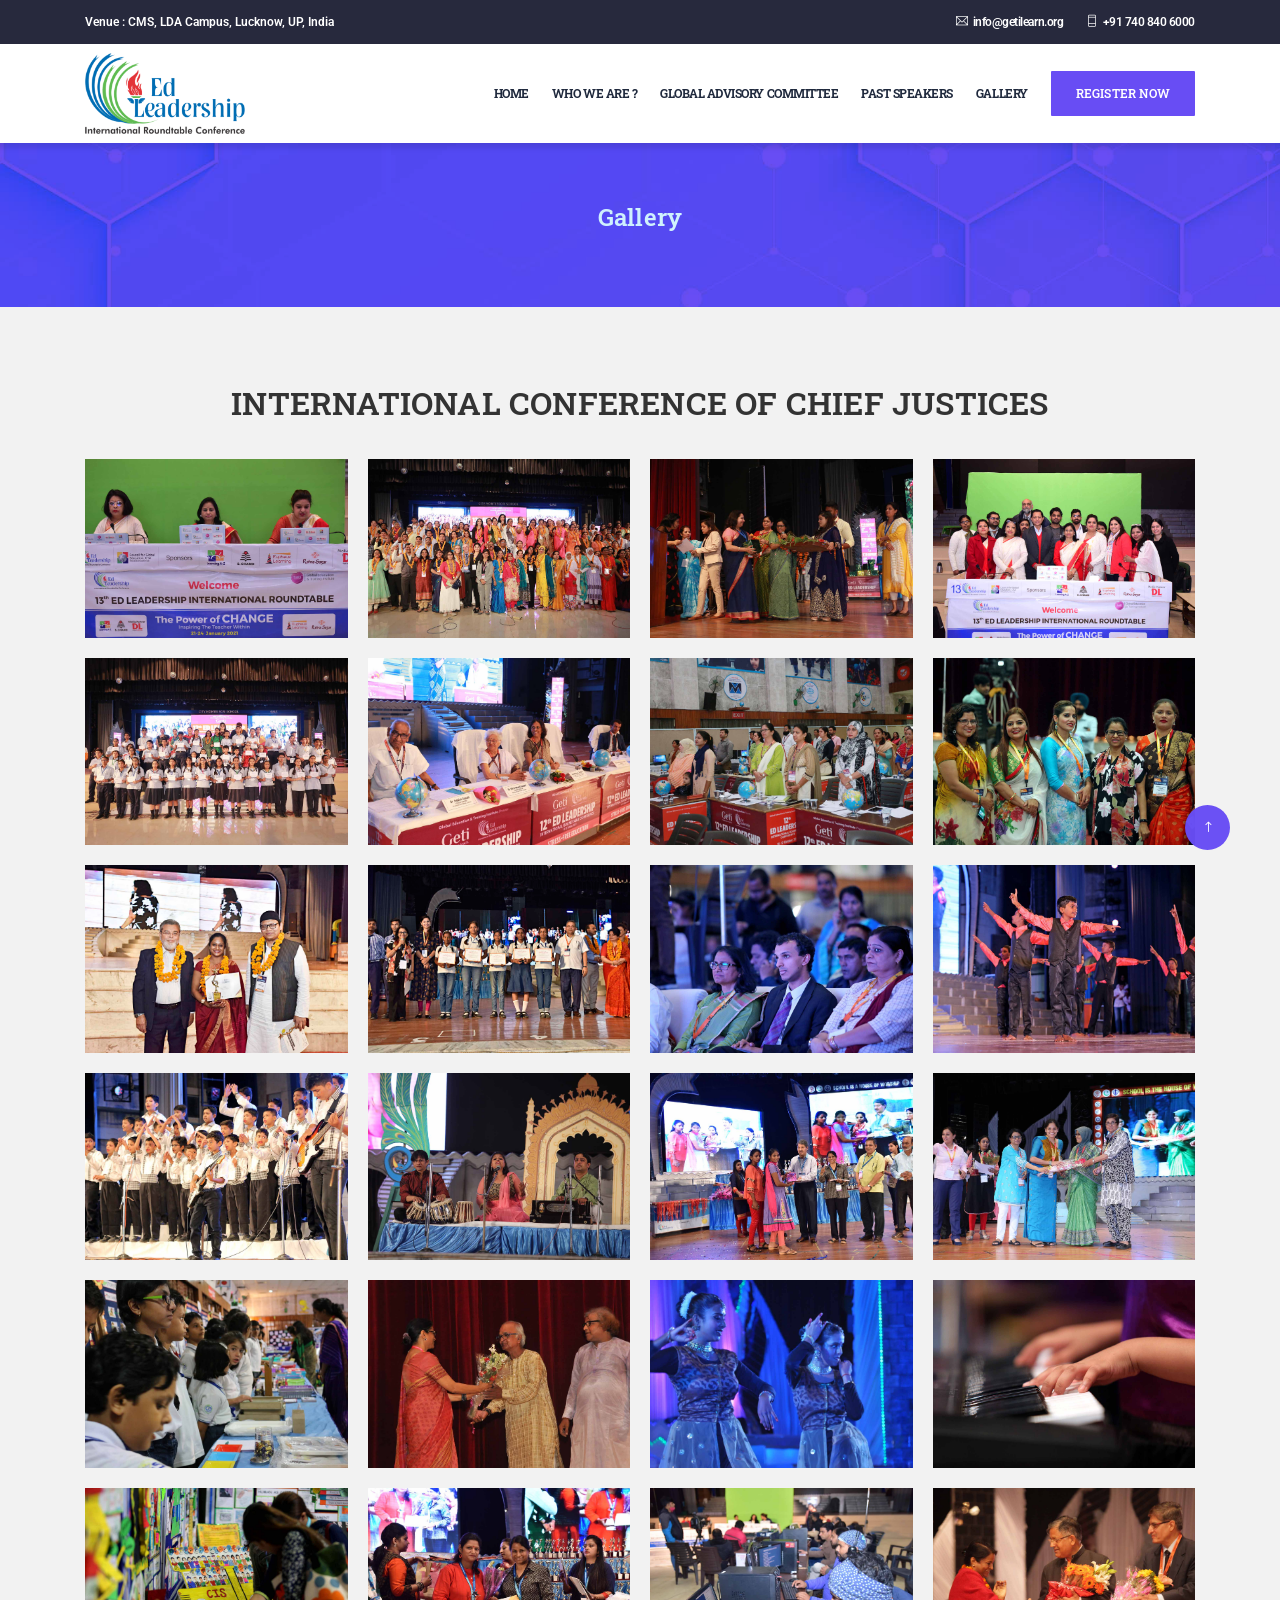
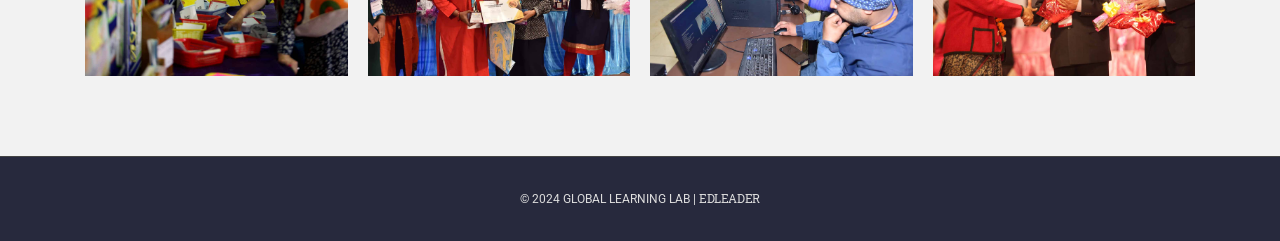
<file: gallery.html>
<!doctype html>
<!--[if lt IE 7]>      <html class="no-js lt-ie9 lt-ie8 lt-ie7" lang=""> <![endif]-->
<!--[if IE 7]>         <html class="no-js lt-ie9 lt-ie8" lang=""> <![endif]-->
<!--[if IE 8]>         <html class="no-js lt-ie9" lang=""> <![endif]-->
<!--[if gt IE 8]><!--> <html class="no-js" lang="en"> <!--<![endif]-->
    <head>
        <meta charset="utf-8">
        <meta name="viewport" content="width=device-width, initial-scale=1">
		<meta name="description" content="">
        <meta name="author" content="WowThemez">
       
        <title>Global Learning Lab || Gallery</title>
        
		<link rel="shortcut icon" type="image/x-icon" href="img/favicon.png">

        <!-- Font Awesome Icons CSS -->
        <link rel="stylesheet" href="css/font-awesome.min.css">
        <!-- Themify Icons CSS -->
        <link rel="stylesheet" href="css/themify-icons.css">
        <!-- Elegant Font Icons CSS -->
        <link rel="stylesheet" href="css/elegant-font-icons.css">
        <!-- Elegant Line Icons CSS -->
        <link rel="stylesheet" href="css/elegant-line-icons.css">
		<!-- Bootstrap CSS -->
        <link rel="stylesheet" href="css/bootstrap.min.css">
		<!-- Venobox CSS -->
        <link rel="stylesheet" href="css/venobox/venobox.css">
		<!-- OWL-Carousel CSS -->
        <link rel="stylesheet" href="css/owl.carousel.css">
        <!-- Slick Nav CSS -->
        <link rel="stylesheet" href="css/slicknav.min.css">
        <!-- Css Animation CSS -->
        <link rel="stylesheet" href="css/css-animation.min.css">
        <!-- Nivo Slider CSS -->
        <link rel="stylesheet" href="css/nivo-slider.css">
		<!-- Main CSS -->
        <link rel="stylesheet" href="css/main.css">
		<!-- Responsive CSS -->
        <link rel="stylesheet" href="css/responsive.css">

        <script src="js/vendor/modernizr-2.8.3-respond-1.4.2.min.js"></script>
    </head>
    <body>
        <!--[if lt IE 8]>
            <p class="browserupgrade">You are using an <strong>outdated</strong> browser. Please <a href="http://browsehappy.com/">upgrade your browser</a> to improve your experience.</p>
        <![endif]-->
        
        <div class="site-preloader-wrap">
            <div class="spinner"></div>
        </div><!-- Preloader -->
        
        <header id="header" class="header-section">
            <div class="top-header">
                <div class="container">
                    <div class="top-content-wrap row">
                        <div class="col-md-6">
                            <ul class="left-info">
                                <li>Venue : CMS, LDA Campus, Lucknow, UP, India</li>
                            </ul>
                        </div>
                        <div class="col-md-6 d-none d-md-block">
                            <ul class="right-info">
                                <li><a href="mailto:info@getilearn.org"><i class="ti-email"></i>info@getilearn.org</a></li>
                                <li><a href="tel:+91 740 840 6000"><i class="ti-mobile"></i>+91 740 840 6000</a></li>
                            </ul>
                        </div>
                    </div>
                </div>
            </div>
            <div class="bottom-header">
                <div class="container">
                    <div class="bottom-content-wrap row">
                        <div class="col-md-3">
                            <div class="site-branding">
                                <a href="index.html"><img src="img/logo.png" alt="Brand"></a>
                            </div>
                        </div>
                       <div class="col-md-9 d-none d-md-block text-right">
                           <ul id="mainmenu" class="nav navbar-nav nav-menu">
                                <li class="active"> <a href="index.html">Home</a></li>
                                <li><a href="who-we-are.html">Who we Are ?</a></li>
                                <li><a href="global-advisory-committee.html">Global Advisory Committee</a></li>
                                <li><a href="past-speakers.html">Past Speakers</a></li>
                                <li><a href="gallery.html">Gallery</a></li>
                            </ul>
                            <a href="https://getilearn.org/Register.aspx" target="_blank" class="default-btn">Register Now</a>
                       </div>
                    </div>
                </div>
            </div>
        </header><!-- /Header Section -->
        
        <div class="header-height"></div>
        
        <div class="pager-header">
            <div class="container">
                <div class="page-content">
                    <h2 class="text-center mb-0">Gallery</h2>
                </div>
            </div>
        </div><!-- /Page Header -->
        
        <section class="gallery-section bg-grey padding">
            <div class="container">
                <div class="section-heading mb-40 text-center">
                    <h2>International Conference of Chief Justices</h2>
                </div>
                <div class="gallery-items">
                    <div class="single-item">
                        <div class="gallery-wrap">
                            <img src="img/gallery/1.jpg" alt="gallery">
                            <div class="hover">
                                <a class="img-popup" data-gall="galleryimg" href="img/gallery/1.jpg"><i class="ti-image"></i></a> 
                            </div>
                        </div>
                    </div><!-- /Item-1 -->
                    <div class="single-item">
                        <div class="gallery-wrap">
                            <img src="img/gallery/2.jpg" alt="gallery">
                            <div class="hover">
                                <a class="img-popup" data-gall="galleryimg" href="img/gallery/2.jpg"><i class="ti-image"></i></a> 
                            </div>
                        </div>
                    </div><!-- /Item-2 -->
                    <div class="single-item">
                        <div class="gallery-wrap">
                            <img src="img/gallery/3.jpg" alt="gallery">
                            <div class="hover">
                                <a class="img-popup" data-gall="galleryimg" href="img/gallery/3.jpg"><i class="ti-image"></i></a> 
                            </div>
                        </div>
                    </div><!-- /Item-3 -->
                    <div class="single-item">
                        <div class="gallery-wrap">
                            <img src="img/gallery/4.jpg" alt="gallery">
                            <div class="hover">
                                <a class="img-popup" data-gall="galleryimg" href="img/gallery/4.jpg"><i class="ti-image"></i></a> 
                            </div>
                        </div>
                    </div><!-- /Item-4 -->
                    <div class="single-item">
                        <div class="gallery-wrap">
                            <img src="img/gallery/5.jpg" alt="gallery">
                            <div class="hover">
                                <a class="img-popup" data-gall="galleryimg" href="img/gallery/5.jpg"><i class="ti-image"></i></a> 
                            </div>
                        </div>
                    </div><!-- /Item-5 -->
                    <div class="single-item">
                        <div class="gallery-wrap">
                            <img src="img/gallery/6.jpg" alt="gallery">
                            <div class="hover">
                                <a class="img-popup" data-gall="galleryimg" href="img/gallery/6.jpg"><i class="ti-image"></i></a> 
                            </div>
                        </div>
                    </div><!-- /Item-6 -->
                    <div class="single-item">
                        <div class="gallery-wrap">
                            <img src="img/gallery/7.jpg" alt="gallery">
                            <div class="hover">
                                <a class="img-popup" data-gall="galleryimg" href="img/gallery/7.jpg"><i class="ti-image"></i></a> 
                            </div>
                        </div>
                    </div><!-- /Item-7 -->
                    <div class="single-item">
                        <div class="gallery-wrap">
                            <img src="img/gallery/8.jpg" alt="gallery">
                            <div class="hover">
                                <a class="img-popup" data-gall="galleryimg" href="img/gallery/8.jpg"><i class="ti-image"></i></a> 
                            </div>
                        </div>
                    </div><!-- /Item-8 -->
                    <div class="single-item">
                        <div class="gallery-wrap">
                            <img src="img/gallery/9.jpg" alt="gallery">
                            <div class="hover">
                                <a class="img-popup" data-gall="galleryimg" href="img/gallery/9.jpg"><i class="ti-image"></i></a> 
                            </div>
                        </div>
                    </div><!-- /Item-9 -->
                    <div class="single-item">
                        <div class="gallery-wrap">
                            <img src="img/gallery/10.jpg" alt="gallery">
                            <div class="hover">
                                <a class="img-popup" data-gall="galleryimg" href="img/gallery/10.jpg"><i class="ti-image"></i></a> 
                            </div>
                        </div>
                    </div><!-- /Item-10 -->
                    <div class="single-item">
                        <div class="gallery-wrap">
                            <img src="img/gallery/11.jpg" alt="gallery">
                            <div class="hover">
                                <a class="img-popup" data-gall="galleryimg" href="img/gallery/11.jpg"><i class="ti-image"></i></a> 
                            </div>
                        </div>
                    </div><!-- /Item-11 -->
                    <div class="single-item">
                        <div class="gallery-wrap">
                            <img src="img/gallery/12.jpg" alt="gallery">
                            <div class="hover">
                                <a class="img-popup" data-gall="galleryimg" href="img/gallery/12.jpg"><i class="ti-image"></i></a> 
                            </div>
                        </div>
                    </div><!-- /Item-12 -->
                    <div class="single-item">
                        <div class="gallery-wrap">
                            <img src="img/gallery/13.jpg" alt="gallery">
                            <div class="hover">
                                <a class="img-popup" data-gall="galleryimg" href="img/gallery/13.jpg"><i class="ti-image"></i></a> 
                            </div>
                        </div>
                    </div><!-- /Item-13 -->
                    <div class="single-item">
                        <div class="gallery-wrap">
                            <img src="img/gallery/14.jpg" alt="gallery">
                            <div class="hover">
                                <a class="img-popup" data-gall="galleryimg" href="img/gallery/14.jpg"><i class="ti-image"></i></a> 
                            </div>
                        </div>
                    </div><!-- /Item-14 -->
                    <div class="single-item">
                        <div class="gallery-wrap">
                            <img src="img/gallery/15.jpg" alt="gallery">
                            <div class="hover">
                                <a class="img-popup" data-gall="galleryimg" href="img/gallery/15.jpg"><i class="ti-image"></i></a> 
                            </div>
                        </div>
                    </div><!-- /Item-15 -->
                    <div class="single-item">
                        <div class="gallery-wrap">
                            <img src="img/gallery/17.jpg" alt="gallery">
                            <div class="hover">
                                <a class="img-popup" data-gall="galleryimg" href="img/gallery/17.jpg"><i class="ti-image"></i></a> 
                            </div>
                        </div>
                    </div><!-- /Item-16 -->
                    <div class="single-item">
                        <div class="gallery-wrap">
                            <img src="img/gallery/18.jpg" alt="gallery">
                            <div class="hover">
                                <a class="img-popup" data-gall="galleryimg" href="img/gallery/18.jpg"><i class="ti-image"></i></a> 
                            </div>
                        </div>
                    </div><!-- /Item-17 -->
                    <div class="single-item">
                        <div class="gallery-wrap">
                            <img src="img/gallery/19.jpg" alt="gallery">
                            <div class="hover">
                                <a class="img-popup" data-gall="galleryimg" href="img/gallery/19.jpg"><i class="ti-image"></i></a> 
                            </div>
                        </div>
                    </div><!-- /Item-18 -->
                    <div class="single-item">
                        <div class="gallery-wrap">
                            <img src="img/gallery/20.jpg" alt="gallery">
                            <div class="hover">
                                <a class="img-popup" data-gall="galleryimg" href="img/gallery/20.jpg"><i class="ti-image"></i></a> 
                            </div>
                        </div>
                    </div><!-- /Item-19 -->
                    <div class="single-item">
                        <div class="gallery-wrap">
                            <img src="img/gallery/21.jpg" alt="gallery">
                            <div class="hover">
                                <a class="img-popup" data-gall="galleryimg" href="img/gallery/21.jpg"><i class="ti-image"></i></a> 
                            </div>
                        </div>
                    </div><!-- /Item-20 -->
                    <div class="single-item">
                        <div class="gallery-wrap">
                            <img src="img/gallery/22.jpg" alt="gallery">
                            <div class="hover">
                                <a class="img-popup" data-gall="galleryimg" href="img/gallery/22.jpg"><i class="ti-image"></i></a> 
                            </div>
                        </div>
                    </div><!-- /Item-21 -->
                    <div class="single-item">
                        <div class="gallery-wrap">
                            <img src="img/gallery/23.jpg" alt="gallery">
                            <div class="hover">
                                <a class="img-popup" data-gall="galleryimg" href="img/gallery/23.jpg"><i class="ti-image"></i></a> 
                            </div>
                        </div>
                    </div><!-- /Item-22 -->
                    <div class="single-item">
                        <div class="gallery-wrap">
                            <img src="img/gallery/24.jpg" alt="gallery">
                            <div class="hover">
                                <a class="img-popup" data-gall="galleryimg" href="img/gallery/24.jpg"><i class="ti-image"></i></a> 
                            </div>
                        </div>
                    </div><!-- /Item-23 -->
                    <div class="single-item">
                        <div class="gallery-wrap">
                            <img src="img/gallery/16.jpg" alt="gallery">
                            <div class="hover">
                                <a class="img-popup" data-gall="galleryimg" href="img/gallery/16.jpg"><i class="ti-image"></i></a> 
                            </div>
                        </div>
                    </div><!-- /Item-24 -->
                </div>
            </div>
        </section><!-- /Gallery Section -->
        
        <footer class="footer-section">
			<div class="container">
                <div class="row">
                    <div class="col-md-12 sm-padding">
                        <div class="copyright text-center">&copy; 2024 Global Learning Lab | <a href="index.html" style="color: #ddd;">EDLeader</a></div>
                    </div>
                </div>
			</div>
		</footer><!-- /Footer Section -->
        
		<a data-scroll href="#header" id="scroll-to-top"><i class="arrow_up"></i></a>
	
		<!-- jQuery Lib -->
		<script src="js/vendor/jquery-1.12.4.min.js"></script>
		<!-- Bootstrap JS -->
		<script src="js/vendor/bootstrap.min.js"></script>
		<!-- Tether JS -->
		<script src="js/vendor/tether.min.js"></script>
        <!-- Imagesloaded JS -->
        <script src="js/vendor/imagesloaded.pkgd.min.js"></script>
		<!-- OWL-Carousel JS -->
		<script src="js/vendor/owl.carousel.min.js"></script>
		<!-- isotope JS -->
		<script src="js/vendor/jquery.isotope.v3.0.2.js"></script>
		<!-- Smooth Scroll JS -->
		<script src="js/vendor/smooth-scroll.min.js"></script>
		<!-- venobox JS -->
		<script src="js/vendor/venobox.min.js"></script>
        <!-- ajaxchimp JS -->
        <script src="js/vendor/jquery.ajaxchimp.min.js"></script>
        <!-- Counterup JS -->
		<script src="js/vendor/jquery.counterup.min.js"></script>
        <!-- waypoints js -->
		<script src="js/vendor/jquery.waypoints.v2.0.3.min.js"></script>
        <!-- Slick Nav JS -->
        <script src="js/vendor/jquery.slicknav.min.js"></script>
        <!-- Nivo Slider JS -->
        <script src="js/vendor/jquery.nivo.slider.pack.js"></script>
        <!-- YTPlayer JS -->
	    <script src="js/vendor/jquery.mb.YTPlayer.min.js"></script>
        <!-- Wow JS -->
		<script src="js/vendor/wow.min.js"></script>
		<!-- Contact JS -->
		<script src="js/contact.js"></script>
		<!-- Main JS -->
		<script src="js/main.js"></script>

    </body>
</html>
</file>
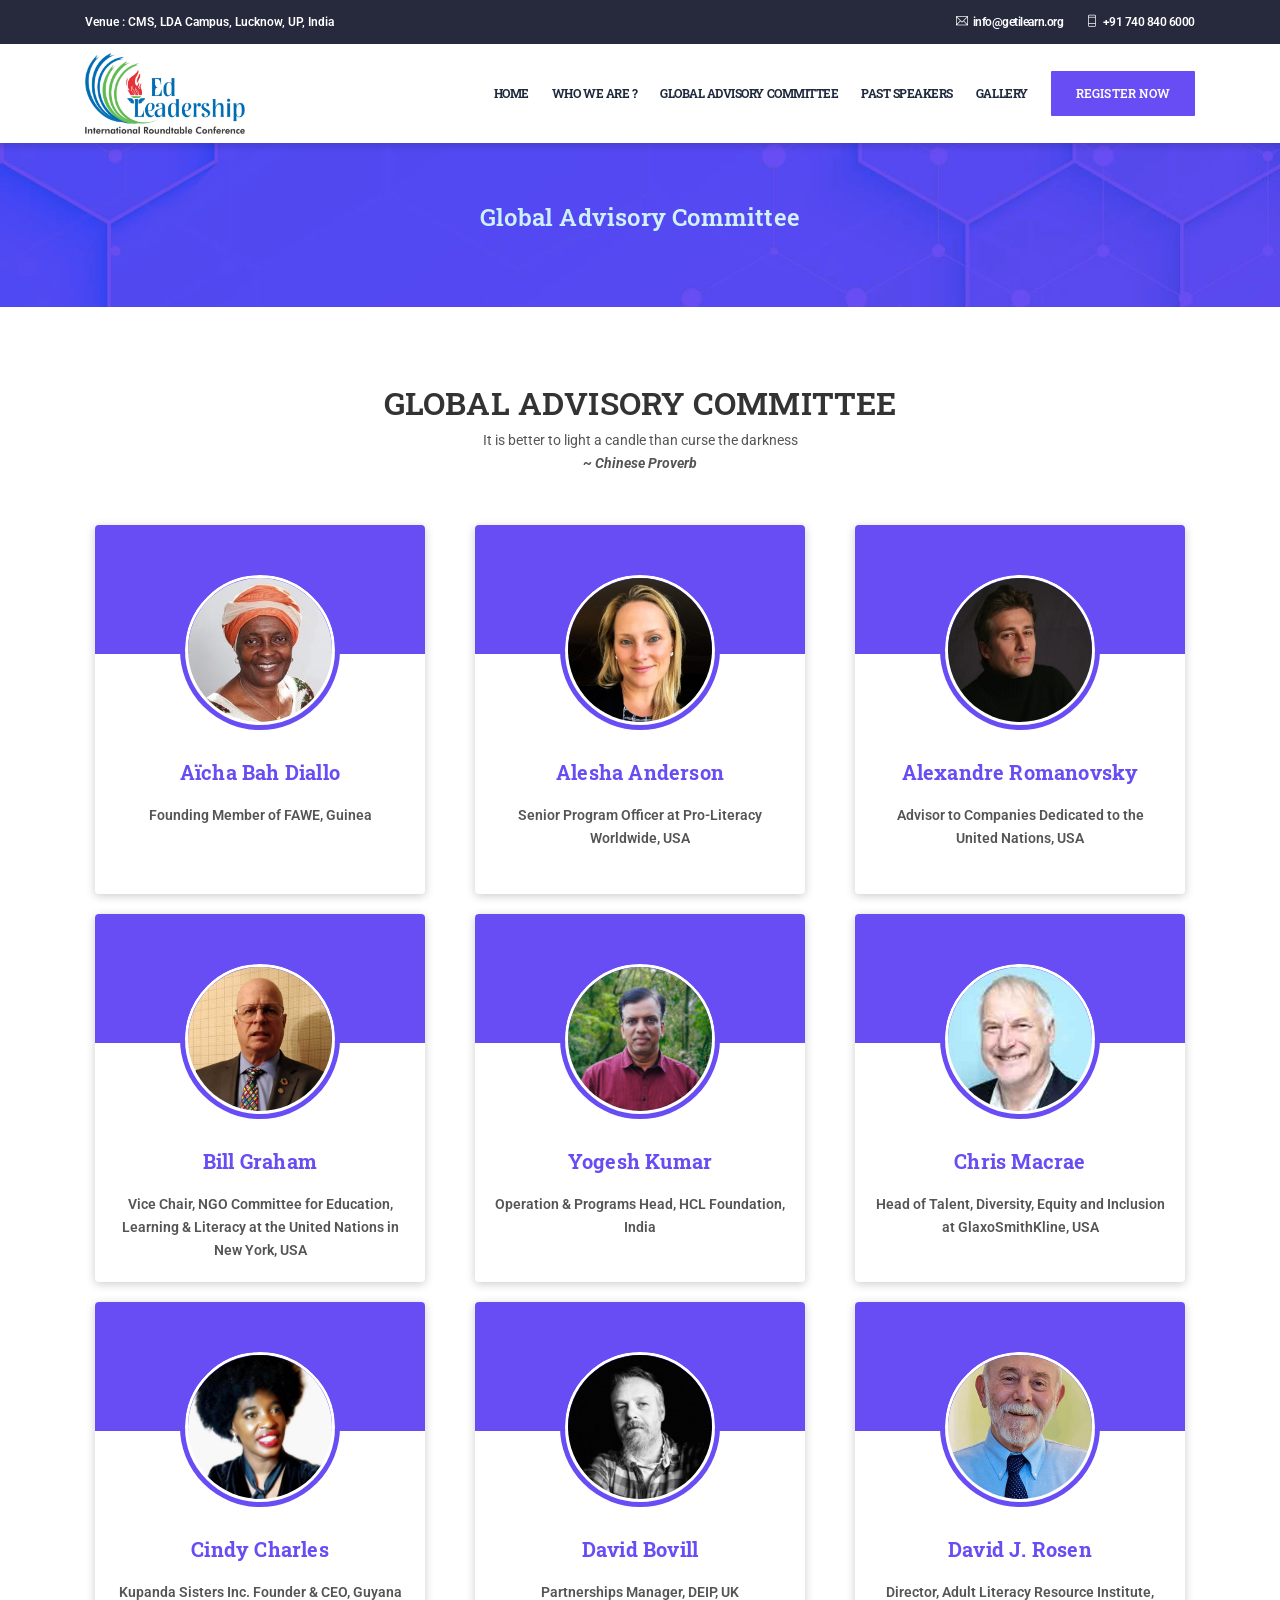
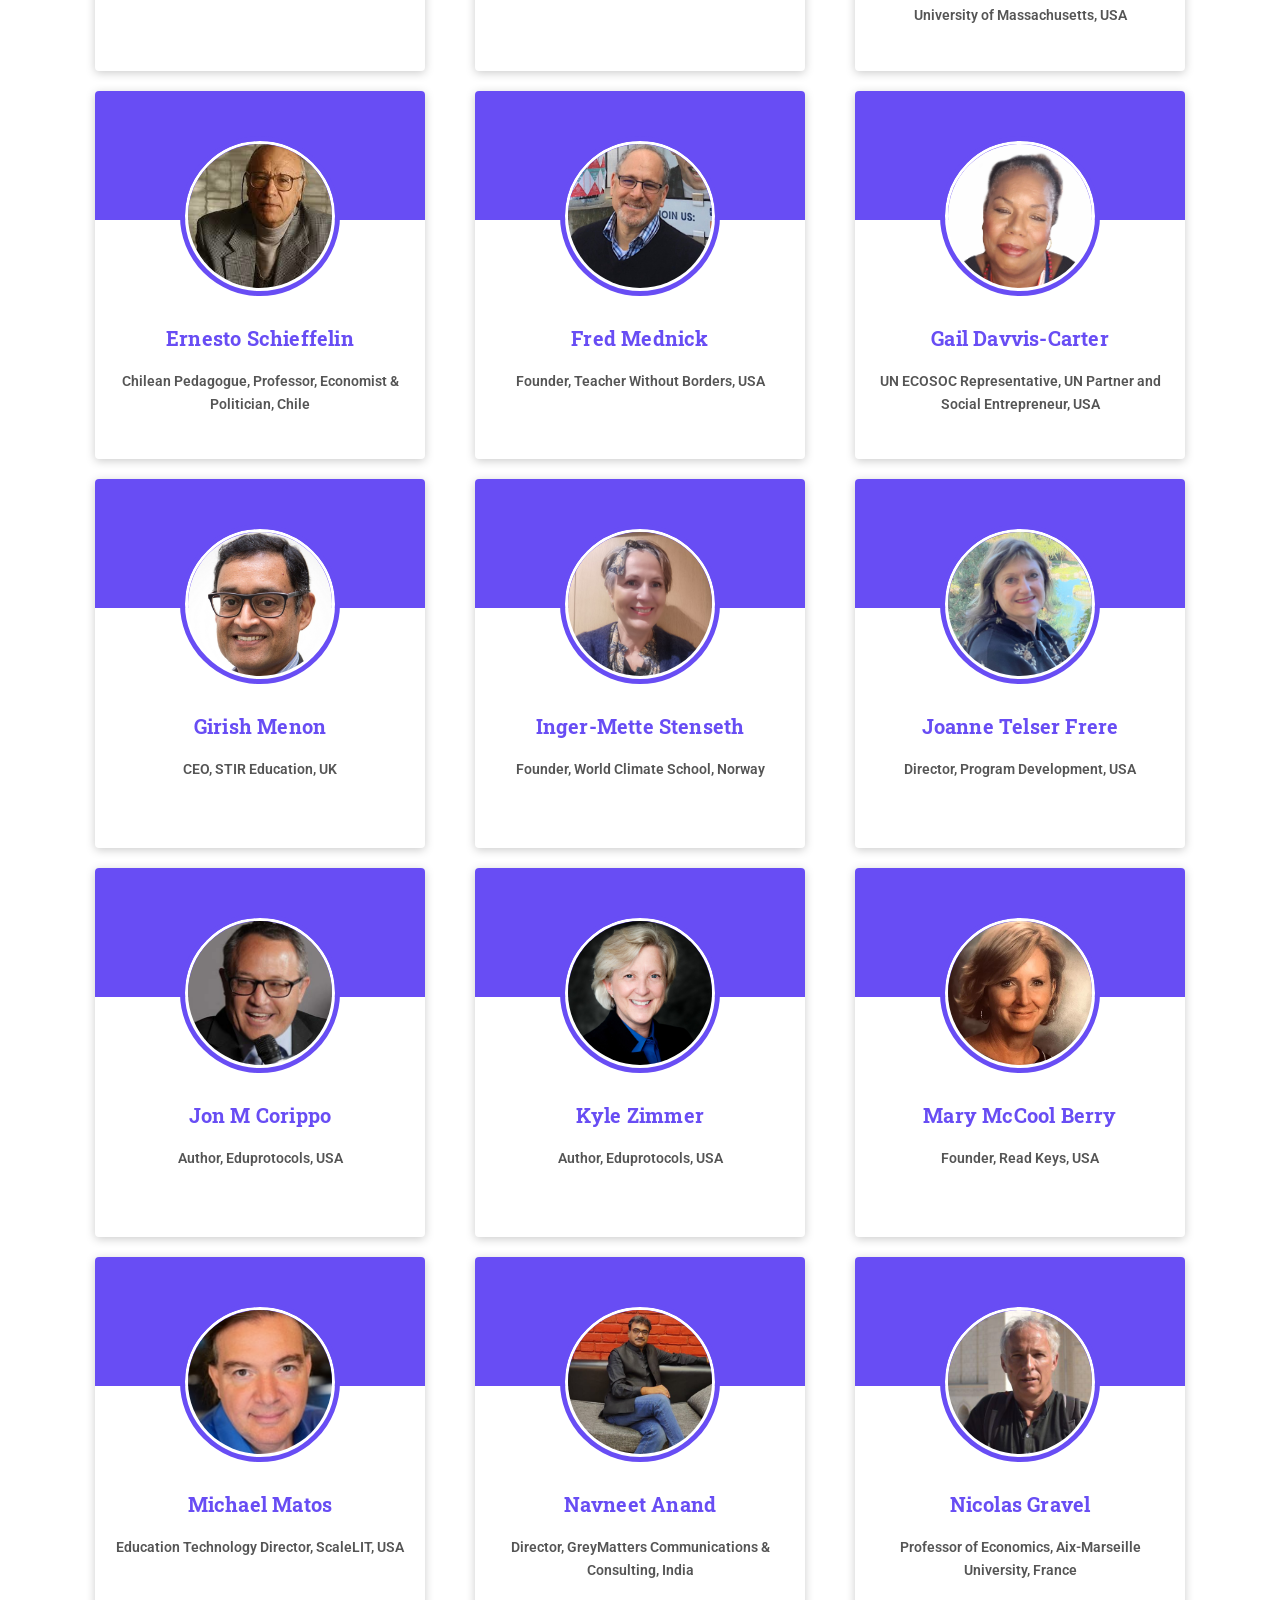
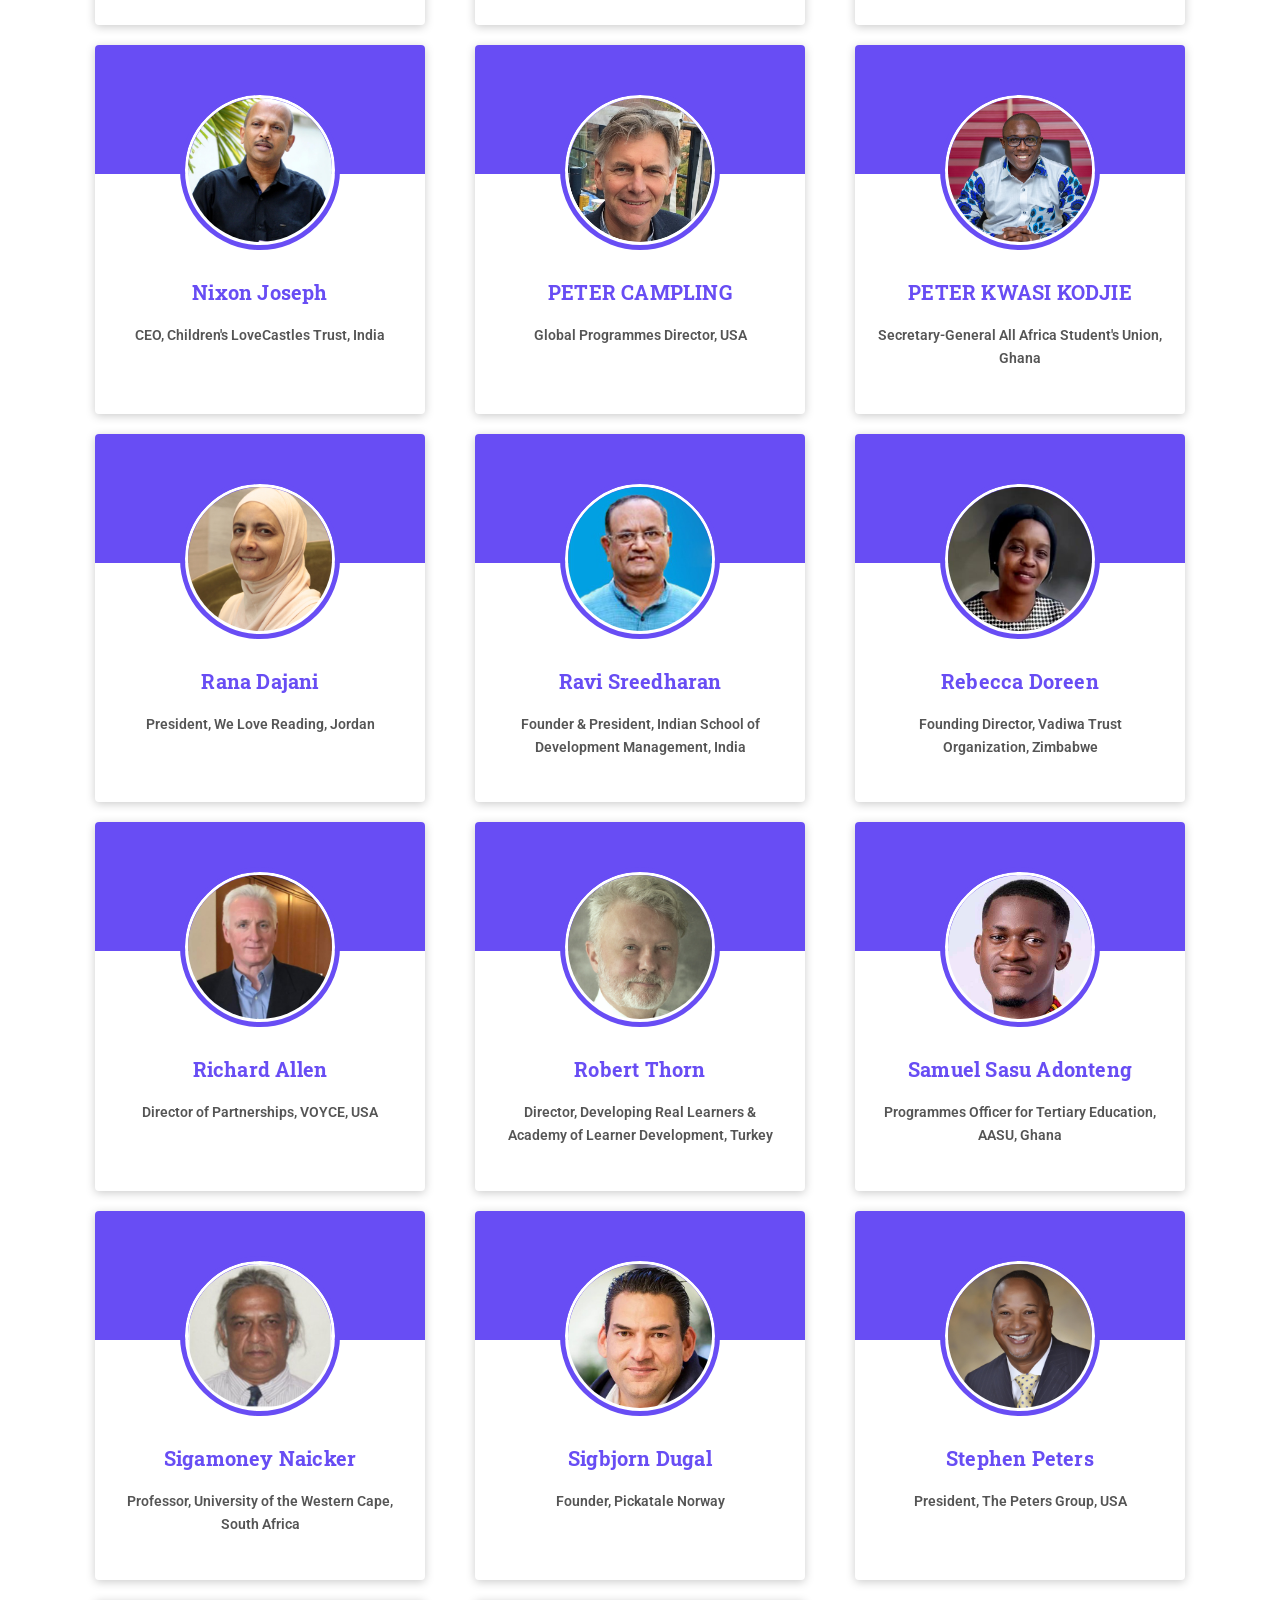
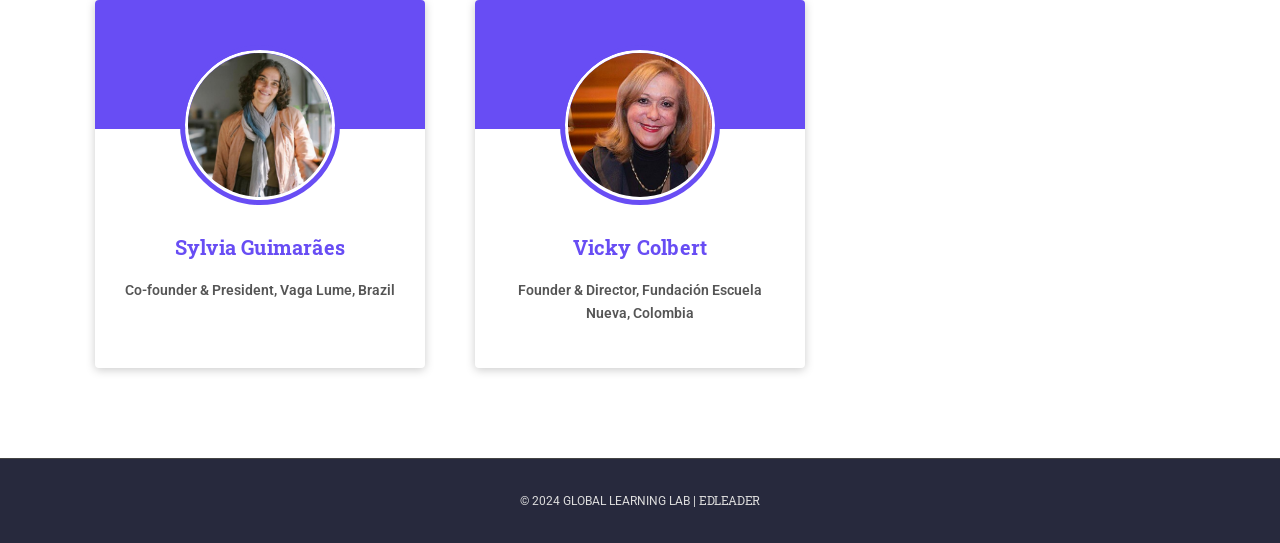
<file: global-advisory-committee.html>
<!doctype html>
<!--[if lt IE 7]>      <html class="no-js lt-ie9 lt-ie8 lt-ie7" lang=""> <![endif]-->
<!--[if IE 7]>         <html class="no-js lt-ie9 lt-ie8" lang=""> <![endif]-->
<!--[if IE 8]>         <html class="no-js lt-ie9" lang=""> <![endif]-->
<!--[if gt IE 8]><!--> <html class="no-js" lang="en"> <!--<![endif]-->
    <head>
        <meta charset="utf-8">
        <meta name="viewport" content="width=device-width, initial-scale=1">
		<meta name="description" content="">
        <meta name="author" content="WowThemez">
       
        <title>Global Learning Lab || Global Advisory Committee</title>
        
		<link rel="shortcut icon" type="image/x-icon" href="img/favicon.png">

        <!-- Font Awesome Icons CSS -->
        <link rel="stylesheet" href="css/font-awesome.min.css">
        <!-- Themify Icons CSS -->
        <link rel="stylesheet" href="css/themify-icons.css">
        <!-- Elegant Font Icons CSS -->
        <link rel="stylesheet" href="css/elegant-font-icons.css">
        <!-- Elegant Line Icons CSS -->
        <link rel="stylesheet" href="css/elegant-line-icons.css">
		<!-- Bootstrap CSS -->
        <link rel="stylesheet" href="css/bootstrap.min.css">
		<!-- Venobox CSS -->
        <link rel="stylesheet" href="css/venobox/venobox.css">
		<!-- OWL-Carousel CSS -->
        <link rel="stylesheet" href="css/owl.carousel.css">
        <!-- Slick Nav CSS -->
        <link rel="stylesheet" href="css/slicknav.min.css">
        <!-- Css Animation CSS -->
        <link rel="stylesheet" href="css/css-animation.min.css">
        <!-- Nivo Slider CSS -->
        <link rel="stylesheet" href="css/nivo-slider.css">
		<!-- Main CSS -->
        <link rel="stylesheet" href="css/main.css">
		<!-- Responsive CSS -->
        <link rel="stylesheet" href="css/responsive.css">

        <script src="js/vendor/modernizr-2.8.3-respond-1.4.2.min.js"></script>
    </head>
    <body>
        <!--[if lt IE 8]>
            <p class="browserupgrade">You are using an <strong>outdated</strong> browser. Please <a href="http://browsehappy.com/">upgrade your browser</a> to improve your experience.</p>
        <![endif]-->
        
        <div class="site-preloader-wrap">
            <div class="spinner"></div>
        </div><!-- Preloader -->
        
        <header id="header" class="header-section">
            <div class="top-header">
                <div class="container">
                    <div class="top-content-wrap row">
                        <div class="col-md-6">
                            <ul class="left-info">
                                <li>Venue : CMS, LDA Campus, Lucknow, UP, India</li>
                            </ul>
                        </div>
                        <div class="col-md-6 d-none d-md-block">
                            <ul class="right-info">
                                <li><a href="mailto:info@getilearn.org"><i class="ti-email"></i>info@getilearn.org</a></li>
                                <li><a href="tel:+91 740 840 6000"><i class="ti-mobile"></i>+91 740 840 6000</a></li>
                            </ul>
                        </div>
                    </div>
                </div>
            </div>
            <div class="bottom-header">
                <div class="container">
                    <div class="bottom-content-wrap row">
                        <div class="col-md-3">
                            <div class="site-branding">
                                <a href="index.html"><img src="img/logo.png" alt="Brand"></a>
                            </div>
                        </div>
                       <div class="col-md-9 d-none d-md-block text-right">
                           <ul id="mainmenu" class="nav navbar-nav nav-menu">
                                <li class="active"> <a href="index.html">Home</a></li>
                                <li><a href="who-we-are.html">Who we Are ?</a></li>
                                <li><a href="global-advisory-committee.html">Global Advisory Committee</a></li>
                                <li><a href="past-speakers.html">Past Speakers</a></li>
                                <li><a href="gallery.html">Gallery</a></li>
                            </ul>
                            <a href="https://getilearn.org/Register.aspx" target="_blank" class="default-btn">Register Now</a>
                       </div>
                    </div>
                </div>
            </div>
        </header><!-- /Header Section -->
        
        <div class="header-height"></div>
        
        <div class="pager-header">
            <div class="container">
                <div class="page-content">
                    <h2 class="text-center mb-0">Global Advisory Committee</h2>
                </div>
            </div>
        </div><!-- /Page Header -->
        
        <section class="experience-section padding">
            <div class="container">
                <div class="section-heading mb-40 text-center">
                <h2>Global Advisory Committee</h2>
                <p>It is better to light a candle than curse the darkness
                    <em class="d-block text-center"><strong>~ Chinese Proverb</strong></em></p>
            </div>
                <div class="row">
                    <div class="col-md-4">
                        <div class="col">
                            <div class="card h-100">
                                <div class="card-image">
                                    <img src="img/team/AichaBahDiallo.jpg" class="card-img-top" />
                                </div>
                                <div class="card-body">
                                    <div class="flag">
                                        <h5 class="card-title">Aïcha Bah Diallo</h5>
                                    </div>
                                    <div class="card-text">
                                        <p>
                                            Founding Member of
                                            FAWE, Guinea
                                        </p>
                                    </div>
                                </div>
                            </div>
                        </div>
                    </div>
                    <div class="col-md-4">
                        <div class="col">
                            <div class="card h-100">
                                <div class="card-image">
                                    <img src="img/team/AAnderson_Headshot.jpg" class="card-img-top" />
                                </div>
                                <div class="card-body">
                                    <div class="flag">
                                        <h5 class="card-title">Alesha Anderson</h5>
                                    </div>
                                    <div class="card-text">
                                        <p>
                                            Senior Program
                                            Officer at Pro-Literacy
                                            Worldwide, USA
                                        </p>
                                    </div>
                                </div>
                            </div>
                        </div>
                    </div>
                    <div class="col-md-4">
                        <div class="col">
                            <div class="card h-100">
                                <div class="card-image">
                                    <img src="img/team/AlexandreL.jpeg" class="card-img-top" />
                                </div>
                                <div class="card-body">
                                    <div class="flag">
                                        <h5 class="card-title">Alexandre Romanovsky</h5>

                                    </div>
                                    <div class="card-text">
                                        <p>
                                            Advisor to Companies
                                            Dedicated to the United
                                            Nations, USA
                                        </p>
                                    </div>
                                </div>
                            </div>
                        </div>
                    </div>
                    <div class="col-md-4">
                        <div class="col">
                            <div class="card h-100">
                                <div class="card-image">
                                    <img src="img/team/BILLGrahamL.jpg" class="card-img-top" />
                                </div>
                                <div class="card-body">
                                    <div class="flag">
                                        <h5 class="card-title">Bill Graham</h5>

                                    </div>
                                    <div class="card-text">
                                        <p>
                                            Vice Chair, NGO Committee
                                            for Education, Learning &
                                            Literacy at the United
                                            Nations in New York, USA
                                        </p>
                                    </div>
                                </div>
                            </div>
                        </div>
                    </div>
                    <div class="col-md-4">
                        <div class="col">
                            <div class="card h-100">
                                <div class="card-image">
                                    <img src="img/team/yogesh_kumar.jpeg" class="card-img-top" />
                                </div>
                                <div class="card-body">
                                    <div class="flag">
                                        <h5 class="card-title">Yogesh Kumar</h5>

                                    </div>
                                    <div class="card-text">
                                        <p>Operation & Programs
                                            Head, HCL Foundation,
                                            India
                                        </p>
                                    </div>
                                </div>
                            </div>
                        </div>
                    </div>
                    <div class="col-md-4">
                        <div class="col">
                            <div class="card h-100">
                                <div class="card-image">
                                    <img src="img/team/chris-01.jpg" class="card-img-top" />
                                </div>
                                <div class="card-body">
                                    <div class="flag">
                                        <h5 class="card-title">Chris Macrae</h5>

                                    </div>
                                    <div class="card-text">
                                        <p>Head of Talent, Diversity,
                                            Equity and Inclusion at
                                            GlaxoSmithKline, USA</p>
                                    </div>
                                </div>
                            </div>
                        </div>
                    </div>
                    <div class="col-md-4">
                        <div class="col">
                            <div class="card h-100">
                                <div class="card-image">
                                    <img src="img/team/CindyCharlesL.jpg" class="card-img-top" />
                                </div>
                                <div class="card-body">
                                    <div class="flag">
                                        <h5 class="card-title">Cindy Charles</h5>

                                    </div>
                                    <div class="card-text">
                                        <p>Kupanda Sisters Inc.
                                            Founder & CEO,
                                            Guyana</p>
                                    </div>
                                </div>
                            </div>
                        </div>
                    </div>
                    <div class="col-md-4">
                        <div class="col">
                            <div class="card h-100">
                                <div class="card-image">
                                    <img src="img/team/David Bovill.jpg" class="card-img-top" />
                                </div>
                                <div class="card-body">
                                    <div class="flag">
                                        <h5 class="card-title">David Bovill</h5>

                                    </div>
                                    <div class="card-text">
                                        <p>Partnerships Manager,
                                            DEIP, UK</p>
                                    </div>
                                </div>
                            </div>
                        </div>
                    </div>
                    <div class="col-md-4">
                        <div class="col">
                            <div class="card h-100">
                                <div class="card-image">
                                    <img src="img/team/David.jpg" class="card-img-top" />
                                </div>
                                <div class="card-body">
                                    <div class="flag">
                                        <h5 class="card-title">David J. Rosen</h5>

                                    </div>
                                    <div class="card-text">
                                        <p>Director, Adult Literacy
                                            Resource Institute, University
                                            of Massachusetts, USA</p>
                                    </div>
                                </div>
                            </div>
                        </div>
                    </div>
                    <div class="col-md-4">
                        <div class="col">
                            <div class="card h-100">
                                <div class="card-image">
                                    <img src="img/team/ErnestoSchiefelbein.jpg" class="card-img-top" />
                                </div>
                                <div class="card-body">
                                    <div class="flag">
                                        <h5 class="card-title">Ernesto Schieffelin</h5>

                                    </div>
                                    <div class="card-text">
                                        <p>
                                            Chilean Pedagogue,
                                            Professor, Economist &
                                            Politician, Chile
                                        </p>
                                    </div>
                                </div>
                            </div>
                        </div>
                    </div>
                    <div class="col-md-4">
                        <div class="col">
                            <div class="card h-100">
                                <div class="card-image">
                                    <img src="img/team/FredMednickL.jpg" class="card-img-top" />
                                </div>
                                <div class="card-body">
                                    <div class="flag">
                                        <h5 class="card-title">Fred Mednick</h5>

                                    </div>
                                    <div class="card-text">
                                        <p>Founder, Teacher
                                            Without Borders, USA</p>
                                    </div>
                                </div>
                            </div>
                        </div>
                    </div>
                    <div class="col-md-4">
                        <div class="col">
                            <div class="card h-100">
                                <div class="card-image">
                                    <img src="img/team/GailDavvisCarter.jpg" class="card-img-top" />
                                </div>
                                <div class="card-body">
                                    <div class="flag">
                                        <h5 class="card-title">Gail Davvis-Carter</h5>

                                    </div>
                                    <div class="card-text">
                                        <p>
                                            UN ECOSOC Representative,
                                            UN Partner and Social
                                            Entrepreneur, USA
                                        </p>
                                    </div>
                                </div>
                            </div>
                        </div>
                    </div>
                    <div class="col-md-4">
                        <div class="col">
                            <div class="card h-100">
                                <div class="card-image">
                                    <img src="img/team/GirishMenon.jpg" class="card-img-top" />
                                </div>
                                <div class="card-body">
                                    <div class="flag">
                                        <h5 class="card-title">Girish Menon</h5>

                                    </div>
                                    <div class="card-text">
                                        <p>CEO, STIR Education,
                                            UK</p>
                                    </div>
                                </div>
                            </div>
                        </div>
                    </div>
                    <div class="col-md-4">
                        <div class="col">
                            <div class="card h-100">
                                <div class="card-image">
                                    <img src="img/team/Inger-MetteL.jpg" class="card-img-top" />
                                </div>
                                <div class="card-body">
                                    <div class="flag">
                                        <h5 class="card-title">Inger-Mette Stenseth</h5>

                                    </div>
                                    <div class="card-text">
                                        <p>
                                            Founder, World Climate
                                            School, Norway
                                        </p>
                                    </div>
                                </div>
                            </div>
                        </div>
                    </div>
                    <div class="col-md-4">
                        <div class="col">
                            <div class="card h-100">
                                <div class="card-image">
                                    <img src="img/team/joannef.jpg" class="card-img-top" />
                                </div>
                                <div class="card-body">
                                    <div class="flag">
                                        <h5 class="card-title">Joanne Telser Frere</h5>

                                    </div>
                                    <div class="card-text">
                                        <p>Director, Program
                                            Development, USA</p>
                                    </div>
                                </div>
                            </div>
                        </div>
                    </div>
                    <div class="col-md-4">
                        <div class="col">
                            <div class="card h-100">
                                <div class="card-image">
                                    <img src="img/team/JonCorippoL.jpg" class="card-img-top" />
                                </div>
                                <div class="card-body">
                                    <div class="flag">
                                        <h5 class="card-title">Jon M Corippo</h5>

                                    </div>
                                    <div class="card-text">
                                        <p>Author, Eduprotocols,
                                            USA</p>
                                    </div>
                                </div>
                            </div>
                        </div>
                    </div>
                    <div class="col-md-4">
                        <div class="col">
                            <div class="card h-100">
                                <div class="card-image">
                                    <img src="img/team/KyleZimmerL.jpg" class="card-img-top" />
                                </div>
                                <div class="card-body">
                                    <div class="flag">
                                        <h5 class="card-title">Kyle Zimmer</h5>

                                    </div>
                                    <div class="card-text">
                                        <p>Author, Eduprotocols,
                                            USA</p>
                                    </div>
                                </div>
                            </div>
                        </div>
                    </div>
                    <div class="col-md-4">
                        <div class="col">
                            <div class="card h-100">
                                <div class="card-image">
                                    <img src="img/team/MaryMcCoolBerryL.jpg" class="card-img-top" />
                                </div>
                                <div class="card-body">
                                    <div class="flag">
                                        <h5 class="card-title">Mary McCool Berry</h5>

                                    </div>
                                    <div class="card-text">
                                        <p>Founder, Read Keys,
                                            USA</p>
                                    </div>
                                </div>
                            </div>
                        </div>
                    </div>
                    <div class="col-md-4">
                        <div class="col">
                            <div class="card h-100">
                                <div class="card-image">
                                    <img src="img/team/Michael Matos.jpg" class="card-img-top" />
                                </div>
                                <div class="card-body">
                                    <div class="flag">
                                        <h5 class="card-title">Michael Matos</h5>

                                    </div>
                                    <div class="card-text">
                                        <p>
                                            Education Technology
                                            Director, ScaleLIT, USA
                                        </p>
                                    </div>
                                </div>
                            </div>
                        </div>
                    </div>
                    <div class="col-md-4">
                        <div class="col">
                            <div class="card h-100">
                                <div class="card-image">
                                    <img src="img/team/NavneetAnandL.jpg" class="card-img-top" />
                                </div>
                                <div class="card-body">
                                    <div class="flag">
                                        <h5 class="card-title">Navneet Anand</h5>

                                    </div>
                                    <div class="card-text">
                                        <p>Director, GreyMatters
                                            Communications &
                                            Consulting, India</p>
                                    </div>
                                </div>
                            </div>
                        </div>
                    </div>
                    <div class="col-md-4">
                        <div class="col">
                            <div class="card h-100">
                                <div class="card-image">
                                    <img src="img/team/NicolasGraveL.jpg" class="card-img-top" />
                                </div>
                                <div class="card-body">
                                    <div class="flag">
                                        <h5 class="card-title">Nicolas Gravel</h5>

                                    </div>
                                    <div class="card-text">
                                        <p>Professor of Economics,
                                            Aix-Marseille University,
                                            France</p>
                                    </div>
                                </div>
                            </div>
                        </div>
                    </div>
                    <div class="col-md-4">
                        <div class="col">
                            <div class="card h-100">
                                <div class="card-image">
                                    <img src="img/team/NixonJosephL.jpg" class="card-img-top" />
                                </div>
                                <div class="card-body">
                                    <div class="flag">
                                        <h5 class="card-title">Nixon Joseph</h5>

                                    </div>
                                    <div class="card-text">
                                        <p>CEO, Children's
                                            LoveCastles Trust,
                                            India</p>
                                    </div>
                                </div>
                            </div>
                        </div>
                    </div>
                    <div class="col-md-4">
                        <div class="col">
                            <div class="card h-100">
                                <div class="card-image">
                                    <img src="img/team/PETER CAMPLING.jpg" class="card-img-top" />
                                </div>
                                <div class="card-body">
                                    <div class="flag">
                                        <h5 class="card-title">PETER CAMPLING</h5>

                                    </div>
                                    <div class="card-text">
                                        <p>Global Programmes
                                            Director, USA
                                        </p>
                                    </div>
                                </div>
                            </div>
                        </div>
                    </div>
                    <div class="col-md-4">
                        <div class="col">
                            <div class="card h-100">
                                <div class="card-image">
                                    <img src="img/team/PETERKWASIKODJIE.jpg" class="card-img-top" />
                                </div>
                                <div class="card-body">
                                    <div class="flag">
                                        <h5 class="card-title">PETER KWASI KODJIE</h5>

                                    </div>
                                    <div class="card-text">
                                        <p>Secretary-General All
                                            Africa Student's Union,
                                            Ghana</p>
                                    </div>
                                </div>
                            </div>
                        </div>
                    </div>
                    <div class="col-md-4">
                        <div class="col">
                            <div class="card h-100">
                                <div class="card-image">
                                    <img src="img/team/RanaDajaniL.jpg" class="card-img-top" />
                                </div>
                                <div class="card-body">
                                    <div class="flag">
                                        <h5 class="card-title">Rana Dajani</h5>

                                    </div>
                                    <div class="card-text">
                                        <p>President, We Love
                                            Reading, Jordan</p>
                                    </div>
                                </div>
                            </div>
                        </div>
                    </div>
                    <div class="col-md-4">
                        <div class="col">
                            <div class="card h-100">
                                <div class="card-image">
                                    <img src="img/team/ravisreedharanL.jpg" class="card-img-top" />
                                </div>
                                <div class="card-body">
                                    <div class="flag">
                                        <h5 class="card-title">Ravi Sreedharan</h5>

                                    </div>
                                    <div class="card-text">
                                        <p>Founder & President, Indian
                                            School of Development
                                            Management, India</p>
                                    </div>
                                </div>
                            </div>
                        </div>
                    </div>
                    <div class="col-md-4">
                        <div class="col">
                            <div class="card h-100">
                                <div class="card-image">
                                    <img src="img/team/Rebecca DoreenL.jpg" class="card-img-top" />
                                </div>
                                <div class="card-body">
                                    <div class="flag">
                                        <h5 class="card-title">Rebecca Doreen</h5>

                                    </div>
                                    <div class="card-text">
                                        <p>Founding Director,
                                            Vadiwa Trust
                                            Organization, Zimbabwe</p>
                                    </div>
                                </div>
                            </div>
                        </div>
                    </div>
                    <div class="col-md-4">
                        <div class="col">
                            <div class="card h-100">
                                <div class="card-image">
                                    <img src="img/team/RichardAllenL.jpg" class="card-img-top" />
                                </div>
                                <div class="card-body">
                                    <div class="flag">
                                        <h5 class="card-title">Richard Allen</h5>

                                    </div>
                                    <div class="card-text">
                                        <p>Director of Partnerships,
                                            VOYCE, USA</p>
                                    </div>
                                </div>
                            </div>
                        </div>
                    </div>
                    <div class="col-md-4">
                        <div class="col">
                            <div class="card h-100">
                                <div class="card-image">
                                    <img src="img/team/RobertThornL.jpg" class="card-img-top" />
                                </div>
                                <div class="card-body">
                                    <div class="flag">
                                        <h5 class="card-title">Robert Thorn</h5>

                                    </div>
                                    <div class="card-text">
                                        <p>
                                            Director, Developing Real
                                            Learners & Academy of
                                            Learner Development, Turkey
                                        </p>
                                    </div>
                                </div>
                            </div>
                        </div>
                    </div>
                    <div class="col-md-4">
                        <div class="col">
                            <div class="card h-100">
                                <div class="card-image">
                                    <img src="img/team/samuel.jpg" class="card-img-top" />
                                </div>
                                <div class="card-body">
                                    <div class="flag">
                                        <h5 class="card-title">Samuel Sasu Adonteng</h5>

                                    </div>
                                    <div class="card-text">
                                        <p>
                                            Programmes Officer for
                                            Tertiary Education, AASU,
                                            Ghana
                                        </p>
                                    </div>
                                </div>
                            </div>
                        </div>
                    </div>
                    <div class="col-md-4">
                        <div class="col">
                            <div class="card h-100">
                                <div class="card-image">
                                    <img src="img/team/SigamoneyManickaNaickerL.jpg" class="card-img-top" />
                                </div>
                                <div class="card-body">
                                    <div class="flag">
                                        <h5 class="card-title">
                                            Sigamoney Naicker
                                        </h5>

                                    </div>
                                    <div class="card-text">
                                        <p>Professor, University of
                                            the Western Cape,
                                            South Africa
                                        </p>
                                    </div>
                                </div>
                            </div>
                        </div>
                    </div>
                    <div class="col-md-4">
                        <div class="col">
                            <div class="card h-100">
                                <div class="card-image">
                                    <img src="img/team/SigbjornL.jpeg" class="card-img-top" />
                                </div>
                                <div class="card-body">
                                    <div class="flag">
                                        <h5 class="card-title">Sigbjorn Dugal</h5>

                                    </div>
                                    <div class="card-text">
                                        <p>Founder, Pickatale
                                            Norway</p>
                                    </div>
                                </div>
                            </div>
                        </div>
                    </div>
                    <div class="col-md-4">
                        <div class="col">
                            <div class="card h-100">
                                <div class="card-image">
                                    <img src="img/team/StephenPetersL.jpg" class="card-img-top" />
                                </div>
                                <div class="card-body">
                                    <div class="flag">
                                        <h5 class="card-title">Stephen Peters</h5>

                                    </div>
                                    <div class="card-text">
                                        <p>President, The Peters
                                            Group, USA</p>
                                    </div>
                                </div>
                            </div>
                        </div>
                    </div>
                    <div class="col-md-4">
                        <div class="col">
                            <div class="card h-100">
                                <div class="card-image">
                                    <img src="img/team/SylviaL.jpg" class="card-img-top" />
                                </div>
                                <div class="card-body">
                                    <div class="flag">
                                        <h5 class="card-title">Sylvia Guimarães</h5>

                                    </div>
                                    <div class="card-text">
                                        <p>Co-founder & President,
                                            Vaga Lume, Brazil</p>
                                    </div>
                                </div>
                            </div>
                        </div>
                    </div>
                    <div class="col-md-4">
                        <div class="col">
                            <div class="card h-100">
                                <div class="card-image">
                                    <img src="img/team/VCL.jpg" class="card-img-top" />
                                </div>
                                <div class="card-body">
                                    <div class="flag">
                                        <h5 class="card-title">Vicky Colbert</h5>

                                    </div>
                                    <div class="card-text">
                                        <p>Founder & Director,
                                            Fundación Escuela Nueva,
                                            Colombia</p>
                                    </div>
                                </div>
                            </div>
                        </div>
                    </div>
                </div>
            </div>
        </section>
        
        <footer class="footer-section">
			<div class="container">
                <div class="row">
                    <div class="col-md-12 sm-padding">
                        <div class="copyright text-center">&copy; 2024 Global Learning Lab | <a href="index.html" style="color: #ddd;">EDLeader</a></div>
                    </div>
                </div>
			</div>
		</footer><!-- /Footer Section -->
        
		<a data-scroll href="#header" id="scroll-to-top"><i class="arrow_up"></i></a>
	
		<!-- jQuery Lib -->
		<script src="js/vendor/jquery-1.12.4.min.js"></script>
		<!-- Bootstrap JS -->
		<script src="js/vendor/bootstrap.min.js"></script>
		<!-- Tether JS -->
		<script src="js/vendor/tether.min.js"></script>
        <!-- Imagesloaded JS -->
        <script src="js/vendor/imagesloaded.pkgd.min.js"></script>
		<!-- OWL-Carousel JS -->
		<script src="js/vendor/owl.carousel.min.js"></script>
		<!-- isotope JS -->
		<script src="js/vendor/jquery.isotope.v3.0.2.js"></script>
		<!-- Smooth Scroll JS -->
		<script src="js/vendor/smooth-scroll.min.js"></script>
		<!-- venobox JS -->
		<script src="js/vendor/venobox.min.js"></script>
        <!-- ajaxchimp JS -->
        <script src="js/vendor/jquery.ajaxchimp.min.js"></script>
        <!-- Counterup JS -->
		<script src="js/vendor/jquery.counterup.min.js"></script>
        <!-- waypoints js -->
		<script src="js/vendor/jquery.waypoints.v2.0.3.min.js"></script>
        <!-- Slick Nav JS -->
        <script src="js/vendor/jquery.slicknav.min.js"></script>
        <!-- Nivo Slider JS -->
        <script src="js/vendor/jquery.nivo.slider.pack.js"></script>
        <!-- YTPlayer JS -->
	    <script src="js/vendor/jquery.mb.YTPlayer.min.js"></script>
        <!-- Wow JS -->
		<script src="js/vendor/wow.min.js"></script>
		<!-- Contact JS -->
		<script src="js/contact.js"></script>
		<!-- Main JS -->
		<script src="js/main.js"></script>

    </body>
</html>
</file>
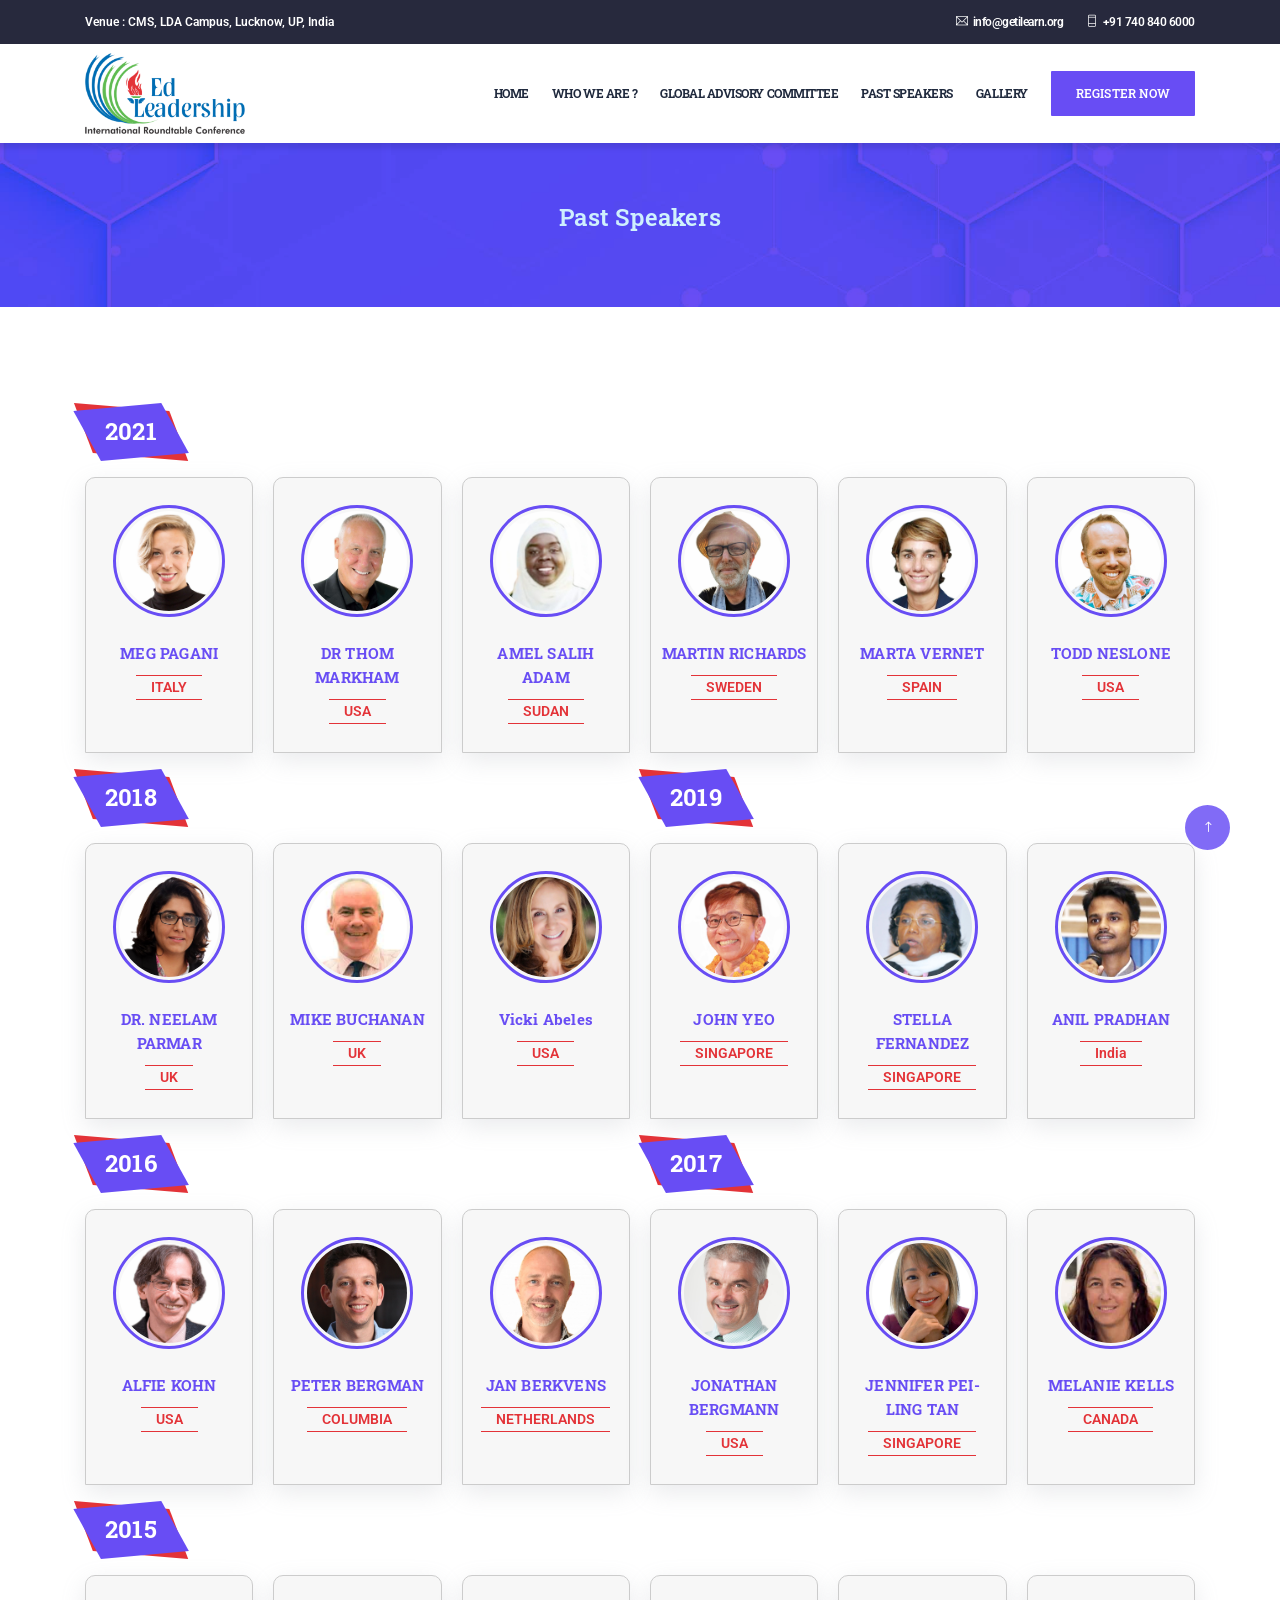
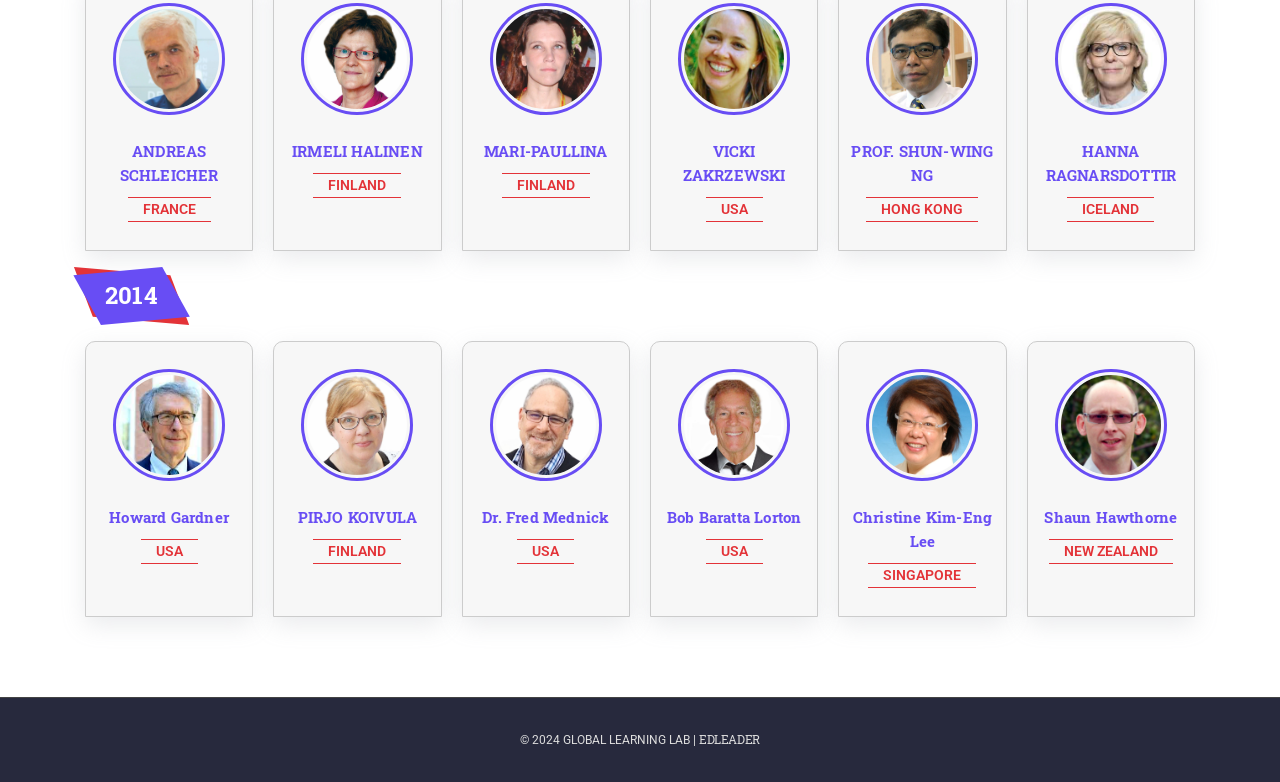
<file: past-speakers.html>
<!doctype html>
<!--[if lt IE 7]>      <html class="no-js lt-ie9 lt-ie8 lt-ie7" lang=""> <![endif]-->
<!--[if IE 7]>         <html class="no-js lt-ie9 lt-ie8" lang=""> <![endif]-->
<!--[if IE 8]>         <html class="no-js lt-ie9" lang=""> <![endif]-->
<!--[if gt IE 8]><!--> <html class="no-js" lang="en"> <!--<![endif]-->
    <head>
        <meta charset="utf-8">
        <meta name="viewport" content="width=device-width, initial-scale=1">
		<meta name="description" content="">
        <meta name="author" content="WowThemez">
       
        <title>Global Learning Lab || Past Speakers</title>
        
		<link rel="shortcut icon" type="image/x-icon" href="img/favicon.png">

        <!-- Font Awesome Icons CSS -->
        <link rel="stylesheet" href="css/font-awesome.min.css">
        <!-- Themify Icons CSS -->
        <link rel="stylesheet" href="css/themify-icons.css">
        <!-- Elegant Font Icons CSS -->
        <link rel="stylesheet" href="css/elegant-font-icons.css">
        <!-- Elegant Line Icons CSS -->
        <link rel="stylesheet" href="css/elegant-line-icons.css">
		<!-- Bootstrap CSS -->
        <link rel="stylesheet" href="css/bootstrap.min.css">
		<!-- Venobox CSS -->
        <link rel="stylesheet" href="css/venobox/venobox.css">
		<!-- OWL-Carousel CSS -->
        <link rel="stylesheet" href="css/owl.carousel.css">
        <!-- Slick Nav CSS -->
        <link rel="stylesheet" href="css/slicknav.min.css">
        <!-- Css Animation CSS -->
        <link rel="stylesheet" href="css/css-animation.min.css">
        <!-- Nivo Slider CSS -->
        <link rel="stylesheet" href="css/nivo-slider.css">
		<!-- Main CSS -->
        <link rel="stylesheet" href="css/main.css">
		<!-- Responsive CSS -->
        <link rel="stylesheet" href="css/responsive.css">

        <script src="js/vendor/modernizr-2.8.3-respond-1.4.2.min.js"></script>
    </head>
    <body>
        <!--[if lt IE 8]>
            <p class="browserupgrade">You are using an <strong>outdated</strong> browser. Please <a href="http://browsehappy.com/">upgrade your browser</a> to improve your experience.</p>
        <![endif]-->
        
        <div class="site-preloader-wrap">
            <div class="spinner"></div>
        </div><!-- Preloader -->
        
        <header id="header" class="header-section">
            <div class="top-header">
                <div class="container">
                    <div class="top-content-wrap row">
                        <div class="col-md-6">
                            <ul class="left-info">
                                <li>Venue : CMS, LDA Campus, Lucknow, UP, India</li>
                            </ul>
                        </div>
                        <div class="col-md-6 d-none d-md-block">
                            <ul class="right-info">
                                <li><a href="mailto:info@getilearn.org"><i class="ti-email"></i>info@getilearn.org</a></li>
                                <li><a href="tel:+91 740 840 6000"><i class="ti-mobile"></i>+91 740 840 6000</a></li>
                            </ul>
                        </div>
                    </div>
                </div>
            </div>
            <div class="bottom-header">
                <div class="container">
                    <div class="bottom-content-wrap row">
                        <div class="col-md-3">
                            <div class="site-branding">
                                <a href="index.html"><img src="img/logo.png" alt="Brand"></a>
                            </div>
                        </div>
                       <div class="col-md-9 d-none d-md-block text-right">
                           <ul id="mainmenu" class="nav navbar-nav nav-menu">
                                <li class="active"> <a href="index.html">Home</a></li>
                                <li><a href="who-we-are.html">Who we Are ?</a></li>
                                <li><a href="global-advisory-committee.html">Global Advisory Committee</a></li>
                                <li><a href="past-speakers.html">Past Speakers</a></li>
                                <li><a href="gallery.html">Gallery</a></li>
                            </ul>
                            <a href="https://getilearn.org/Register.aspx" target="_blank" class="default-btn">Register Now</a>
                       </div>
                    </div>
                </div>
            </div>
        </header><!-- /Header Section -->
        
        <div class="header-height"></div>
        
        <div class="pager-header">
            <div class="container">
                <div class="page-content">
                    <h2 class="text-center mb-0">Past Speakers</h2>
                </div>
            </div>
        </div><!-- /Page Header -->

        <section class="past-speakers padding">
            <div class="container">
                <div class="p-speakers">
                    <div class="p-speakers-item">
                        <div class="speakers-years">
                            <h4>2021</h4>
                        </div>
                        <div class="speakers-card">
                            <div class="speakers-pics"><img src="img/past-speaker/MEG_PAGANI.jpg" alt=""
                                    class="img-fluid">
                            </div>
                            <div class="speakers-info">
                                <h4 class="name">MEG PAGANI</h4>
                                <span class="venue">ITALY</span>
                            </div>
                        </div>
                    </div>
                    <div class="p-speakers-item">
                        <div class="speakers-card">
                            <div class="speakers-pics"><img src="img/past-speaker/DR_THOM_MARKHAM.jpg" alt=""
                                    class="img-fluid">
                            </div>
                            <div class="speakers-info">
                                <h4 class="name">DR THOM MARKHAM</h4>
                                <span class="venue">USA</span>
                            </div>
                        </div>
                    </div>
                    <div class="p-speakers-item">
                        <div class="speakers-card">
                            <div class="speakers-pics"><img src="img/past-speaker/AMEL_SALIH_ADAM.jpg" alt=""
                                    class="img-fluid">
                            </div>
                            <div class="speakers-info">
                                <h4 class="name">AMEL SALIH ADAM</h4>
                                <span class="venue">SUDAN</span>
                            </div>
                        </div>
                    </div>
                    <div class="p-speakers-item">
                        <div class="speakers-card">
                            <div class="speakers-pics"><img src="img/past-speaker/MARTIN_RICHARDS.jpg" alt=""
                                    class="img-fluid">
                            </div>
                            <div class="speakers-info">
                                <h4 class="name">MARTIN RICHARDS</h4>
                                <span class="venue">SWEDEN</span>
                            </div>
                        </div>
                    </div>
                    <div class="p-speakers-item">
                        <div class="speakers-card">
                            <div class="speakers-pics"><img src="img/past-speaker/MARTA_VERNET.jpg" alt=""
                                    class="img-fluid">
                            </div>
                            <div class="speakers-info">
                                <h4 class="name">MARTA VERNET</h4>
                                <span class="venue">SPAIN</span>
                            </div>
                        </div>
                    </div>
                    <div class="p-speakers-item">
                        <div class="speakers-card">
                            <div class="speakers-pics"><img src="img/past-speaker/TODD_NESLONEY.jpg" alt=""
                                    class="img-fluid">
                            </div>
                            <div class="speakers-info">
                                <h4 class="name">TODD NESLONE</h4>
                                <span class="venue">USA</span>
                            </div>
                        </div>
                    </div>
                </div>
                <div class="p-speakers">
                    <div class="p-speakers-item">
                        <div class="speakers-years">
                            <h4>2018</h4>
                        </div>
                        <div class="speakers-card">
                            <div class="speakers-pics"><img src="img/past-speaker/DR._NEELAM PARMAR.jpg" alt=""
                                    class="img-fluid">
                            </div>
                            <div class="speakers-info">
                                <h4 class="name">DR. NEELAM PARMAR</h4>
                                <span class="venue">UK</span>
                            </div>
                        </div>
                    </div>
                    <div class="p-speakers-item">
                        <div class="speakers-card">
                            <div class="speakers-pics"><img src="img/past-speaker/MIKE_BUCHANAN.jpg" alt=""
                                    class="img-fluid">
                            </div>
                            <div class="speakers-info">
                                <h4 class="name">MIKE BUCHANAN</h4>
                                <span class="venue">UK</span>
                            </div>
                        </div>
                    </div>
                    <div class="p-speakers-item">
                        <div class="speakers-card">
                            <div class="speakers-pics"><img src="img/past-speaker/Vicki_Abeles.jpg" alt=""
                                    class="img-fluid">
                            </div>
                            <div class="speakers-info">
                                <h4 class="name">Vicki Abeles</h4>
                                <span class="venue">USA</span>
                            </div>
                        </div>
                    </div>
                    <div class="p-speakers-item">
                        <div class="speakers-years">
                            <h4>2019</h4>
                        </div>
                        <div class="speakers-card">
                            <div class="speakers-pics"><img src="img/past-speaker/JOHN_YEO.jpg" alt=""
                                    class="img-fluid">
                            </div>
                            <div class="speakers-info">
                                <h4 class="name">JOHN YEO</h4>
                                <span class="venue">SINGAPORE</span>
                            </div>
                        </div>
                    </div>
                    <div class="p-speakers-item">
                        <div class="speakers-card">
                            <div class="speakers-pics"><img src="img/past-speaker/STELLA_FERNANDEZ.jpg" alt=""
                                    class="img-fluid">
                            </div>
                            <div class="speakers-info">
                                <h4 class="name">STELLA FERNANDEZ</h4>
                                <span class="venue">SINGAPORE</span>
                            </div>
                        </div>
                    </div>
                    <div class="p-speakers-item">
                        <div class="speakers-card">
                            <div class="speakers-pics"><img src="img/past-speaker/ANIL_PRADHAN.jpg" alt=""
                                    class="img-fluid">
                            </div>
                            <div class="speakers-info">
                                <h4 class="name">ANIL PRADHAN</h4>
                                <span class="venue">India</span>
                            </div>
                        </div>
                    </div>
                </div>
                <div class="p-speakers">
                    <div class="p-speakers-item">
                        <div class="speakers-years">
                            <h4>2016</h4>
                        </div>
                        <div class="speakers-card">
                            <div class="speakers-pics"><img src="img/past-speaker/ALFIE_KOHN.jpg" alt=""
                                    class="img-fluid">
                            </div>
                            <div class="speakers-info">
                                <h4 class="name">ALFIE KOHN</h4>
                                <span class="venue">USA</span>
                            </div>
                        </div>
                    </div>
                    <div class="p-speakers-item">
                        <div class="speakers-card">
                            <div class="speakers-pics"><img src="img/past-speaker/PETER_BERGMAN.jpg" alt=""
                                    class="img-fluid">
                            </div>
                            <div class="speakers-info">
                                <h4 class="name">PETER BERGMAN</h4>
                                <span class="venue">COLUMBIA</span>
                            </div>
                        </div>
                    </div>
                    <div class="p-speakers-item">
                        <div class="speakers-card">
                            <div class="speakers-pics"><img src="img/past-speaker/JAN_BERKVENS.jpg" alt=""
                                    class="img-fluid">
                            </div>
                            <div class="speakers-info">
                                <h4 class="name">JAN BERKVENS</h4>
                                <span class="venue">NETHERLANDS</span>
                            </div>
                        </div>
                    </div>
                    <div class="p-speakers-item">
                        <div class="speakers-years">
                            <h4>2017</h4>
                        </div>
                        <div class="speakers-card">
                            <div class="speakers-pics"><img src="img/past-speaker/JONATHAN_BERGMANN.jpg" alt=""
                                    class="img-fluid">
                            </div>
                            <div class="speakers-info">
                                <h4 class="name">JONATHAN BERGMANN</h4>
                                <span class="venue">USA</span>
                            </div>
                        </div>
                    </div>
                    <div class="p-speakers-item">
                        <div class="speakers-card">
                            <div class="speakers-pics"><img src="img/past-speaker/JENNIFER_PEI-LING_TAN.jpg" alt=""
                                    class="img-fluid">
                            </div>
                            <div class="speakers-info">
                                <h4 class="name">JENNIFER PEI-LING TAN</h4>
                                <span class="venue">SINGAPORE</span>
                            </div>
                        </div>
                    </div>
                    <div class="p-speakers-item">
                        <div class="speakers-card">
                            <div class="speakers-pics"><img src="img/past-speaker/MELANIE_KELLS.jpg" alt=""
                                    class="img-fluid">
                            </div>
                            <div class="speakers-info">
                                <h4 class="name">MELANIE KELLS</h4>
                                <span class="venue">CANADA</span>
                            </div>
                        </div>
                    </div>
                </div>
                <div class="p-speakers">
                    <div class="p-speakers-item">
                        <div class="speakers-years">
                            <h4>2015</h4>
                        </div>
                        <div class="speakers-card">
                            <div class="speakers-pics"><img src="img/past-speaker/ANDREAS_SCHLEICHER.jpg" alt=""
                                    class="img-fluid">
                            </div>
                            <div class="speakers-info">
                                <h4 class="name">ANDREAS SCHLEICHER</h4>
                                <span class="venue">FRANCE</span>
                            </div>
                        </div>
                    </div>
                    <div class="p-speakers-item">
                        <div class="speakers-card">
                            <div class="speakers-pics"><img src="img/past-speaker/IRMELI_HALINEN.jpg" alt=""
                                    class="img-fluid">
                            </div>
                            <div class="speakers-info">
                                <h4 class="name">IRMELI HALINEN</h4>
                                <span class="venue">FINLAND</span>
                            </div>
                        </div>
                    </div>
                    <div class="p-speakers-item">
                        <div class="speakers-card">
                            <div class="speakers-pics"><img src="img/past-speaker/MARI_PAULLINA.jpg" alt=""
                                    class="img-fluid">
                            </div>
                            <div class="speakers-info">
                                <h4 class="name">MARI-PAULLINA</h4>
                                <span class="venue">FINLAND</span>
                            </div>
                        </div>
                    </div>
                    <div class="p-speakers-item">
                        <div class="speakers-card">
                            <div class="speakers-pics"><img src="img/past-speaker/VICKI_ZAKRZEWSKI.jpg" alt=""
                                    class="img-fluid">
                            </div>
                            <div class="speakers-info">
                                <h4 class="name">VICKI ZAKRZEWSKI</h4>
                                <span class="venue">USA</span>
                            </div>
                        </div>
                    </div>
                    <div class="p-speakers-item">
                        <div class="speakers-card">
                            <div class="speakers-pics"><img src="img/past-speaker/PROF._SHUN-WING NG.jpg" alt=""
                                    class="img-fluid">
                            </div>
                            <div class="speakers-info">
                                <h4 class="name">PROF. SHUN-WING NG</h4>
                                <span class="venue">HONG KONG</span>
                            </div>
                        </div>
                    </div>
                    <div class="p-speakers-item">
                        <div class="speakers-card">
                            <div class="speakers-pics"><img src="img/past-speaker/HANNA_RAGNARSDOTTIR.jpg" alt=""
                                    class="img-fluid">
                            </div>
                            <div class="speakers-info">
                                <h4 class="name">HANNA RAGNARSDOTTIR</h4>
                                <span class="venue">ICELAND</span>
                            </div>
                        </div>
                    </div>
                </div>
                <div class="p-speakers">
                    <div class="p-speakers-item">
                        <div class="speakers-years">
                            <h4>2014</h4>
                        </div>
                        <div class="speakers-card">
                            <div class="speakers-pics"><img src="img/past-speaker/Howard-Gardner.jpg" alt=""
                                    class="img-fluid">
                            </div>
                            <div class="speakers-info">
                                <h4 class="name">Howard Gardner</h4>
                                <span class="venue">USA</span>
                            </div>
                        </div>
                    </div>
                    <div class="p-speakers-item">
                        <div class="speakers-card">
                            <div class="speakers-pics"><img src="img/past-speaker/PIRJO_KOIVULA.jpg" alt=""
                                    class="img-fluid">
                            </div>
                            <div class="speakers-info">
                                <h4 class="name">PIRJO KOIVULA</h4>
                                <span class="venue">FINLAND</span>
                            </div>
                        </div>
                    </div>
                    <div class="p-speakers-item">
                        <div class="speakers-card">
                            <div class="speakers-pics"><img src="img/past-speaker/Dr_Fred_Mednick.jpg" alt=""
                                    class="img-fluid">
                            </div>
                            <div class="speakers-info">
                                <h4 class="name">Dr. Fred Mednick</h4>
                                <span class="venue">USA</span>
                            </div>
                        </div>
                    </div>
                    <div class="p-speakers-item">
                        <div class="speakers-card">
                            <div class="speakers-pics"><img src="img/past-speaker/Bob_Baratta_Lorton.jpg" alt=""
                                    class="img-fluid">
                            </div>
                            <div class="speakers-info">
                                <h4 class="name">Bob Baratta Lorton</h4>
                                <span class="venue">USA</span>
                            </div>
                        </div>
                    </div>
                    <div class="p-speakers-item">
                        <div class="speakers-card">
                            <div class="speakers-pics"><img src="img/past-speaker/Christine_Kim-Eng_Lee.jpg" alt=""
                                    class="img-fluid">
                            </div>
                            <div class="speakers-info">
                                <h4 class="name">Christine Kim-Eng Lee</h4>
                                <span class="venue">SINGAPORE</span>
                            </div>
                        </div>
                    </div>
                    <div class="p-speakers-item">
                        <div class="speakers-card">
                            <div class="speakers-pics"><img src="img/past-speaker/Shaun_Hawthorne.jpg" alt=""
                                    class="img-fluid">
                            </div>
                            <div class="speakers-info">
                                <h4 class="name">Shaun Hawthorne</h4>
                                <span class="venue">NEW ZEALAND</span>
                            </div>
                        </div>
                    </div>
                </div>    
            </div>
        </section>
        
        <footer class="footer-section">
			<div class="container">
                <div class="row">
                    <div class="col-md-12 sm-padding">
                        <div class="copyright text-center">&copy; 2024 Global Learning Lab | <a href="index.html" style="color: #ddd;">EDLeader</a></div>
                    </div>
                </div>
			</div>
		</footer><!-- /Footer Section -->

		<a data-scroll href="#header" id="scroll-to-top"><i class="arrow_up"></i></a>
	
		<!-- jQuery Lib -->
		<script src="js/vendor/jquery-1.12.4.min.js"></script>
		<!-- Bootstrap JS -->
		<script src="js/vendor/bootstrap.min.js"></script>
		<!-- Tether JS -->
		<script src="js/vendor/tether.min.js"></script>
        <!-- Imagesloaded JS -->
        <script src="js/vendor/imagesloaded.pkgd.min.js"></script>
		<!-- OWL-Carousel JS -->
		<script src="js/vendor/owl.carousel.min.js"></script>
		<!-- isotope JS -->
		<script src="js/vendor/jquery.isotope.v3.0.2.js"></script>
		<!-- Smooth Scroll JS -->
		<script src="js/vendor/smooth-scroll.min.js"></script>
		<!-- venobox JS -->
		<script src="js/vendor/venobox.min.js"></script>
        <!-- ajaxchimp JS -->
        <script src="js/vendor/jquery.ajaxchimp.min.js"></script>
        <!-- Counterup JS -->
		<script src="js/vendor/jquery.counterup.min.js"></script>
        <!-- waypoints js -->
		<script src="js/vendor/jquery.waypoints.v2.0.3.min.js"></script>
        <!-- Slick Nav JS -->
        <script src="js/vendor/jquery.slicknav.min.js"></script>
        <!-- Nivo Slider JS -->
        <script src="js/vendor/jquery.nivo.slider.pack.js"></script>
        <!-- YTPlayer JS -->
	    <script src="js/vendor/jquery.mb.YTPlayer.min.js"></script>
        <!-- Wow JS -->
		<script src="js/vendor/wow.min.js"></script>
		<!-- Contact JS -->
		<script src="js/contact.js"></script>
		<!-- Main JS -->
		<script src="js/main.js"></script>

    </body>
</html>
</file>
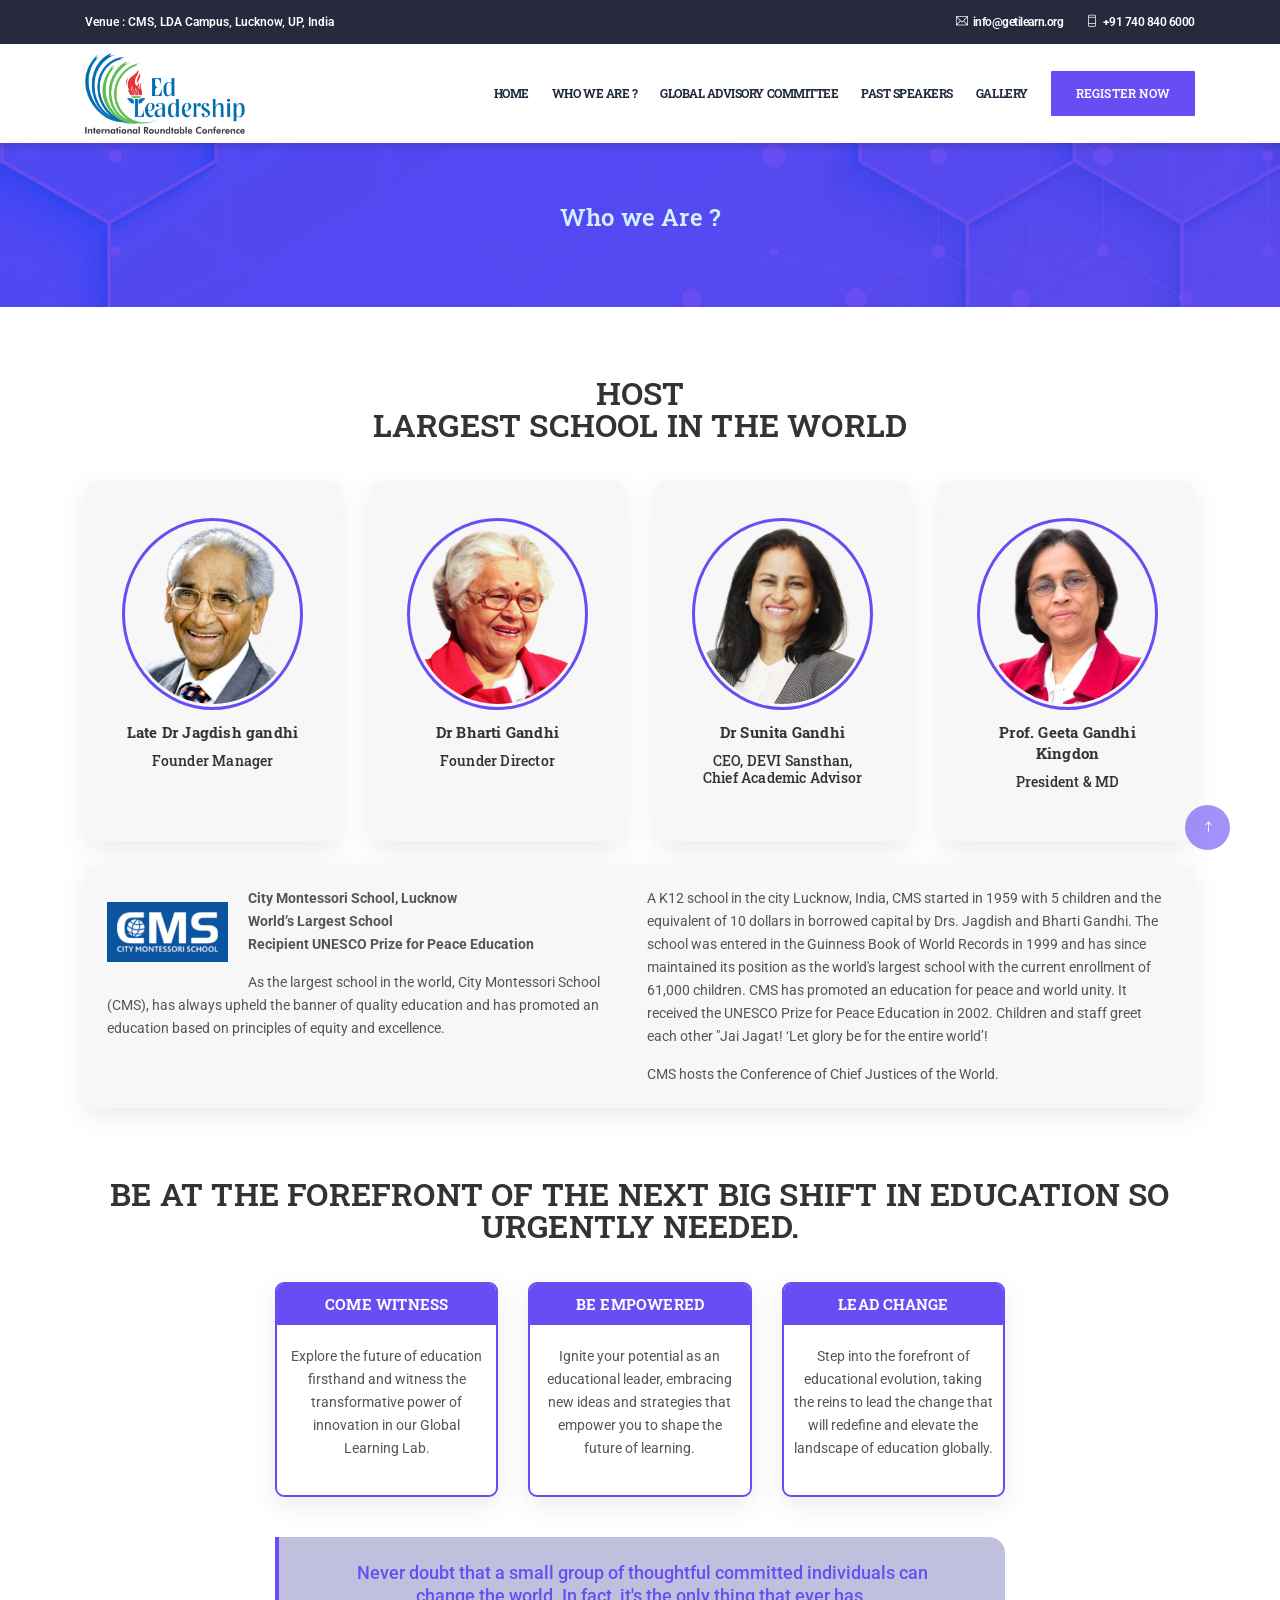
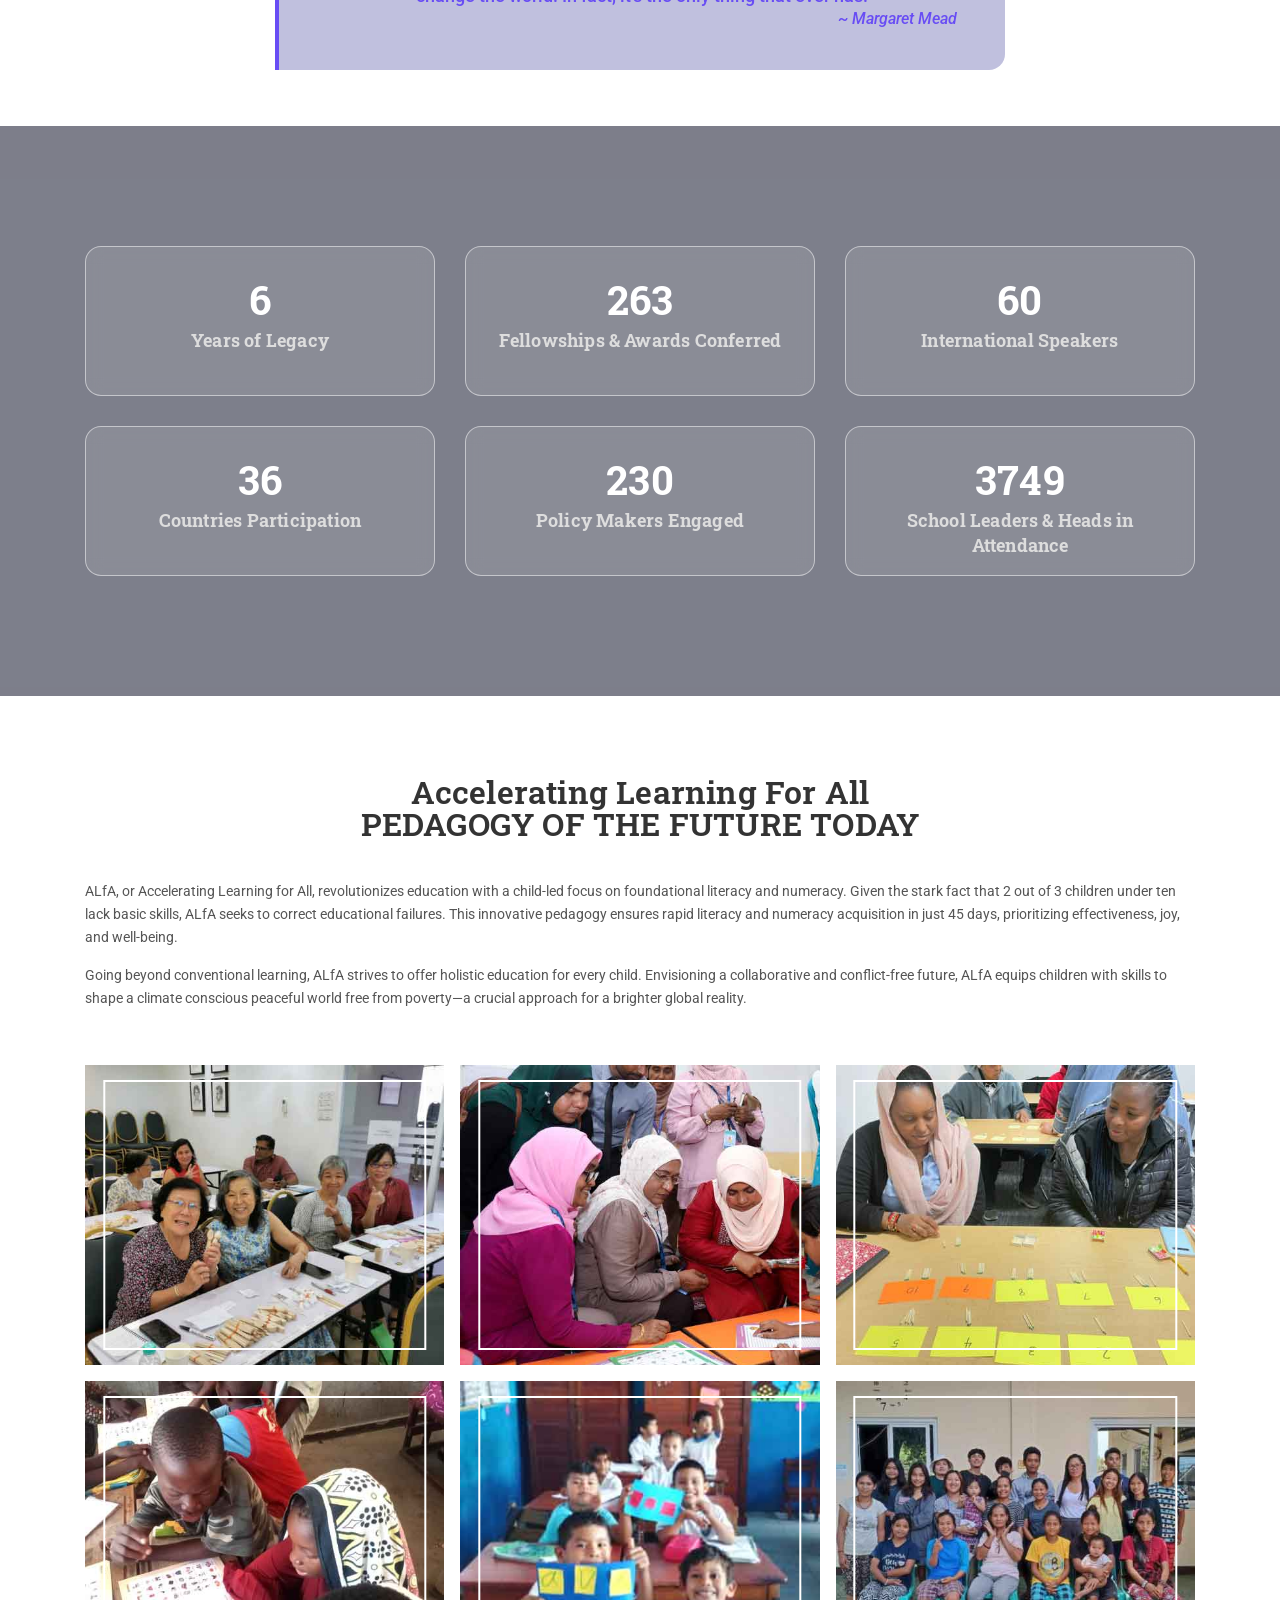
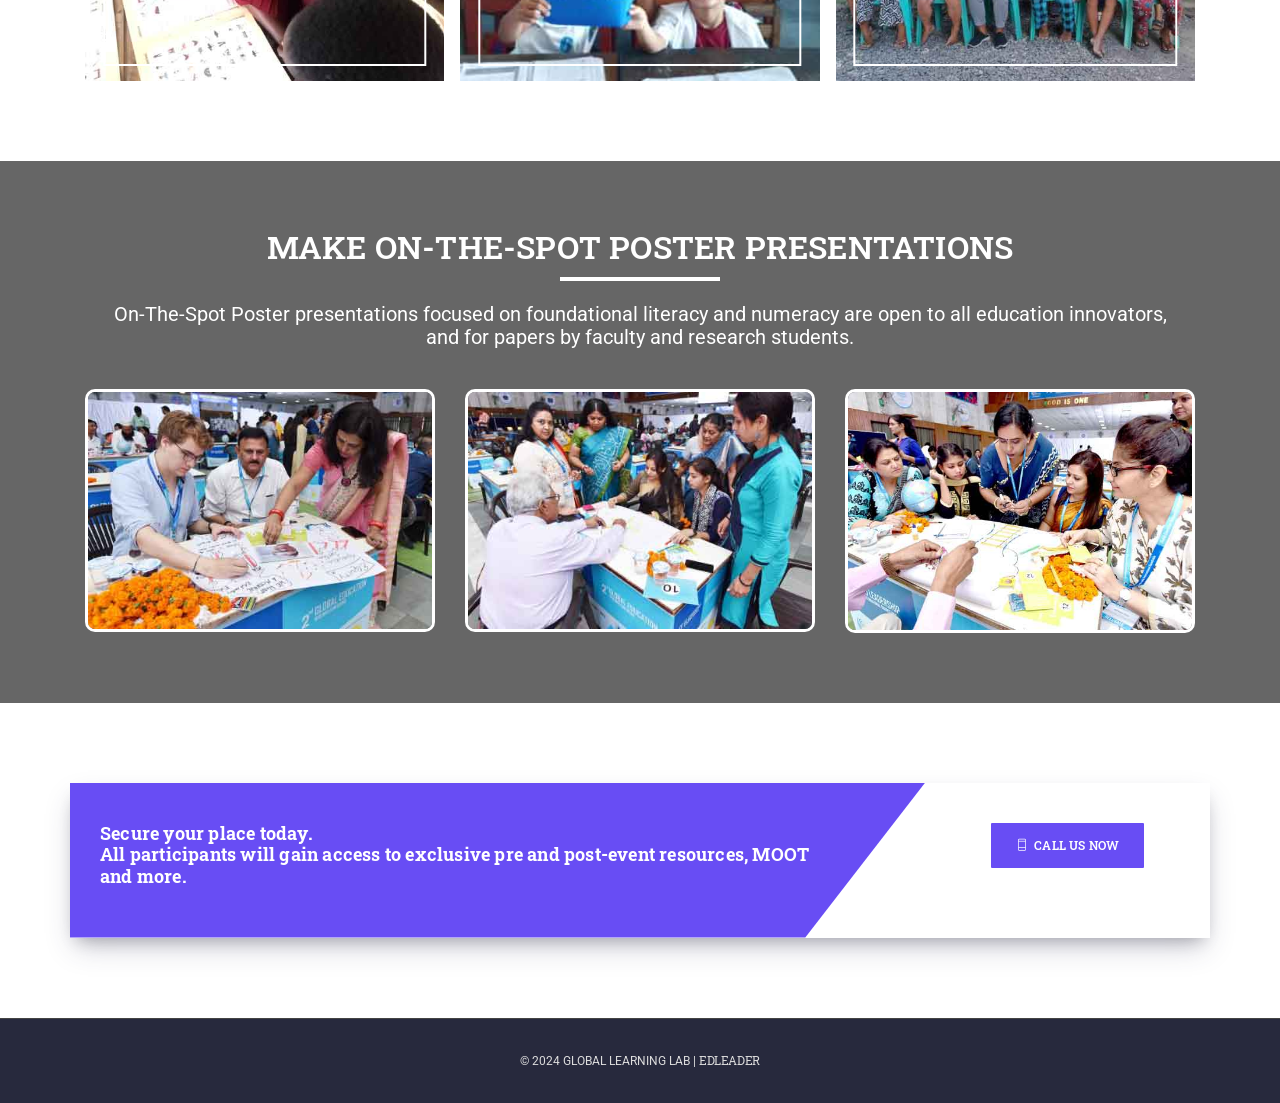
<file: who-we-are.html>
<!doctype html>
<!--[if lt IE 7]>      <html class="no-js lt-ie9 lt-ie8 lt-ie7" lang=""> <![endif]-->
<!--[if IE 7]>         <html class="no-js lt-ie9 lt-ie8" lang=""> <![endif]-->
<!--[if IE 8]>         <html class="no-js lt-ie9" lang=""> <![endif]-->
<!--[if gt IE 8]><!--> <html class="no-js" lang="en"> <!--<![endif]-->
    <head>
        <meta charset="utf-8">
        <meta name="viewport" content="width=device-width, initial-scale=1">
		<meta name="description" content="">
        <meta name="author" content="WowThemez">
       
        <title>Global Learning Lab || Who we Are ?</title>
        
		<link rel="shortcut icon" type="image/x-icon" href="img/favicon.png">

        <!-- Font Awesome Icons CSS -->
        <link rel="stylesheet" href="css/font-awesome.min.css">
        <!-- Themify Icons CSS -->
        <link rel="stylesheet" href="css/themify-icons.css">
        <!-- Elegant Font Icons CSS -->
        <link rel="stylesheet" href="css/elegant-font-icons.css">
        <!-- Elegant Line Icons CSS -->
        <link rel="stylesheet" href="css/elegant-line-icons.css">
		<!-- Bootstrap CSS -->
        <link rel="stylesheet" href="css/bootstrap.min.css">
		<!-- Venobox CSS -->
        <link rel="stylesheet" href="css/venobox/venobox.css">
		<!-- OWL-Carousel CSS -->
        <link rel="stylesheet" href="css/owl.carousel.css">
        <!-- Slick Nav CSS -->
        <link rel="stylesheet" href="css/slicknav.min.css">
        <!-- Css Animation CSS -->
        <link rel="stylesheet" href="css/css-animation.min.css">
        <!-- Nivo Slider CSS -->
        <link rel="stylesheet" href="css/nivo-slider.css">
		<!-- Main CSS -->
        <link rel="stylesheet" href="css/main.css">
		<!-- Responsive CSS -->
        <link rel="stylesheet" href="css/responsive.css">

        <script src="js/vendor/modernizr-2.8.3-respond-1.4.2.min.js"></script>
    </head>
    <body>
        <!--[if lt IE 8]>
            <p class="browserupgrade">You are using an <strong>outdated</strong> browser. Please <a href="http://browsehappy.com/">upgrade your browser</a> to improve your experience.</p>
        <![endif]-->
        
        <div class="site-preloader-wrap">
            <div class="spinner"></div>
        </div><!-- Preloader -->
        
        <header id="header" class="header-section">
            <div class="top-header">
                <div class="container">
                    <div class="top-content-wrap row">
                        <div class="col-md-6">
                            <ul class="left-info">
                                <li>Venue : CMS, LDA Campus, Lucknow, UP, India</li>
                            </ul>
                        </div>
                        <div class="col-md-6 d-none d-md-block">
                            <ul class="right-info">
                                <li><a href="mailto:info@getilearn.org"><i class="ti-email"></i>info@getilearn.org</a></li>
                                <li><a href="tel:+91 740 840 6000"><i class="ti-mobile"></i>+91 740 840 6000</a></li>
                            </ul>
                        </div>
                    </div>
                </div>
            </div>
            <div class="bottom-header">
                <div class="container">
                    <div class="bottom-content-wrap row">
                        <div class="col-md-3">
                            <div class="site-branding">
                                <a href="index.html"><img src="img/logo.png" alt="Brand"></a>
                            </div>
                        </div>
                       <div class="col-md-9 d-none d-md-block text-right">
                           <ul id="mainmenu" class="nav navbar-nav nav-menu">
                                <li class="active"> <a href="index.html">Home</a></li>
                                <li><a href="who-we-are.html">Who we Are ?</a></li>
                                <li><a href="global-advisory-committee.html">Global Advisory Committee</a></li>
                                <li><a href="past-speakers.html">Past Speakers</a></li>
                                <li><a href="gallery.html">Gallery</a></li>
                            </ul>
                            <a href="https://getilearn.org/Register.aspx" target="_blank" class="default-btn">Register Now</a>
                       </div>
                    </div>
                </div>
            </div>
        </header><!-- /Header Section -->
        
        <div class="header-height"></div>
        
        <div class="pager-header">
            <div class="container">
                <div class="page-content">
                    <h2 class="text-center mb-0">Who we Are ?</h2>
                </div>
            </div>
        </div><!-- /Page Header -->
        
        <section class="world-largest-school">
            <div class="container">
                <div class="section-heading mb-40 text-center">
                    <h2><span class="d-block">Host</span>LARGEST SCHOOL IN THE
                        WORLD</h2>
                 </div>
                <div class="row">
                    <div class="col-lg-3 col-md-6">
                        <div class="founder-card">
                            <div class="founder-pics">
                                <img src="img/jgdish-01.png" alt="" class="img-fluid">
                            </div>
                            <div class="founder-info">
                                <h4 class="heading-tertiary">Late Dr Jagdish gandhi</h4>
                                <h5 class="heading-five">Founder Manager</h5>
                            </div>
                        </div>
                    </div>
                    <div class="col-lg-3 col-md-6">
                        <div class="founder-card">
                            <div class="founder-pics">
                                <img src="img/bharti-01.png" alt="" class="img-fluid">
                            </div>
                            <div class="founder-info">
                                <h4 class="heading-tertiary">Dr Bharti Gandhi</h4>
                                <h5 class="heading-five">Founder Director</h5>
                            </div>
                        </div>
                    </div>
                    <div class="col-lg-3 col-md-6">
                        <div class="founder-card">
                            <div class="founder-pics">
                                <img src="img/sunita-01.png" alt="" class="img-fluid">
                            </div>
                            <div class="founder-info">
                                <h4 class="heading-tertiary">Dr Sunita Gandhi</h4>
                                <h5 class="heading-five">CEO, DEVI Sansthan,
                                    Chief Academic Advisor</h5>
                            </div>
                        </div>
                    </div>
                    <div class="col-lg-3 col-md-6">
                        <div class="founder-card">
                            <div class="founder-pics">
                                <img src="img/geeta-01.png" alt="" class="img-fluid">
                            </div>
                            <div class="founder-info">
                                <h4 class="heading-tertiary">Prof. Geeta
                                    Gandhi Kingdon</h4>
                                <h5 class="heading-five">President & MD</h5>
                            </div>
                        </div>
                    </div>
                </div>
                <div class="row mt-4">
                    <div class="col-md-12">
                        <div class="content-para">
                            <img src="img/cms-01.png" alt="" class="cms">
                            <p>
                                <strong class="d-block">City Montessori School, Lucknow</strong>
                                <strong class="d-block">World’s Largest School</strong>
                                <strong class="d-block">Recipient UNESCO Prize for Peace Education</strong>
                            </p>
                            <p>As the largest school in the world, City
                                Montessori School (CMS), has always
                                upheld the banner of quality education and
                                has promoted an education based on
                                principles of equity and excellence.</p>
                            <p>A K12 school in the city Lucknow, India, CMS
                                started in 1959 with 5 children and the
                                equivalent of 10 dollars in borrowed capital
                                by Drs. Jagdish and Bharti Gandhi. The
                                school was entered in the Guinness Book of
                                World Records in 1999 and has since
                                maintained its position as the world's
                                largest school with the current enrollment
                                of 61,000 children. CMS has promoted an
                                education for peace and world unity. It
                                received the UNESCO Prize for Peace
                                Education in 2002. Children and staff greet
                                each other "Jai Jagat! ‘Let glory be for the
                                entire world’!
                            </p>
                            <p>CMS hosts the Conference of Chief Justices
                                of the World.</p>
                        </div>
                    </div>
                </div>
            </div>
        </section>
        <section class="forefront">
            <div class="container">
                <div class="section-heading mb-40 text-center">
                    <h2>Be at the forefront of the
                        next big shift in education
                        so urgently needed.</h2>
                 </div>
                <div class="row">
                    <div class="col-md-8 mx-auto">
                        <div class="row">
                            <div class="col-md-4">
                                <div class="witeness">
                                    <h4 class="heading-four text-white">COME WITNESS</h4>
                                    <div class="content-para">
                                        <p>Explore the future of
                                            education firsthand and
                                            witness the transformative
                                            power of innovation in our
                                            Global Learning Lab.</p>
                                    </div>
                                </div>
                            </div>
                            <div class="col-md-4">
                                <div class="witeness">
                                    <h4 class="heading-four text-white">BE EMPOWERED</h4>
                                    <div class="content-para">
                                        <p>Ignite your potential as an
                                            educational leader,
                                            embracing new ideas and
                                            strategies that empower
                                            you to shape the future of
                                            learning.</p>
                                    </div>
                                </div>
                            </div>
                            <div class="col-md-4">
                                <div class="witeness">
                                    <h4 class="heading-four text-white">LEAD CHANGE</h4>
                                    <div class="content-para">
                                        <p>Step into the forefront of
                                            educational evolution,
                                            taking the reins to lead the
                                            change that will redefine
                                            and elevate the landscape
                                            of education globally.</p>
                                    </div>
                                </div>
                            </div>
                        </div>
                        <div class="mb-40"></div>
                        <div class="text-center">
                            <div class="blockquote">
                                <blockquote>Never doubt that a small group of thoughtful committed individuals can
                                    change the world. In fact, it's the only thing that ever has.<em>~ Margaret
                                        Mead</em>
                                </blockquote>
                            </div>
                        </div>
                    </div>
                </div>
            </div>
        </section>
        <div class="mb-40"></div>
        <section id="counter" class="counter-section">
		    <div class="container">
                <ul class="row counters">
                    <li class="col-lg-4 col-sm-6 sm-padding">
                        <div class="counter-content">
                            <h3><span class="counter">14</span>Years of Legacy</h3>
                        </div>
                    </li>
                    <li class="col-lg-4 col-sm-6 sm-padding">
                        <div class="counter-content">
                            <h3><span class="counter">560</span>Fellowships & Awards Conferred</h3>
                        </div>
                    </li>
                    <li class="col-lg-4 col-sm-6 sm-padding">
                        <div class="counter-content">
                            <h3><span class="counter">128</span>International Speakers</h3>
                        </div>
                    </li>
                    <li class="col-lg-4 col-sm-6 sm-padding">
                        <div class="counter-content">
                            <h3><span class="counter">78</span>Countries Participation</h3>
                        </div>
                    </li>
                    <li class="col-lg-4 col-sm-6 sm-padding">
                        <div class="counter-content">
                            <h3><span class="counter">500</span>Policy Makers Engaged</h3>
                        </div>
                    </li>
                    <li class="col-lg-4 col-sm-6 sm-padding">
                        <div class="counter-content">
                            <h3><span class="counter">8150</span>School Leaders & Heads in Attendance</h3>
                        </div>
                    </li>
                </ul>
		    </div>
		</section><!-- Counter Section -->
        
        <section class="padogogy-future padding">
            <div class="container">
                <div class="section-heading mb-40 text-center">
                <h2><span class="d-block text-capitalize">Accelerating Learning for
                        All</span>Pedagogy of the
                    Future Today</h2>
                </div>
                <div class=" row">
                    <div class="col-md-12">
                        <div class="content-para">
                            <p>ALfA, or Accelerating Learning for All,
                                revolutionizes education with a child-led
                                focus on foundational literacy and numeracy.
                                Given the stark fact that 2 out of 3 children
                                under ten lack basic skills, ALfA seeks to
                                correct educational failures. This innovative
                                pedagogy ensures rapid literacy and
                                numeracy acquisition in just 45 days, prioritizing effectiveness, joy, and
                                well-being.
                            </p>
                            <p>Going beyond conventional learning, ALfA
                                strives to offer holistic education for every
                                child. Envisioning a collaborative and conflict-free future, ALfA equips children
                                with
                                skills to
                                shape a climate conscious peaceful world
                                free from poverty—a crucial approach for a
                                brighter global reality.</p>
                        </div>
                    </div>
                </div>
                <div class="future-grid">
                    <div class="future-grid-item">
                        <div class="img-wrapper"><img src="img/future-01.jpg" alt="" class="img-fluid"></div>
                    </div>
                    <div class="future-grid-item">
                        <div class="img-wrapper"><img src="img/future-02.jpg" alt="" class="img-fluid"></div>
                    </div>
                    <div class="future-grid-item">
                        <div class="img-wrapper"><img src="img/future-03.jpg" alt="" class="img-fluid"></div>
                    </div>
                    <div class="future-grid-item">
                        <div class="img-wrapper"><img src="img/future-04.jpg" alt="" class="img-fluid"></div>
                    </div>
                    <div class="future-grid-item">
                        <div class="img-wrapper"><img src="img/future-05.jpg" alt="" class="img-fluid"></div>
                    </div>
                    <div class="future-grid-item">
                        <div class="img-wrapper"><img src="img/future-06.jpg" alt="" class="img-fluid"></div>
                    </div>
                </div>
            </div>
        </section>
        <section class="poster-presentation">
            <div class="container">
                <div class="row">
                    <div class="col-md-12">
                        <div class="section-heading mb-40 text-center">
                        <h2>Make On-The-Spot
                            Poster Presentations</h2>
                        </div>
                        <div class="content-para">
                            <p>On-The-Spot Poster presentations focused on
                                foundational literacy and numeracy are open to all
                                education innovators,<br>and for papers by faculty and
                                research students.</p>
                        </div>
                        <div class="row">
                            <div class="col-lg-4 col-md-4">
                                <div class="img-wrapper"><img src="img/presentaion-01.jpg" alt="" class="img-fluid">
                                </div>
                            </div>
                            <div class="col-lg-4 col-md-4">
                                <div class="img-wrapper"><img src="img/presentaion-02.jpg" alt="" class="img-fluid">
                                </div>
                            </div>
                            <div class="col-lg-4 col-md-4">
                                <div class="img-wrapper"><img src="img/presentaion-03.jpg" alt="" class="img-fluid">
                                </div>
                            </div>
                        </div>
                    </div>
                </div>
            </div>
        </section>
        <section class="call-to-action padding">
            <div class="container">
                <div class="row">
                    <div class="col-md-9">
                        <h5>Secure your place today.<br>
                            All participants will gain access to exclusive
                            pre and post-event resources, MOOT and more.</h5>
                    </div>
                    <div class="col-md-3">
                        <a href="tel:+91 740 840 6000" class="default-btn"><i class="ti-mobile"></i> &nbsp;Call Us Now</a>
                    </div>
                </div>
            </div>
        </section>

        
        
        <footer class="footer-section">
			<div class="container">
                <div class="row">
                    <div class="col-md-12 sm-padding">
                        <div class="copyright text-center">&copy; 2024 Global Learning Lab | <a href="index.html" style="color: #ddd;">EDLeader</a></div>
                    </div>
                </div>
			</div>
		</footer><!-- /Footer Section -->
        
		<a data-scroll href="#header" id="scroll-to-top"><i class="arrow_up"></i></a>
	
		<!-- jQuery Lib -->
		<script src="js/vendor/jquery-1.12.4.min.js"></script>
		<!-- Bootstrap JS -->
		<script src="js/vendor/bootstrap.min.js"></script>
		<!-- Tether JS -->
		<script src="js/vendor/tether.min.js"></script>
        <!-- Imagesloaded JS -->
        <script src="js/vendor/imagesloaded.pkgd.min.js"></script>
		<!-- OWL-Carousel JS -->
		<script src="js/vendor/owl.carousel.min.js"></script>
		<!-- isotope JS -->
		<script src="js/vendor/jquery.isotope.v3.0.2.js"></script>
		<!-- Smooth Scroll JS -->
		<script src="js/vendor/smooth-scroll.min.js"></script>
		<!-- venobox JS -->
		<script src="js/vendor/venobox.min.js"></script>
        <!-- ajaxchimp JS -->
        <script src="js/vendor/jquery.ajaxchimp.min.js"></script>
        <!-- Counterup JS -->
		<script src="js/vendor/jquery.counterup.min.js"></script>
        <!-- waypoints js -->
		<script src="js/vendor/jquery.waypoints.v2.0.3.min.js"></script>
        <!-- Slick Nav JS -->
        <script src="js/vendor/jquery.slicknav.min.js"></script>
        <!-- Nivo Slider JS -->
        <script src="js/vendor/jquery.nivo.slider.pack.js"></script>
        <!-- YTPlayer JS -->
	    <script src="js/vendor/jquery.mb.YTPlayer.min.js"></script>
        <!-- Wow JS -->
		<script src="js/vendor/wow.min.js"></script>
		<!-- Contact JS -->
		<script src="js/contact.js"></script>
		<!-- Main JS -->
		<script src="js/main.js"></script>

    </body>
</html>
</file>
<file: css/themify-icons.css>
@font-face{font-family:themify;src:url(../fonts/themify.eot?-fvbane);src:url(../fonts/themify.eot?#iefix-fvbane) format('embedded-opentype'),url(../fonts/themify.woff?-fvbane) format('woff'),url(../fonts/themify.ttf?-fvbane) format('truetype'),url(../fonts/themify.svg?-fvbane#themify) format('svg');font-weight:400;font-style:normal}[class*=" ti-"],[class^=ti-]{font-family:themify;speak:none;font-style:normal;font-weight:400;font-variant:normal;text-transform:none;line-height:1;-webkit-font-smoothing:antialiased;-moz-osx-font-smoothing:grayscale}.ti-wand:before{content:"\e600"}.ti-volume:before{content:"\e601"}.ti-user:before{content:"\e602"}.ti-unlock:before{content:"\e603"}.ti-unlink:before{content:"\e604"}.ti-trash:before{content:"\e605"}.ti-thought:before{content:"\e606"}.ti-target:before{content:"\e607"}.ti-tag:before{content:"\e608"}.ti-tablet:before{content:"\e609"}.ti-star:before{content:"\e60a"}.ti-spray:before{content:"\e60b"}.ti-signal:before{content:"\e60c"}.ti-shopping-cart:before{content:"\e60d"}.ti-shopping-cart-full:before{content:"\e60e"}.ti-settings:before{content:"\e60f"}.ti-search:before{content:"\e610"}.ti-zoom-in:before{content:"\e611"}.ti-zoom-out:before{content:"\e612"}.ti-cut:before{content:"\e613"}.ti-ruler:before{content:"\e614"}.ti-ruler-pencil:before{content:"\e615"}.ti-ruler-alt:before{content:"\e616"}.ti-bookmark:before{content:"\e617"}.ti-bookmark-alt:before{content:"\e618"}.ti-reload:before{content:"\e619"}.ti-plus:before{content:"\e61a"}.ti-pin:before{content:"\e61b"}.ti-pencil:before{content:"\e61c"}.ti-pencil-alt:before{content:"\e61d"}.ti-paint-roller:before{content:"\e61e"}.ti-paint-bucket:before{content:"\e61f"}.ti-na:before{content:"\e620"}.ti-mobile:before{content:"\e621"}.ti-minus:before{content:"\e622"}.ti-medall:before{content:"\e623"}.ti-medall-alt:before{content:"\e624"}.ti-marker:before{content:"\e625"}.ti-marker-alt:before{content:"\e626"}.ti-arrow-up:before{content:"\e627"}.ti-arrow-right:before{content:"\e628"}.ti-arrow-left:before{content:"\e629"}.ti-arrow-down:before{content:"\e62a"}.ti-lock:before{content:"\e62b"}.ti-location-arrow:before{content:"\e62c"}.ti-link:before{content:"\e62d"}.ti-layout:before{content:"\e62e"}.ti-layers:before{content:"\e62f"}.ti-layers-alt:before{content:"\e630"}.ti-key:before{content:"\e631"}.ti-import:before{content:"\e632"}.ti-image:before{content:"\e633"}.ti-heart:before{content:"\e634"}.ti-heart-broken:before{content:"\e635"}.ti-hand-stop:before{content:"\e636"}.ti-hand-open:before{content:"\e637"}.ti-hand-drag:before{content:"\e638"}.ti-folder:before{content:"\e639"}.ti-flag:before{content:"\e63a"}.ti-flag-alt:before{content:"\e63b"}.ti-flag-alt-2:before{content:"\e63c"}.ti-eye:before{content:"\e63d"}.ti-export:before{content:"\e63e"}.ti-exchange-vertical:before{content:"\e63f"}.ti-desktop:before{content:"\e640"}.ti-cup:before{content:"\e641"}.ti-crown:before{content:"\e642"}.ti-comments:before{content:"\e643"}.ti-comment:before{content:"\e644"}.ti-comment-alt:before{content:"\e645"}.ti-close:before{content:"\e646"}.ti-clip:before{content:"\e647"}.ti-angle-up:before{content:"\e648"}.ti-angle-right:before{content:"\e649"}.ti-angle-left:before{content:"\e64a"}.ti-angle-down:before{content:"\e64b"}.ti-check:before{content:"\e64c"}.ti-check-box:before{content:"\e64d"}.ti-camera:before{content:"\e64e"}.ti-announcement:before{content:"\e64f"}.ti-brush:before{content:"\e650"}.ti-briefcase:before{content:"\e651"}.ti-bolt:before{content:"\e652"}.ti-bolt-alt:before{content:"\e653"}.ti-blackboard:before{content:"\e654"}.ti-bag:before{content:"\e655"}.ti-move:before{content:"\e656"}.ti-arrows-vertical:before{content:"\e657"}.ti-arrows-horizontal:before{content:"\e658"}.ti-fullscreen:before{content:"\e659"}.ti-arrow-top-right:before{content:"\e65a"}.ti-arrow-top-left:before{content:"\e65b"}.ti-arrow-circle-up:before{content:"\e65c"}.ti-arrow-circle-right:before{content:"\e65d"}.ti-arrow-circle-left:before{content:"\e65e"}.ti-arrow-circle-down:before{content:"\e65f"}.ti-angle-double-up:before{content:"\e660"}.ti-angle-double-right:before{content:"\e661"}.ti-angle-double-left:before{content:"\e662"}.ti-angle-double-down:before{content:"\e663"}.ti-zip:before{content:"\e664"}.ti-world:before{content:"\e665"}.ti-wheelchair:before{content:"\e666"}.ti-view-list:before{content:"\e667"}.ti-view-list-alt:before{content:"\e668"}.ti-view-grid:before{content:"\e669"}.ti-uppercase:before{content:"\e66a"}.ti-upload:before{content:"\e66b"}.ti-underline:before{content:"\e66c"}.ti-truck:before{content:"\e66d"}.ti-timer:before{content:"\e66e"}.ti-ticket:before{content:"\e66f"}.ti-thumb-up:before{content:"\e670"}.ti-thumb-down:before{content:"\e671"}.ti-text:before{content:"\e672"}.ti-stats-up:before{content:"\e673"}.ti-stats-down:before{content:"\e674"}.ti-split-v:before{content:"\e675"}.ti-split-h:before{content:"\e676"}.ti-smallcap:before{content:"\e677"}.ti-shine:before{content:"\e678"}.ti-shift-right:before{content:"\e679"}.ti-shift-left:before{content:"\e67a"}.ti-shield:before{content:"\e67b"}.ti-notepad:before{content:"\e67c"}.ti-server:before{content:"\e67d"}.ti-quote-right:before{content:"\e67e"}.ti-quote-left:before{content:"\e67f"}.ti-pulse:before{content:"\e680"}.ti-printer:before{content:"\e681"}.ti-power-off:before{content:"\e682"}.ti-plug:before{content:"\e683"}.ti-pie-chart:before{content:"\e684"}.ti-paragraph:before{content:"\e685"}.ti-panel:before{content:"\e686"}.ti-package:before{content:"\e687"}.ti-music:before{content:"\e688"}.ti-music-alt:before{content:"\e689"}.ti-mouse:before{content:"\e68a"}.ti-mouse-alt:before{content:"\e68b"}.ti-money:before{content:"\e68c"}.ti-microphone:before{content:"\e68d"}.ti-menu:before{content:"\e68e"}.ti-menu-alt:before{content:"\e68f"}.ti-map:before{content:"\e690"}.ti-map-alt:before{content:"\e691"}.ti-loop:before{content:"\e692"}.ti-location-pin:before{content:"\e693"}.ti-list:before{content:"\e694"}.ti-light-bulb:before{content:"\e695"}.ti-Italic:before{content:"\e696"}.ti-info:before{content:"\e697"}.ti-infinite:before{content:"\e698"}.ti-id-badge:before{content:"\e699"}.ti-hummer:before{content:"\e69a"}.ti-home:before{content:"\e69b"}.ti-help:before{content:"\e69c"}.ti-headphone:before{content:"\e69d"}.ti-harddrives:before{content:"\e69e"}.ti-harddrive:before{content:"\e69f"}.ti-gift:before{content:"\e6a0"}.ti-game:before{content:"\e6a1"}.ti-filter:before{content:"\e6a2"}.ti-files:before{content:"\e6a3"}.ti-file:before{content:"\e6a4"}.ti-eraser:before{content:"\e6a5"}.ti-envelope:before{content:"\e6a6"}.ti-download:before{content:"\e6a7"}.ti-direction:before{content:"\e6a8"}.ti-direction-alt:before{content:"\e6a9"}.ti-dashboard:before{content:"\e6aa"}.ti-control-stop:before{content:"\e6ab"}.ti-control-shuffle:before{content:"\e6ac"}.ti-control-play:before{content:"\e6ad"}.ti-control-pause:before{content:"\e6ae"}.ti-control-forward:before{content:"\e6af"}.ti-control-backward:before{content:"\e6b0"}.ti-cloud:before{content:"\e6b1"}.ti-cloud-up:before{content:"\e6b2"}.ti-cloud-down:before{content:"\e6b3"}.ti-clipboard:before{content:"\e6b4"}.ti-car:before{content:"\e6b5"}.ti-calendar:before{content:"\e6b6"}.ti-book:before{content:"\e6b7"}.ti-bell:before{content:"\e6b8"}.ti-basketball:before{content:"\e6b9"}.ti-bar-chart:before{content:"\e6ba"}.ti-bar-chart-alt:before{content:"\e6bb"}.ti-back-right:before{content:"\e6bc"}.ti-back-left:before{content:"\e6bd"}.ti-arrows-corner:before{content:"\e6be"}.ti-archive:before{content:"\e6bf"}.ti-anchor:before{content:"\e6c0"}.ti-align-right:before{content:"\e6c1"}.ti-align-left:before{content:"\e6c2"}.ti-align-justify:before{content:"\e6c3"}.ti-align-center:before{content:"\e6c4"}.ti-alert:before{content:"\e6c5"}.ti-alarm-clock:before{content:"\e6c6"}.ti-agenda:before{content:"\e6c7"}.ti-write:before{content:"\e6c8"}.ti-window:before{content:"\e6c9"}.ti-widgetized:before{content:"\e6ca"}.ti-widget:before{content:"\e6cb"}.ti-widget-alt:before{content:"\e6cc"}.ti-wallet:before{content:"\e6cd"}.ti-video-clapper:before{content:"\e6ce"}.ti-video-camera:before{content:"\e6cf"}.ti-vector:before{content:"\e6d0"}.ti-themify-logo:before{content:"\e6d1"}.ti-themify-favicon:before{content:"\e6d2"}.ti-themify-favicon-alt:before{content:"\e6d3"}.ti-support:before{content:"\e6d4"}.ti-stamp:before{content:"\e6d5"}.ti-split-v-alt:before{content:"\e6d6"}.ti-slice:before{content:"\e6d7"}.ti-shortcode:before{content:"\e6d8"}.ti-shift-right-alt:before{content:"\e6d9"}.ti-shift-left-alt:before{content:"\e6da"}.ti-ruler-alt-2:before{content:"\e6db"}.ti-receipt:before{content:"\e6dc"}.ti-pin2:before{content:"\e6dd"}.ti-pin-alt:before{content:"\e6de"}.ti-pencil-alt2:before{content:"\e6df"}.ti-palette:before{content:"\e6e0"}.ti-more:before{content:"\e6e1"}.ti-more-alt:before{content:"\e6e2"}.ti-microphone-alt:before{content:"\e6e3"}.ti-magnet:before{content:"\e6e4"}.ti-line-double:before{content:"\e6e5"}.ti-line-dotted:before{content:"\e6e6"}.ti-line-dashed:before{content:"\e6e7"}.ti-layout-width-full:before{content:"\e6e8"}.ti-layout-width-default:before{content:"\e6e9"}.ti-layout-width-default-alt:before{content:"\e6ea"}.ti-layout-tab:before{content:"\e6eb"}.ti-layout-tab-window:before{content:"\e6ec"}.ti-layout-tab-v:before{content:"\e6ed"}.ti-layout-tab-min:before{content:"\e6ee"}.ti-layout-slider:before{content:"\e6ef"}.ti-layout-slider-alt:before{content:"\e6f0"}.ti-layout-sidebar-right:before{content:"\e6f1"}.ti-layout-sidebar-none:before{content:"\e6f2"}.ti-layout-sidebar-left:before{content:"\e6f3"}.ti-layout-placeholder:before{content:"\e6f4"}.ti-layout-menu:before{content:"\e6f5"}.ti-layout-menu-v:before{content:"\e6f6"}.ti-layout-menu-separated:before{content:"\e6f7"}.ti-layout-menu-full:before{content:"\e6f8"}.ti-layout-media-right-alt:before{content:"\e6f9"}.ti-layout-media-right:before{content:"\e6fa"}.ti-layout-media-overlay:before{content:"\e6fb"}.ti-layout-media-overlay-alt:before{content:"\e6fc"}.ti-layout-media-overlay-alt-2:before{content:"\e6fd"}.ti-layout-media-left-alt:before{content:"\e6fe"}.ti-layout-media-left:before{content:"\e6ff"}.ti-layout-media-center-alt:before{content:"\e700"}.ti-layout-media-center:before{content:"\e701"}.ti-layout-list-thumb:before{content:"\e702"}.ti-layout-list-thumb-alt:before{content:"\e703"}.ti-layout-list-post:before{content:"\e704"}.ti-layout-list-large-image:before{content:"\e705"}.ti-layout-line-solid:before{content:"\e706"}.ti-layout-grid4:before{content:"\e707"}.ti-layout-grid3:before{content:"\e708"}.ti-layout-grid2:before{content:"\e709"}.ti-layout-grid2-thumb:before{content:"\e70a"}.ti-layout-cta-right:before{content:"\e70b"}.ti-layout-cta-left:before{content:"\e70c"}.ti-layout-cta-center:before{content:"\e70d"}.ti-layout-cta-btn-right:before{content:"\e70e"}.ti-layout-cta-btn-left:before{content:"\e70f"}.ti-layout-column4:before{content:"\e710"}.ti-layout-column3:before{content:"\e711"}.ti-layout-column2:before{content:"\e712"}.ti-layout-accordion-separated:before{content:"\e713"}.ti-layout-accordion-merged:before{content:"\e714"}.ti-layout-accordion-list:before{content:"\e715"}.ti-ink-pen:before{content:"\e716"}.ti-info-alt:before{content:"\e717"}.ti-help-alt:before{content:"\e718"}.ti-headphone-alt:before{content:"\e719"}.ti-hand-point-up:before{content:"\e71a"}.ti-hand-point-right:before{content:"\e71b"}.ti-hand-point-left:before{content:"\e71c"}.ti-hand-point-down:before{content:"\e71d"}.ti-gallery:before{content:"\e71e"}.ti-face-smile:before{content:"\e71f"}.ti-face-sad:before{content:"\e720"}.ti-credit-card:before{content:"\e721"}.ti-control-skip-forward:before{content:"\e722"}.ti-control-skip-backward:before{content:"\e723"}.ti-control-record:before{content:"\e724"}.ti-control-eject:before{content:"\e725"}.ti-comments-smiley:before{content:"\e726"}.ti-brush-alt:before{content:"\e727"}.ti-youtube:before{content:"\e728"}.ti-vimeo:before{content:"\e729"}.ti-twitter:before{content:"\e72a"}.ti-time:before{content:"\e72b"}.ti-tumblr:before{content:"\e72c"}.ti-skype:before{content:"\e72d"}.ti-share:before{content:"\e72e"}.ti-share-alt:before{content:"\e72f"}.ti-rocket:before{content:"\e730"}.ti-pinterest:before{content:"\e731"}.ti-new-window:before{content:"\e732"}.ti-microsoft:before{content:"\e733"}.ti-list-ol:before{content:"\e734"}.ti-linkedin:before{content:"\e735"}.ti-layout-sidebar-2:before{content:"\e736"}.ti-layout-grid4-alt:before{content:"\e737"}.ti-layout-grid3-alt:before{content:"\e738"}.ti-layout-grid2-alt:before{content:"\e739"}.ti-layout-column4-alt:before{content:"\e73a"}.ti-layout-column3-alt:before{content:"\e73b"}.ti-layout-column2-alt:before{content:"\e73c"}.ti-instagram:before{content:"\e73d"}.ti-google:before{content:"\e73e"}.ti-github:before{content:"\e73f"}.ti-flickr:before{content:"\e740"}.ti-facebook:before{content:"\e741"}.ti-dropbox:before{content:"\e742"}.ti-dribbble:before{content:"\e743"}.ti-apple:before{content:"\e744"}.ti-android:before{content:"\e745"}.ti-save:before{content:"\e746"}.ti-save-alt:before{content:"\e747"}.ti-yahoo:before{content:"\e748"}.ti-wordpress:before{content:"\e749"}.ti-vimeo-alt:before{content:"\e74a"}.ti-twitter-alt:before{content:"\e74b"}.ti-tumblr-alt:before{content:"\e74c"}.ti-trello:before{content:"\e74d"}.ti-stack-overflow:before{content:"\e74e"}.ti-soundcloud:before{content:"\e74f"}.ti-sharethis:before{content:"\e750"}.ti-sharethis-alt:before{content:"\e751"}.ti-reddit:before{content:"\e752"}.ti-pinterest-alt:before{content:"\e753"}.ti-microsoft-alt:before{content:"\e754"}.ti-linux:before{content:"\e755"}.ti-jsfiddle:before{content:"\e756"}.ti-joomla:before{content:"\e757"}.ti-html5:before{content:"\e758"}.ti-flickr-alt:before{content:"\e759"}.ti-email:before{content:"\e75a"}.ti-drupal:before{content:"\e75b"}.ti-dropbox-alt:before{content:"\e75c"}.ti-css3:before{content:"\e75d"}.ti-rss:before{content:"\e75e"}.ti-rss-alt:before{content:"\e75f"}
</file>
<file: css/elegant-font-icons.css>
@font-face {
	font-family: 'ElegantIcons';
	src:url('../fonts/ElegantIcons.eot');
	src:url('../fonts/ElegantIcons.eot?#iefix') format('embedded-opentype'),
		url('../fonts/ElegantIcons.woff') format('woff'),
		url('../fonts/ElegantIcons.ttf') format('truetype'),
		url('../fonts/ElegantIcons.svg#ElegantIcons') format('svg');
	font-weight: normal;
	font-style: normal;
}

/* Use the following CSS code if you want to use data attributes for inserting your icons */
[data-icon]:before {
	font-family: 'ElegantIcons';
	content: attr(data-icon);
	speak: none;
	font-weight: normal;
	font-variant: normal;
	text-transform: none;
	line-height: 1;
	-webkit-font-smoothing: antialiased;
	-moz-osx-font-smoothing: grayscale;
}

/* Use the following CSS code if you want to have a class per icon */
/*
Instead of a list of all class selectors,
you can use the generic selector below, but it's slower:
[class*="your-class-prefix"] {
*/
.arrow_up, .arrow_down, .arrow_left, .arrow_right, .arrow_left-up, .arrow_right-up, .arrow_right-down, .arrow_left-down, .arrow-up-down, .arrow_up-down_alt, .arrow_left-right_alt, .arrow_left-right, .arrow_expand_alt2, .arrow_expand_alt, .arrow_condense, .arrow_expand, .arrow_move, .arrow_carrot-up, .arrow_carrot-down, .arrow_carrot-left, .arrow_carrot-right, .arrow_carrot-2up, .arrow_carrot-2down, .arrow_carrot-2left, .arrow_carrot-2right, .arrow_carrot-up_alt2, .arrow_carrot-down_alt2, .arrow_carrot-left_alt2, .arrow_carrot-right_alt2, .arrow_carrot-2up_alt2, .arrow_carrot-2down_alt2, .arrow_carrot-2left_alt2, .arrow_carrot-2right_alt2, .arrow_triangle-up, .arrow_triangle-down, .arrow_triangle-left, .arrow_triangle-right, .arrow_triangle-up_alt2, .arrow_triangle-down_alt2, .arrow_triangle-left_alt2, .arrow_triangle-right_alt2, .arrow_back, .icon_minus-06, .icon_plus, .icon_close, .icon_check, .icon_minus_alt2, .icon_plus_alt2, .icon_close_alt2, .icon_check_alt2, .icon_zoom-out_alt, .icon_zoom-in_alt, .icon_search, .icon_box-empty, .icon_box-selected, .icon_minus-box, .icon_plus-box, .icon_box-checked, .icon_circle-empty, .icon_circle-slelected, .icon_stop_alt2, .icon_stop, .icon_pause_alt2, .icon_pause, .icon_menu, .icon_menu-square_alt2, .icon_menu-circle_alt2, .icon_ul, .icon_ol, .icon_adjust-horiz, .icon_adjust-vert, .icon_document_alt, .icon_documents_alt, .icon_pencil, .icon_pencil-edit_alt, .icon_pencil-edit, .icon_folder-alt, .icon_folder-open_alt, .icon_folder-add_alt, .icon_info_alt, .icon_error-oct_alt, .icon_error-circle_alt, .icon_error-triangle_alt, .icon_question_alt2, .icon_question, .icon_comment_alt, .icon_chat_alt, .icon_vol-mute_alt, .icon_volume-low_alt, .icon_volume-high_alt, .icon_quotations, .icon_quotations_alt2, .icon_clock_alt, .icon_lock_alt, .icon_lock-open_alt, .icon_key_alt, .icon_cloud_alt, .icon_cloud-upload_alt, .icon_cloud-download_alt, .icon_image, .icon_images, .icon_lightbulb_alt, .icon_gift_alt, .icon_house_alt, .icon_genius, .icon_mobile, .icon_tablet, .icon_laptop, .icon_desktop, .icon_camera_alt, .icon_mail_alt, .icon_cone_alt, .icon_ribbon_alt, .icon_bag_alt, .icon_creditcard, .icon_cart_alt, .icon_paperclip, .icon_tag_alt, .icon_tags_alt, .icon_trash_alt, .icon_cursor_alt, .icon_mic_alt, .icon_compass_alt, .icon_pin_alt, .icon_pushpin_alt, .icon_map_alt, .icon_drawer_alt, .icon_toolbox_alt, .icon_book_alt, .icon_calendar, .icon_film, .icon_table, .icon_contacts_alt, .icon_headphones, .icon_lifesaver, .icon_piechart, .icon_refresh, .icon_link_alt, .icon_link, .icon_loading, .icon_blocked, .icon_archive_alt, .icon_heart_alt, .icon_star_alt, .icon_star-half_alt, .icon_star, .icon_star-half, .icon_tools, .icon_tool, .icon_cog, .icon_cogs, .arrow_up_alt, .arrow_down_alt, .arrow_left_alt, .arrow_right_alt, .arrow_left-up_alt, .arrow_right-up_alt, .arrow_right-down_alt, .arrow_left-down_alt, .arrow_condense_alt, .arrow_expand_alt3, .arrow_carrot_up_alt, .arrow_carrot-down_alt, .arrow_carrot-left_alt, .arrow_carrot-right_alt, .arrow_carrot-2up_alt, .arrow_carrot-2dwnn_alt, .arrow_carrot-2left_alt, .arrow_carrot-2right_alt, .arrow_triangle-up_alt, .arrow_triangle-down_alt, .arrow_triangle-left_alt, .arrow_triangle-right_alt, .icon_minus_alt, .icon_plus_alt, .icon_close_alt, .icon_check_alt, .icon_zoom-out, .icon_zoom-in, .icon_stop_alt, .icon_menu-square_alt, .icon_menu-circle_alt, .icon_document, .icon_documents, .icon_pencil_alt, .icon_folder, .icon_folder-open, .icon_folder-add, .icon_folder_upload, .icon_folder_download, .icon_info, .icon_error-circle, .icon_error-oct, .icon_error-triangle, .icon_question_alt, .icon_comment, .icon_chat, .icon_vol-mute, .icon_volume-low, .icon_volume-high, .icon_quotations_alt, .icon_clock, .icon_lock, .icon_lock-open, .icon_key, .icon_cloud, .icon_cloud-upload, .icon_cloud-download, .icon_lightbulb, .icon_gift, .icon_house, .icon_camera, .icon_mail, .icon_cone, .icon_ribbon, .icon_bag, .icon_cart, .icon_tag, .icon_tags, .icon_trash, .icon_cursor, .icon_mic, .icon_compass, .icon_pin, .icon_pushpin, .icon_map, .icon_drawer, .icon_toolbox, .icon_book, .icon_contacts, .icon_archive, .icon_heart, .icon_profile, .icon_group, .icon_grid-2x2, .icon_grid-3x3, .icon_music, .icon_pause_alt, .icon_phone, .icon_upload, .icon_download, .social_facebook, .social_twitter, .social_pinterest, .social_googleplus, .social_tumblr, .social_tumbleupon, .social_wordpress, .social_instagram, .social_dribbble, .social_vimeo, .social_linkedin, .social_rss, .social_deviantart, .social_share, .social_myspace, .social_skype, .social_youtube, .social_picassa, .social_googledrive, .social_flickr, .social_blogger, .social_spotify, .social_delicious, .social_facebook_circle, .social_twitter_circle, .social_pinterest_circle, .social_googleplus_circle, .social_tumblr_circle, .social_stumbleupon_circle, .social_wordpress_circle, .social_instagram_circle, .social_dribbble_circle, .social_vimeo_circle, .social_linkedin_circle, .social_rss_circle, .social_deviantart_circle, .social_share_circle, .social_myspace_circle, .social_skype_circle, .social_youtube_circle, .social_picassa_circle, .social_googledrive_alt2, .social_flickr_circle, .social_blogger_circle, .social_spotify_circle, .social_delicious_circle, .social_facebook_square, .social_twitter_square, .social_pinterest_square, .social_googleplus_square, .social_tumblr_square, .social_stumbleupon_square, .social_wordpress_square, .social_instagram_square, .social_dribbble_square, .social_vimeo_square, .social_linkedin_square, .social_rss_square, .social_deviantart_square, .social_share_square, .social_myspace_square, .social_skype_square, .social_youtube_square, .social_picassa_square, .social_googledrive_square, .social_flickr_square, .social_blogger_square, .social_spotify_square, .social_delicious_square, .icon_printer, .icon_calulator, .icon_building, .icon_floppy, .icon_drive, .icon_search-2, .icon_id, .icon_id-2, .icon_puzzle, .icon_like, .icon_dislike, .icon_mug, .icon_currency, .icon_wallet, .icon_pens, .icon_easel, .icon_flowchart, .icon_datareport, .icon_briefcase, .icon_shield, .icon_percent, .icon_globe, .icon_globe-2, .icon_target, .icon_hourglass, .icon_balance, .icon_rook, .icon_printer-alt, .icon_calculator_alt, .icon_building_alt, .icon_floppy_alt, .icon_drive_alt, .icon_search_alt, .icon_id_alt, .icon_id-2_alt, .icon_puzzle_alt, .icon_like_alt, .icon_dislike_alt, .icon_mug_alt, .icon_currency_alt, .icon_wallet_alt, .icon_pens_alt, .icon_easel_alt, .icon_flowchart_alt, .icon_datareport_alt, .icon_briefcase_alt, .icon_shield_alt, .icon_percent_alt, .icon_globe_alt, .icon_clipboard {
	font-family: 'ElegantIcons';
	speak: none;
	font-style: normal;
	font-weight: normal;
	font-variant: normal;
	text-transform: none;
	line-height: 1;
	-webkit-font-smoothing: antialiased;
}
.arrow_up:before {
	content: "\21";
}
.arrow_down:before {
	content: "\22";
}
.arrow_left:before {
	content: "\23";
}
.arrow_right:before {
	content: "\24";
}
.arrow_left-up:before {
	content: "\25";
}
.arrow_right-up:before {
	content: "\26";
}
.arrow_right-down:before {
	content: "\27";
}
.arrow_left-down:before {
	content: "\28";
}
.arrow-up-down:before {
	content: "\29";
}
.arrow_up-down_alt:before {
	content: "\2a";
}
.arrow_left-right_alt:before {
	content: "\2b";
}
.arrow_left-right:before {
	content: "\2c";
}
.arrow_expand_alt2:before {
	content: "\2d";
}
.arrow_expand_alt:before {
	content: "\2e";
}
.arrow_condense:before {
	content: "\2f";
}
.arrow_expand:before {
	content: "\30";
}
.arrow_move:before {
	content: "\31";
}
.arrow_carrot-up:before {
	content: "\32";
}
.arrow_carrot-down:before {
	content: "\33";
}
.arrow_carrot-left:before {
	content: "\34";
}
.arrow_carrot-right:before {
	content: "\35";
}
.arrow_carrot-2up:before {
	content: "\36";
}
.arrow_carrot-2down:before {
	content: "\37";
}
.arrow_carrot-2left:before {
	content: "\38";
}
.arrow_carrot-2right:before {
	content: "\39";
}
.arrow_carrot-up_alt2:before {
	content: "\3a";
}
.arrow_carrot-down_alt2:before {
	content: "\3b";
}
.arrow_carrot-left_alt2:before {
	content: "\3c";
}
.arrow_carrot-right_alt2:before {
	content: "\3d";
}
.arrow_carrot-2up_alt2:before {
	content: "\3e";
}
.arrow_carrot-2down_alt2:before {
	content: "\3f";
}
.arrow_carrot-2left_alt2:before {
	content: "\40";
}
.arrow_carrot-2right_alt2:before {
	content: "\41";
}
.arrow_triangle-up:before {
	content: "\42";
}
.arrow_triangle-down:before {
	content: "\43";
}
.arrow_triangle-left:before {
	content: "\44";
}
.arrow_triangle-right:before {
	content: "\45";
}
.arrow_triangle-up_alt2:before {
	content: "\46";
}
.arrow_triangle-down_alt2:before {
	content: "\47";
}
.arrow_triangle-left_alt2:before {
	content: "\48";
}
.arrow_triangle-right_alt2:before {
	content: "\49";
}
.arrow_back:before {
	content: "\4a";
}
.icon_minus-06:before {
	content: "\4b";
}
.icon_plus:before {
	content: "\4c";
}
.icon_close:before {
	content: "\4d";
}
.icon_check:before {
	content: "\4e";
}
.icon_minus_alt2:before {
	content: "\4f";
}
.icon_plus_alt2:before {
	content: "\50";
}
.icon_close_alt2:before {
	content: "\51";
}
.icon_check_alt2:before {
	content: "\52";
}
.icon_zoom-out_alt:before {
	content: "\53";
}
.icon_zoom-in_alt:before {
	content: "\54";
}
.icon_search:before {
	content: "\55";
}
.icon_box-empty:before {
	content: "\56";
}
.icon_box-selected:before {
	content: "\57";
}
.icon_minus-box:before {
	content: "\58";
}
.icon_plus-box:before {
	content: "\59";
}
.icon_box-checked:before {
	content: "\5a";
}
.icon_circle-empty:before {
	content: "\5b";
}
.icon_circle-slelected:before {
	content: "\5c";
}
.icon_stop_alt2:before {
	content: "\5d";
}
.icon_stop:before {
	content: "\5e";
}
.icon_pause_alt2:before {
	content: "\5f";
}
.icon_pause:before {
	content: "\60";
}
.icon_menu:before {
	content: "\61";
}
.icon_menu-square_alt2:before {
	content: "\62";
}
.icon_menu-circle_alt2:before {
	content: "\63";
}
.icon_ul:before {
	content: "\64";
}
.icon_ol:before {
	content: "\65";
}
.icon_adjust-horiz:before {
	content: "\66";
}
.icon_adjust-vert:before {
	content: "\67";
}
.icon_document_alt:before {
	content: "\68";
}
.icon_documents_alt:before {
	content: "\69";
}
.icon_pencil:before {
	content: "\6a";
}
.icon_pencil-edit_alt:before {
	content: "\6b";
}
.icon_pencil-edit:before {
	content: "\6c";
}
.icon_folder-alt:before {
	content: "\6d";
}
.icon_folder-open_alt:before {
	content: "\6e";
}
.icon_folder-add_alt:before {
	content: "\6f";
}
.icon_info_alt:before {
	content: "\70";
}
.icon_error-oct_alt:before {
	content: "\71";
}
.icon_error-circle_alt:before {
	content: "\72";
}
.icon_error-triangle_alt:before {
	content: "\73";
}
.icon_question_alt2:before {
	content: "\74";
}
.icon_question:before {
	content: "\75";
}
.icon_comment_alt:before {
	content: "\76";
}
.icon_chat_alt:before {
	content: "\77";
}
.icon_vol-mute_alt:before {
	content: "\78";
}
.icon_volume-low_alt:before {
	content: "\79";
}
.icon_volume-high_alt:before {
	content: "\7a";
}
.icon_quotations:before {
	content: "\7b";
}
.icon_quotations_alt2:before {
	content: "\7c";
}
.icon_clock_alt:before {
	content: "\7d";
}
.icon_lock_alt:before {
	content: "\7e";
}
.icon_lock-open_alt:before {
	content: "\e000";
}
.icon_key_alt:before {
	content: "\e001";
}
.icon_cloud_alt:before {
	content: "\e002";
}
.icon_cloud-upload_alt:before {
	content: "\e003";
}
.icon_cloud-download_alt:before {
	content: "\e004";
}
.icon_image:before {
	content: "\e005";
}
.icon_images:before {
	content: "\e006";
}
.icon_lightbulb_alt:before {
	content: "\e007";
}
.icon_gift_alt:before {
	content: "\e008";
}
.icon_house_alt:before {
	content: "\e009";
}
.icon_genius:before {
	content: "\e00a";
}
.icon_mobile:before {
	content: "\e00b";
}
.icon_tablet:before {
	content: "\e00c";
}
.icon_laptop:before {
	content: "\e00d";
}
.icon_desktop:before {
	content: "\e00e";
}
.icon_camera_alt:before {
	content: "\e00f";
}
.icon_mail_alt:before {
	content: "\e010";
}
.icon_cone_alt:before {
	content: "\e011";
}
.icon_ribbon_alt:before {
	content: "\e012";
}
.icon_bag_alt:before {
	content: "\e013";
}
.icon_creditcard:before {
	content: "\e014";
}
.icon_cart_alt:before {
	content: "\e015";
}
.icon_paperclip:before {
	content: "\e016";
}
.icon_tag_alt:before {
	content: "\e017";
}
.icon_tags_alt:before {
	content: "\e018";
}
.icon_trash_alt:before {
	content: "\e019";
}
.icon_cursor_alt:before {
	content: "\e01a";
}
.icon_mic_alt:before {
	content: "\e01b";
}
.icon_compass_alt:before {
	content: "\e01c";
}
.icon_pin_alt:before {
	content: "\e01d";
}
.icon_pushpin_alt:before {
	content: "\e01e";
}
.icon_map_alt:before {
	content: "\e01f";
}
.icon_drawer_alt:before {
	content: "\e020";
}
.icon_toolbox_alt:before {
	content: "\e021";
}
.icon_book_alt:before {
	content: "\e022";
}
.icon_calendar:before {
	content: "\e023";
}
.icon_film:before {
	content: "\e024";
}
.icon_table:before {
	content: "\e025";
}
.icon_contacts_alt:before {
	content: "\e026";
}
.icon_headphones:before {
	content: "\e027";
}
.icon_lifesaver:before {
	content: "\e028";
}
.icon_piechart:before {
	content: "\e029";
}
.icon_refresh:before {
	content: "\e02a";
}
.icon_link_alt:before {
	content: "\e02b";
}
.icon_link:before {
	content: "\e02c";
}
.icon_loading:before {
	content: "\e02d";
}
.icon_blocked:before {
	content: "\e02e";
}
.icon_archive_alt:before {
	content: "\e02f";
}
.icon_heart_alt:before {
	content: "\e030";
}
.icon_star_alt:before {
	content: "\e031";
}
.icon_star-half_alt:before {
	content: "\e032";
}
.icon_star:before {
	content: "\e033";
}
.icon_star-half:before {
	content: "\e034";
}
.icon_tools:before {
	content: "\e035";
}
.icon_tool:before {
	content: "\e036";
}
.icon_cog:before {
	content: "\e037";
}
.icon_cogs:before {
	content: "\e038";
}
.arrow_up_alt:before {
	content: "\e039";
}
.arrow_down_alt:before {
	content: "\e03a";
}
.arrow_left_alt:before {
	content: "\e03b";
}
.arrow_right_alt:before {
	content: "\e03c";
}
.arrow_left-up_alt:before {
	content: "\e03d";
}
.arrow_right-up_alt:before {
	content: "\e03e";
}
.arrow_right-down_alt:before {
	content: "\e03f";
}
.arrow_left-down_alt:before {
	content: "\e040";
}
.arrow_condense_alt:before {
	content: "\e041";
}
.arrow_expand_alt3:before {
	content: "\e042";
}
.arrow_carrot_up_alt:before {
	content: "\e043";
}
.arrow_carrot-down_alt:before {
	content: "\e044";
}
.arrow_carrot-left_alt:before {
	content: "\e045";
}
.arrow_carrot-right_alt:before {
	content: "\e046";
}
.arrow_carrot-2up_alt:before {
	content: "\e047";
}
.arrow_carrot-2dwnn_alt:before {
	content: "\e048";
}
.arrow_carrot-2left_alt:before {
	content: "\e049";
}
.arrow_carrot-2right_alt:before {
	content: "\e04a";
}
.arrow_triangle-up_alt:before {
	content: "\e04b";
}
.arrow_triangle-down_alt:before {
	content: "\e04c";
}
.arrow_triangle-left_alt:before {
	content: "\e04d";
}
.arrow_triangle-right_alt:before {
	content: "\e04e";
}
.icon_minus_alt:before {
	content: "\e04f";
}
.icon_plus_alt:before {
	content: "\e050";
}
.icon_close_alt:before {
	content: "\e051";
}
.icon_check_alt:before {
	content: "\e052";
}
.icon_zoom-out:before {
	content: "\e053";
}
.icon_zoom-in:before {
	content: "\e054";
}
.icon_stop_alt:before {
	content: "\e055";
}
.icon_menu-square_alt:before {
	content: "\e056";
}
.icon_menu-circle_alt:before {
	content: "\e057";
}
.icon_document:before {
	content: "\e058";
}
.icon_documents:before {
	content: "\e059";
}
.icon_pencil_alt:before {
	content: "\e05a";
}
.icon_folder:before {
	content: "\e05b";
}
.icon_folder-open:before {
	content: "\e05c";
}
.icon_folder-add:before {
	content: "\e05d";
}
.icon_folder_upload:before {
	content: "\e05e";
}
.icon_folder_download:before {
	content: "\e05f";
}
.icon_info:before {
	content: "\e060";
}
.icon_error-circle:before {
	content: "\e061";
}
.icon_error-oct:before {
	content: "\e062";
}
.icon_error-triangle:before {
	content: "\e063";
}
.icon_question_alt:before {
	content: "\e064";
}
.icon_comment:before {
	content: "\e065";
}
.icon_chat:before {
	content: "\e066";
}
.icon_vol-mute:before {
	content: "\e067";
}
.icon_volume-low:before {
	content: "\e068";
}
.icon_volume-high:before {
	content: "\e069";
}
.icon_quotations_alt:before {
	content: "\e06a";
}
.icon_clock:before {
	content: "\e06b";
}
.icon_lock:before {
	content: "\e06c";
}
.icon_lock-open:before {
	content: "\e06d";
}
.icon_key:before {
	content: "\e06e";
}
.icon_cloud:before {
	content: "\e06f";
}
.icon_cloud-upload:before {
	content: "\e070";
}
.icon_cloud-download:before {
	content: "\e071";
}
.icon_lightbulb:before {
	content: "\e072";
}
.icon_gift:before {
	content: "\e073";
}
.icon_house:before {
	content: "\e074";
}
.icon_camera:before {
	content: "\e075";
}
.icon_mail:before {
	content: "\e076";
}
.icon_cone:before {
	content: "\e077";
}
.icon_ribbon:before {
	content: "\e078";
}
.icon_bag:before {
	content: "\e079";
}
.icon_cart:before {
	content: "\e07a";
}
.icon_tag:before {
	content: "\e07b";
}
.icon_tags:before {
	content: "\e07c";
}
.icon_trash:before {
	content: "\e07d";
}
.icon_cursor:before {
	content: "\e07e";
}
.icon_mic:before {
	content: "\e07f";
}
.icon_compass:before {
	content: "\e080";
}
.icon_pin:before {
	content: "\e081";
}
.icon_pushpin:before {
	content: "\e082";
}
.icon_map:before {
	content: "\e083";
}
.icon_drawer:before {
	content: "\e084";
}
.icon_toolbox:before {
	content: "\e085";
}
.icon_book:before {
	content: "\e086";
}
.icon_contacts:before {
	content: "\e087";
}
.icon_archive:before {
	content: "\e088";
}
.icon_heart:before {
	content: "\e089";
}
.icon_profile:before {
	content: "\e08a";
}
.icon_group:before {
	content: "\e08b";
}
.icon_grid-2x2:before {
	content: "\e08c";
}
.icon_grid-3x3:before {
	content: "\e08d";
}
.icon_music:before {
	content: "\e08e";
}
.icon_pause_alt:before {
	content: "\e08f";
}
.icon_phone:before {
	content: "\e090";
}
.icon_upload:before {
	content: "\e091";
}
.icon_download:before {
	content: "\e092";
}
.social_facebook:before {
	content: "\e093";
}
.social_twitter:before {
	content: "\e094";
}
.social_pinterest:before {
	content: "\e095";
}
.social_googleplus:before {
	content: "\e096";
}
.social_tumblr:before {
	content: "\e097";
}
.social_tumbleupon:before {
	content: "\e098";
}
.social_wordpress:before {
	content: "\e099";
}
.social_instagram:before {
	content: "\e09a";
}
.social_dribbble:before {
	content: "\e09b";
}
.social_vimeo:before {
	content: "\e09c";
}
.social_linkedin:before {
	content: "\e09d";
}
.social_rss:before {
	content: "\e09e";
}
.social_deviantart:before {
	content: "\e09f";
}
.social_share:before {
	content: "\e0a0";
}
.social_myspace:before {
	content: "\e0a1";
}
.social_skype:before {
	content: "\e0a2";
}
.social_youtube:before {
	content: "\e0a3";
}
.social_picassa:before {
	content: "\e0a4";
}
.social_googledrive:before {
	content: "\e0a5";
}
.social_flickr:before {
	content: "\e0a6";
}
.social_blogger:before {
	content: "\e0a7";
}
.social_spotify:before {
	content: "\e0a8";
}
.social_delicious:before {
	content: "\e0a9";
}
.social_facebook_circle:before {
	content: "\e0aa";
}
.social_twitter_circle:before {
	content: "\e0ab";
}
.social_pinterest_circle:before {
	content: "\e0ac";
}
.social_googleplus_circle:before {
	content: "\e0ad";
}
.social_tumblr_circle:before {
	content: "\e0ae";
}
.social_stumbleupon_circle:before {
	content: "\e0af";
}
.social_wordpress_circle:before {
	content: "\e0b0";
}
.social_instagram_circle:before {
	content: "\e0b1";
}
.social_dribbble_circle:before {
	content: "\e0b2";
}
.social_vimeo_circle:before {
	content: "\e0b3";
}
.social_linkedin_circle:before {
	content: "\e0b4";
}
.social_rss_circle:before {
	content: "\e0b5";
}
.social_deviantart_circle:before {
	content: "\e0b6";
}
.social_share_circle:before {
	content: "\e0b7";
}
.social_myspace_circle:before {
	content: "\e0b8";
}
.social_skype_circle:before {
	content: "\e0b9";
}
.social_youtube_circle:before {
	content: "\e0ba";
}
.social_picassa_circle:before {
	content: "\e0bb";
}
.social_googledrive_alt2:before {
	content: "\e0bc";
}
.social_flickr_circle:before {
	content: "\e0bd";
}
.social_blogger_circle:before {
	content: "\e0be";
}
.social_spotify_circle:before {
	content: "\e0bf";
}
.social_delicious_circle:before {
	content: "\e0c0";
}
.social_facebook_square:before {
	content: "\e0c1";
}
.social_twitter_square:before {
	content: "\e0c2";
}
.social_pinterest_square:before {
	content: "\e0c3";
}
.social_googleplus_square:before {
	content: "\e0c4";
}
.social_tumblr_square:before {
	content: "\e0c5";
}
.social_stumbleupon_square:before {
	content: "\e0c6";
}
.social_wordpress_square:before {
	content: "\e0c7";
}
.social_instagram_square:before {
	content: "\e0c8";
}
.social_dribbble_square:before {
	content: "\e0c9";
}
.social_vimeo_square:before {
	content: "\e0ca";
}
.social_linkedin_square:before {
	content: "\e0cb";
}
.social_rss_square:before {
	content: "\e0cc";
}
.social_deviantart_square:before {
	content: "\e0cd";
}
.social_share_square:before {
	content: "\e0ce";
}
.social_myspace_square:before {
	content: "\e0cf";
}
.social_skype_square:before {
	content: "\e0d0";
}
.social_youtube_square:before {
	content: "\e0d1";
}
.social_picassa_square:before {
	content: "\e0d2";
}
.social_googledrive_square:before {
	content: "\e0d3";
}
.social_flickr_square:before {
	content: "\e0d4";
}
.social_blogger_square:before {
	content: "\e0d5";
}
.social_spotify_square:before {
	content: "\e0d6";
}
.social_delicious_square:before {
	content: "\e0d7";
}
.icon_printer:before {
	content: "\e103";
}
.icon_calulator:before {
	content: "\e0ee";
}
.icon_building:before {
	content: "\e0ef";
}
.icon_floppy:before {
	content: "\e0e8";
}
.icon_drive:before {
	content: "\e0ea";
}
.icon_search-2:before {
	content: "\e101";
}
.icon_id:before {
	content: "\e107";
}
.icon_id-2:before {
	content: "\e108";
}
.icon_puzzle:before {
	content: "\e102";
}
.icon_like:before {
	content: "\e106";
}
.icon_dislike:before {
	content: "\e0eb";
}
.icon_mug:before {
	content: "\e105";
}
.icon_currency:before {
	content: "\e0ed";
}
.icon_wallet:before {
	content: "\e100";
}
.icon_pens:before {
	content: "\e104";
}
.icon_easel:before {
	content: "\e0e9";
}
.icon_flowchart:before {
	content: "\e109";
}
.icon_datareport:before {
	content: "\e0ec";
}
.icon_briefcase:before {
	content: "\e0fe";
}
.icon_shield:before {
	content: "\e0f6";
}
.icon_percent:before {
	content: "\e0fb";
}
.icon_globe:before {
	content: "\e0e2";
}
.icon_globe-2:before {
	content: "\e0e3";
}
.icon_target:before {
	content: "\e0f5";
}
.icon_hourglass:before {
	content: "\e0e1";
}
.icon_balance:before {
	content: "\e0ff";
}
.icon_rook:before {
	content: "\e0f8";
}
.icon_printer-alt:before {
	content: "\e0fa";
}
.icon_calculator_alt:before {
	content: "\e0e7";
}
.icon_building_alt:before {
	content: "\e0fd";
}
.icon_floppy_alt:before {
	content: "\e0e4";
}
.icon_drive_alt:before {
	content: "\e0e5";
}
.icon_search_alt:before {
	content: "\e0f7";
}
.icon_id_alt:before {
	content: "\e0e0";
}
.icon_id-2_alt:before {
	content: "\e0fc";
}
.icon_puzzle_alt:before {
	content: "\e0f9";
}
.icon_like_alt:before {
	content: "\e0dd";
}
.icon_dislike_alt:before {
	content: "\e0f1";
}
.icon_mug_alt:before {
	content: "\e0dc";
}
.icon_currency_alt:before {
	content: "\e0f3";
}
.icon_wallet_alt:before {
	content: "\e0d8";
}
.icon_pens_alt:before {
	content: "\e0db";
}
.icon_easel_alt:before {
	content: "\e0f0";
}
.icon_flowchart_alt:before {
	content: "\e0df";
}
.icon_datareport_alt:before {
	content: "\e0f2";
}
.icon_briefcase_alt:before {
	content: "\e0f4";
}
.icon_shield_alt:before {
	content: "\e0d9";
}
.icon_percent_alt:before {
	content: "\e0da";
}
.icon_globe_alt:before {
	content: "\e0de";
}
.icon_clipboard:before {
	content: "\e0e6";
}


	.glyph {
		float: left;
		text-align: center;
		padding: .75em;
		margin: .4em 1.5em .75em 0;
		width: 6em;
text-shadow: none;
	}
        .glyph_big {
        font-size: 128px;
        color: #59c5dc;
        float: left;
        margin-right: 20px;
        }

        .glyph div { padding-bottom: 10px;}

	.glyph input {
		font-family: consolas, monospace;
		font-size: 12px;
		width: 100%;
		text-align: center;
		border: 0;
		box-shadow: 0 0 0 1px #ccc;
		padding: .2em;
                -moz-border-radius: 5px;
                -webkit-border-radius: 5px;
	}
	.centered {
		margin-left: auto;
		margin-right: auto;
	}
	.glyph .fs1 {
		font-size: 2em;
	}
</file>
<file: css/elegant-line-icons.css>
@font-face {
	font-family: 'et-line';
	src:url('../fonts/et-line.eot');
	src:url('../fonts/et-line.eot?#iefix') format('embedded-opentype'),
		url('../fonts/et-line.woff') format('woff'),
		url('../fonts/et-line.ttf') format('truetype'),
		url('../fonts/et-line.svg#et-line') format('svg');
	font-weight: normal;
	font-style: normal;
}

/* Use the following CSS code if you want to use data attributes for inserting your icons */
[data-icon]:before {
	font-family: 'et-line';
	content: attr(data-icon);
	speak: none;
	font-weight: normal;
	font-variant: normal;
	text-transform: none;
	line-height: 1;
	-webkit-font-smoothing: antialiased;
	-moz-osx-font-smoothing: grayscale;
	display:inline-block;
}

/* Use the following CSS code if you want to have a class per icon */
/*
Instead of a list of all class selectors,
you can use the generic selector below, but it's slower:
[class*="icon-"] {
*/
.icon-mobile, .icon-laptop, .icon-desktop, .icon-tablet, .icon-phone, .icon-document, .icon-documents, .icon-search, .icon-clipboard, .icon-newspaper, .icon-notebook, .icon-book-open, .icon-browser, .icon-calendar, .icon-presentation, .icon-picture, .icon-pictures, .icon-video, .icon-camera, .icon-printer, .icon-toolbox, .icon-briefcase, .icon-wallet, .icon-gift, .icon-bargraph, .icon-grid, .icon-expand, .icon-focus, .icon-edit, .icon-adjustments, .icon-ribbon, .icon-hourglass, .icon-lock, .icon-megaphone, .icon-shield, .icon-trophy, .icon-flag, .icon-map, .icon-puzzle, .icon-basket, .icon-envelope, .icon-streetsign, .icon-telescope, .icon-gears, .icon-key, .icon-paperclip, .icon-attachment, .icon-pricetags, .icon-lightbulb, .icon-layers, .icon-pencil, .icon-tools, .icon-tools-2, .icon-scissors, .icon-paintbrush, .icon-magnifying-glass, .icon-circle-compass, .icon-linegraph, .icon-mic, .icon-strategy, .icon-beaker, .icon-caution, .icon-recycle, .icon-anchor, .icon-profile-male, .icon-profile-female, .icon-bike, .icon-wine, .icon-hotairballoon, .icon-globe, .icon-genius, .icon-map-pin, .icon-dial, .icon-chat, .icon-heart, .icon-cloud, .icon-upload, .icon-download, .icon-target, .icon-hazardous, .icon-piechart, .icon-speedometer, .icon-global, .icon-compass, .icon-lifesaver, .icon-clock, .icon-aperture, .icon-quote, .icon-scope, .icon-alarmclock, .icon-refresh, .icon-happy, .icon-sad, .icon-facebook, .icon-twitter, .icon-googleplus, .icon-rss, .icon-tumblr, .icon-linkedin, .icon-dribbble {
	font-family: 'et-line';
	speak: none;
	font-style: normal;
	font-weight: normal;
	font-variant: normal;
	text-transform: none;
	line-height: 1;
	-webkit-font-smoothing: antialiased;
	-moz-osx-font-smoothing: grayscale;
	display:inline-block;
}
.icon-mobile:before {
	content: "\e000";
}
.icon-laptop:before {
	content: "\e001";
}
.icon-desktop:before {
	content: "\e002";
}
.icon-tablet:before {
	content: "\e003";
}
.icon-phone:before {
	content: "\e004";
}
.icon-document:before {
	content: "\e005";
}
.icon-documents:before {
	content: "\e006";
}
.icon-search:before {
	content: "\e007";
}
.icon-clipboard:before {
	content: "\e008";
}
.icon-newspaper:before {
	content: "\e009";
}
.icon-notebook:before {
	content: "\e00a";
}
.icon-book-open:before {
	content: "\e00b";
}
.icon-browser:before {
	content: "\e00c";
}
.icon-calendar:before {
	content: "\e00d";
}
.icon-presentation:before {
	content: "\e00e";
}
.icon-picture:before {
	content: "\e00f";
}
.icon-pictures:before {
	content: "\e010";
}
.icon-video:before {
	content: "\e011";
}
.icon-camera:before {
	content: "\e012";
}
.icon-printer:before {
	content: "\e013";
}
.icon-toolbox:before {
	content: "\e014";
}
.icon-briefcase:before {
	content: "\e015";
}
.icon-wallet:before {
	content: "\e016";
}
.icon-gift:before {
	content: "\e017";
}
.icon-bargraph:before {
	content: "\e018";
}
.icon-grid:before {
	content: "\e019";
}
.icon-expand:before {
	content: "\e01a";
}
.icon-focus:before {
	content: "\e01b";
}
.icon-edit:before {
	content: "\e01c";
}
.icon-adjustments:before {
	content: "\e01d";
}
.icon-ribbon:before {
	content: "\e01e";
}
.icon-hourglass:before {
	content: "\e01f";
}
.icon-lock:before {
	content: "\e020";
}
.icon-megaphone:before {
	content: "\e021";
}
.icon-shield:before {
	content: "\e022";
}
.icon-trophy:before {
	content: "\e023";
}
.icon-flag:before {
	content: "\e024";
}
.icon-map:before {
	content: "\e025";
}
.icon-puzzle:before {
	content: "\e026";
}
.icon-basket:before {
	content: "\e027";
}
.icon-envelope:before {
	content: "\e028";
}
.icon-streetsign:before {
	content: "\e029";
}
.icon-telescope:before {
	content: "\e02a";
}
.icon-gears:before {
	content: "\e02b";
}
.icon-key:before {
	content: "\e02c";
}
.icon-paperclip:before {
	content: "\e02d";
}
.icon-attachment:before {
	content: "\e02e";
}
.icon-pricetags:before {
	content: "\e02f";
}
.icon-lightbulb:before {
	content: "\e030";
}
.icon-layers:before {
	content: "\e031";
}
.icon-pencil:before {
	content: "\e032";
}
.icon-tools:before {
	content: "\e033";
}
.icon-tools-2:before {
	content: "\e034";
}
.icon-scissors:before {
	content: "\e035";
}
.icon-paintbrush:before {
	content: "\e036";
}
.icon-magnifying-glass:before {
	content: "\e037";
}
.icon-circle-compass:before {
	content: "\e038";
}
.icon-linegraph:before {
	content: "\e039";
}
.icon-mic:before {
	content: "\e03a";
}
.icon-strategy:before {
	content: "\e03b";
}
.icon-beaker:before {
	content: "\e03c";
}
.icon-caution:before {
	content: "\e03d";
}
.icon-recycle:before {
	content: "\e03e";
}
.icon-anchor:before {
	content: "\e03f";
}
.icon-profile-male:before {
	content: "\e040";
}
.icon-profile-female:before {
	content: "\e041";
}
.icon-bike:before {
	content: "\e042";
}
.icon-wine:before {
	content: "\e043";
}
.icon-hotairballoon:before {
	content: "\e044";
}
.icon-globe:before {
	content: "\e045";
}
.icon-genius:before {
	content: "\e046";
}
.icon-map-pin:before {
	content: "\e047";
}
.icon-dial:before {
	content: "\e048";
}
.icon-chat:before {
	content: "\e049";
}
.icon-heart:before {
	content: "\e04a";
}
.icon-cloud:before {
	content: "\e04b";
}
.icon-upload:before {
	content: "\e04c";
}
.icon-download:before {
	content: "\e04d";
}
.icon-target:before {
	content: "\e04e";
}
.icon-hazardous:before {
	content: "\e04f";
}
.icon-piechart:before {
	content: "\e050";
}
.icon-speedometer:before {
	content: "\e051";
}
.icon-global:before {
	content: "\e052";
}
.icon-compass:before {
	content: "\e053";
}
.icon-lifesaver:before {
	content: "\e054";
}
.icon-clock:before {
	content: "\e055";
}
.icon-aperture:before {
	content: "\e056";
}
.icon-quote:before {
	content: "\e057";
}
.icon-scope:before {
	content: "\e058";
}
.icon-alarmclock:before {
	content: "\e059";
}
.icon-refresh:before {
	content: "\e05a";
}
.icon-happy:before {
	content: "\e05b";
}
.icon-sad:before {
	content: "\e05c";
}
.icon-facebook:before {
	content: "\e05d";
}
.icon-twitter:before {
	content: "\e05e";
}
.icon-googleplus:before {
	content: "\e05f";
}
.icon-rss:before {
	content: "\e060";
}
.icon-tumblr:before {
	content: "\e061";
}
.icon-linkedin:before {
	content: "\e062";
}
.icon-dribbble:before {
	content: "\e063";
}
</file>
<file: css/venobox/venobox.css>
/* ------ venobox.css --------*/
.vbox-overlay *, .vbox-overlay *:before, .vbox-overlay *:after{
    -webkit-backface-visibility: hidden;
    -webkit-box-sizing:border-box;
    -moz-box-sizing:border-box;
    box-sizing:border-box;

}
.vbox-overlay{
    display: -webkit-flex;
    display: flex;
    -webkit-flex-direction: column;
    flex-direction: column;
    -webkit-justify-content: center;
    justify-content: center;
    -webkit-align-items: center;
    align-items: center;
    position: fixed;
    left: 0;
    top: 0;
    bottom: 0;
    right: 0;
    z-index: 1040;
    -webkit-transform:translateZ(1000px);
    transform: translateZ(1000px);
    transform-style: preserve-3d;
}

/* ----- navigation ----- */
.vbox-title{
    width: 100%;
    height: 40px;
    float: left;
    text-align: center;
    line-height: 28px;
    font-size: 12px;
    padding: 6px 40px;
    overflow: hidden;
    position: fixed;
    display: none;
    left: 0;
    z-index: 1050;
}
.vbox-close{
    cursor: pointer;
    position: fixed;
    top: -1px;
    right: 0;
    width: 50px;
    height: 40px;
    padding: 6px;
    display: block;
    background-position:10px center;
    overflow: hidden;
    font-size: 24px;
    line-height: 1;
    text-align: center;
    z-index: 1050;
}
.vbox-num{
    cursor: pointer;
    position: fixed;
    left: 0;
    height: 40px;
    display: block;
    overflow: hidden;
    line-height: 28px;
    font-size: 12px;
    padding: 6px 10px;
    display: none;
    z-index: 1050;
}
/* ----- navigation ARROWS ----- */
.vbox-next, .vbox-prev{
    position: fixed;
    top: 50%;
    margin-top: -15px;
    overflow: hidden;
    cursor: pointer;
    display: block;
    width: 45px;
    height: 45px;
    z-index: 1050;
}
.vbox-next span, .vbox-prev span{
    position: relative;
    width: 20px;
    height: 20px;
    border: 2px solid transparent;
    border-top-color: #B6B6B6;
    border-right-color: #B6B6B6;
    text-indent: -100px;
    position: absolute;
    top: 8px;
    display: block;
}
.vbox-prev{
    left: 15px;
}
.vbox-next{
    right: 15px;
}
.vbox-prev span{
    left: 10px;
    -ms-transform: rotate(-135deg);
    -webkit-transform: rotate(-135deg);
    transform: rotate(-135deg);
}
.vbox-next span{
    -ms-transform: rotate(45deg);
    -webkit-transform: rotate(45deg);
    transform: rotate(45deg);
    right: 10px;
}
/* ------- inline window ------ */
.vbox-inline{
    width: 420px;
    height: 315px;
    height: 70vh;
    padding: 10px;
    background: #fff;
    margin: 0 auto;
    overflow: auto;
    text-align: left;
}
/* ------- Video & iFrames window ------ */
.venoframe{
    max-width: 100%;
    width: 100%;
    border: none;
    width: 100%;
    height: 260px;
    height: 70vh;
}
.venoframe.vbvid{
    height: 260px;
}
@media (min-width: 768px) {
    .venoframe, .vbox-inline{
        width: 90%;
        height: 360px;
        height: 70vh;
    }
    .venoframe.vbvid{
        width: 640px;
        height: 360px;
    }
}
@media (min-width: 992px) {
    .venoframe, .vbox-inline{
        max-width: 1200px;
        width: 80%;
        height: 540px;
        height: 70vh;
    }
    .venoframe.vbvid{
        width: 960px;
        height: 540px;
    }
}
/* 
Please do NOT edit this part! 
or at least read this note: http://i.imgur.com/7C0ws9e.gif
*/
.vbox-open{
    overflow: hidden;
}
.vbox-container{
    position: absolute;
    left: 0;
    right: 0;
    top: 0;
    bottom: 0;
    overflow-x: hidden;
    overflow-y: scroll;
    overflow-scrolling: touch;
    -webkit-overflow-scrolling: touch;
    z-index: 20;
    max-height: 100%;

}

.vbox-content{
    text-align: center;
    float: left;
    width: 100%;
    position: relative;
    overflow: hidden;
    padding: 20px 10px;
}
.vbox-container img{
    max-width: 100%;
    height: auto;
}
.figlio{
    box-shadow: 0 0 12px rgba(0,0,0,0.19), 0 6px 6px rgba(0,0,0,0.23);
    max-width: 100%;
    text-align: initial;
}
img.figlio{
    -webkit-user-select: none;
-khtml-user-select: none;
-moz-user-select: none;
-o-user-select: none;
user-select: none;
}
.vbox-content.swipe-left{
    margin-left: -200px !important;
}
.vbox-content.swipe-right{
    margin-left: 200px !important;
}
.animated{
    webkit-transition: margin 300ms ease-out;
    transition: margin 300ms ease-out;
}
.animate-in{
    opacity: 1;
}
.animate-out{
    opacity: 0;
}
/* ---------- preloader ----------
 * SPINKIT 
 * http://tobiasahlin.com/spinkit/
-------------------------------- */
.sk-double-bounce,.sk-rotating-plane{width:40px;height:40px;margin:40px auto}.sk-rotating-plane{background-color:#333;-webkit-animation:sk-rotatePlane 1.2s infinite ease-in-out;animation:sk-rotatePlane 1.2s infinite ease-in-out}@-webkit-keyframes sk-rotatePlane{0%{-webkit-transform:perspective(120px) rotateX(0) rotateY(0);transform:perspective(120px) rotateX(0) rotateY(0)}50%{-webkit-transform:perspective(120px) rotateX(-180.1deg) rotateY(0);transform:perspective(120px) rotateX(-180.1deg) rotateY(0)}100%{-webkit-transform:perspective(120px) rotateX(-180deg) rotateY(-179.9deg);transform:perspective(120px) rotateX(-180deg) rotateY(-179.9deg)}}@keyframes sk-rotatePlane{0%{-webkit-transform:perspective(120px) rotateX(0) rotateY(0);transform:perspective(120px) rotateX(0) rotateY(0)}50%{-webkit-transform:perspective(120px) rotateX(-180.1deg) rotateY(0);transform:perspective(120px) rotateX(-180.1deg) rotateY(0)}100%{-webkit-transform:perspective(120px) rotateX(-180deg) rotateY(-179.9deg);transform:perspective(120px) rotateX(-180deg) rotateY(-179.9deg)}}.sk-double-bounce{position:relative}.sk-double-bounce .sk-child{width:100%;height:100%;border-radius:50%;background-color:#333;opacity:.6;position:absolute;top:0;left:0;-webkit-animation:sk-doubleBounce 2s infinite ease-in-out;animation:sk-doubleBounce 2s infinite ease-in-out}.sk-chasing-dots .sk-child,.sk-spinner-pulse,.sk-three-bounce .sk-child{background-color:#333;border-radius:100%}.sk-double-bounce .sk-double-bounce2{-webkit-animation-delay:-1s;animation-delay:-1s}@-webkit-keyframes sk-doubleBounce{0%,100%{-webkit-transform:scale(0);transform:scale(0)}50%{-webkit-transform:scale(1);transform:scale(1)}}@keyframes sk-doubleBounce{0%,100%{-webkit-transform:scale(0);transform:scale(0)}50%{-webkit-transform:scale(1);transform:scale(1)}}.sk-wave{margin:40px auto;width:50px;height:40px;text-align:center;font-size:10px}.sk-wave .sk-rect{background-color:#333;height:100%;width:6px;display:inline-block;-webkit-animation:sk-waveStretchDelay 1.2s infinite ease-in-out;animation:sk-waveStretchDelay 1.2s infinite ease-in-out}.sk-wave .sk-rect1{-webkit-animation-delay:-1.2s;animation-delay:-1.2s}.sk-wave .sk-rect2{-webkit-animation-delay:-1.1s;animation-delay:-1.1s}.sk-wave .sk-rect3{-webkit-animation-delay:-1s;animation-delay:-1s}.sk-wave .sk-rect4{-webkit-animation-delay:-.9s;animation-delay:-.9s}.sk-wave .sk-rect5{-webkit-animation-delay:-.8s;animation-delay:-.8s}@-webkit-keyframes sk-waveStretchDelay{0%,100%,40%{-webkit-transform:scaleY(.4);transform:scaleY(.4)}20%{-webkit-transform:scaleY(1);transform:scaleY(1)}}@keyframes sk-waveStretchDelay{0%,100%,40%{-webkit-transform:scaleY(.4);transform:scaleY(.4)}20%{-webkit-transform:scaleY(1);transform:scaleY(1)}}.sk-wandering-cubes{margin:40px auto;width:40px;height:40px;position:relative}.sk-wandering-cubes .sk-cube{background-color:#333;width:10px;height:10px;position:absolute;top:0;left:0;-webkit-animation:sk-wanderingCube 1.8s ease-in-out -1.8s infinite both;animation:sk-wanderingCube 1.8s ease-in-out -1.8s infinite both}.sk-chasing-dots,.sk-spinner-pulse{width:40px;height:40px;margin:40px auto}.sk-wandering-cubes .sk-cube2{-webkit-animation-delay:-.9s;animation-delay:-.9s}@-webkit-keyframes sk-wanderingCube{0%{-webkit-transform:rotate(0);transform:rotate(0)}25%{-webkit-transform:translateX(30px) rotate(-90deg) scale(.5);transform:translateX(30px) rotate(-90deg) scale(.5)}50%{-webkit-transform:translateX(30px) translateY(30px) rotate(-179deg);transform:translateX(30px) translateY(30px) rotate(-179deg)}50.1%{-webkit-transform:translateX(30px) translateY(30px) rotate(-180deg);transform:translateX(30px) translateY(30px) rotate(-180deg)}75%{-webkit-transform:translateX(0) translateY(30px) rotate(-270deg) scale(.5);transform:translateX(0) translateY(30px) rotate(-270deg) scale(.5)}100%{-webkit-transform:rotate(-360deg);transform:rotate(-360deg)}}@keyframes sk-wanderingCube{0%{-webkit-transform:rotate(0);transform:rotate(0)}25%{-webkit-transform:translateX(30px) rotate(-90deg) scale(.5);transform:translateX(30px) rotate(-90deg) scale(.5)}50%{-webkit-transform:translateX(30px) translateY(30px) rotate(-179deg);transform:translateX(30px) translateY(30px) rotate(-179deg)}50.1%{-webkit-transform:translateX(30px) translateY(30px) rotate(-180deg);transform:translateX(30px) translateY(30px) rotate(-180deg)}75%{-webkit-transform:translateX(0) translateY(30px) rotate(-270deg) scale(.5);transform:translateX(0) translateY(30px) rotate(-270deg) scale(.5)}100%{-webkit-transform:rotate(-360deg);transform:rotate(-360deg)}}.sk-spinner-pulse{-webkit-animation:sk-pulseScaleOut 1s infinite ease-in-out;animation:sk-pulseScaleOut 1s infinite ease-in-out}@-webkit-keyframes sk-pulseScaleOut{0%{-webkit-transform:scale(0);transform:scale(0)}100%{-webkit-transform:scale(1);transform:scale(1);opacity:0}}@keyframes sk-pulseScaleOut{0%{-webkit-transform:scale(0);transform:scale(0)}100%{-webkit-transform:scale(1);transform:scale(1);opacity:0}}.sk-chasing-dots{position:relative;text-align:center;-webkit-animation:sk-chasingDotsRotate 2s infinite linear;animation:sk-chasingDotsRotate 2s infinite linear}.sk-chasing-dots .sk-child{width:60%;height:60%;display:inline-block;position:absolute;top:0;-webkit-animation:sk-chasingDotsBounce 2s infinite ease-in-out;animation:sk-chasingDotsBounce 2s infinite ease-in-out}.sk-chasing-dots .sk-dot2{top:auto;bottom:0;-webkit-animation-delay:-1s;animation-delay:-1s}@-webkit-keyframes sk-chasingDotsRotate{100%{-webkit-transform:rotate(360deg);transform:rotate(360deg)}}@keyframes sk-chasingDotsRotate{100%{-webkit-transform:rotate(360deg);transform:rotate(360deg)}}@-webkit-keyframes sk-chasingDotsBounce{0%,100%{-webkit-transform:scale(0);transform:scale(0)}50%{-webkit-transform:scale(1);transform:scale(1)}}@keyframes sk-chasingDotsBounce{0%,100%{-webkit-transform:scale(0);transform:scale(0)}50%{-webkit-transform:scale(1);transform:scale(1)}}.sk-three-bounce{margin:40px auto;width:80px;text-align:center}.sk-three-bounce .sk-child{width:20px;height:20px;display:inline-block;-webkit-animation:sk-three-bounce 1.4s ease-in-out 0s infinite both;animation:sk-three-bounce 1.4s ease-in-out 0s infinite both}.sk-circle .sk-child:before,.sk-fading-circle .sk-circle:before{display:block;border-radius:100%;content:'';background-color:#333}.sk-three-bounce .sk-bounce1{-webkit-animation-delay:-.32s;animation-delay:-.32s}.sk-three-bounce .sk-bounce2{-webkit-animation-delay:-.16s;animation-delay:-.16s}@-webkit-keyframes sk-three-bounce{0%,100%,80%{-webkit-transform:scale(0);transform:scale(0)}40%{-webkit-transform:scale(1);transform:scale(1)}}@keyframes sk-three-bounce{0%,100%,80%{-webkit-transform:scale(0);transform:scale(0)}40%{-webkit-transform:scale(1);transform:scale(1)}}.sk-circle{margin:40px auto;width:40px;height:40px;position:relative}.sk-circle .sk-child{width:100%;height:100%;position:absolute;left:0;top:0}.sk-circle .sk-child:before{margin:0 auto;width:15%;height:15%;-webkit-animation:sk-circleBounceDelay 1.2s infinite ease-in-out both;animation:sk-circleBounceDelay 1.2s infinite ease-in-out both}.sk-circle .sk-circle2{-webkit-transform:rotate(30deg);-ms-transform:rotate(30deg);transform:rotate(30deg)}.sk-circle .sk-circle3{-webkit-transform:rotate(60deg);-ms-transform:rotate(60deg);transform:rotate(60deg)}.sk-circle .sk-circle4{-webkit-transform:rotate(90deg);-ms-transform:rotate(90deg);transform:rotate(90deg)}.sk-circle .sk-circle5{-webkit-transform:rotate(120deg);-ms-transform:rotate(120deg);transform:rotate(120deg)}.sk-circle .sk-circle6{-webkit-transform:rotate(150deg);-ms-transform:rotate(150deg);transform:rotate(150deg)}.sk-circle .sk-circle7{-webkit-transform:rotate(180deg);-ms-transform:rotate(180deg);transform:rotate(180deg)}.sk-circle .sk-circle8{-webkit-transform:rotate(210deg);-ms-transform:rotate(210deg);transform:rotate(210deg)}.sk-circle .sk-circle9{-webkit-transform:rotate(240deg);-ms-transform:rotate(240deg);transform:rotate(240deg)}.sk-circle .sk-circle10{-webkit-transform:rotate(270deg);-ms-transform:rotate(270deg);transform:rotate(270deg)}.sk-circle .sk-circle11{-webkit-transform:rotate(300deg);-ms-transform:rotate(300deg);transform:rotate(300deg)}.sk-circle .sk-circle12{-webkit-transform:rotate(330deg);-ms-transform:rotate(330deg);transform:rotate(330deg)}.sk-circle .sk-circle2:before{-webkit-animation-delay:-1.1s;animation-delay:-1.1s}.sk-circle .sk-circle3:before{-webkit-animation-delay:-1s;animation-delay:-1s}.sk-circle .sk-circle4:before{-webkit-animation-delay:-.9s;animation-delay:-.9s}.sk-circle .sk-circle5:before{-webkit-animation-delay:-.8s;animation-delay:-.8s}.sk-circle .sk-circle6:before{-webkit-animation-delay:-.7s;animation-delay:-.7s}.sk-circle .sk-circle7:before{-webkit-animation-delay:-.6s;animation-delay:-.6s}.sk-circle .sk-circle8:before{-webkit-animation-delay:-.5s;animation-delay:-.5s}.sk-circle .sk-circle9:before{-webkit-animation-delay:-.4s;animation-delay:-.4s}.sk-circle .sk-circle10:before{-webkit-animation-delay:-.3s;animation-delay:-.3s}.sk-circle .sk-circle11:before{-webkit-animation-delay:-.2s;animation-delay:-.2s}.sk-circle .sk-circle12:before{-webkit-animation-delay:-.1s;animation-delay:-.1s}@-webkit-keyframes sk-circleBounceDelay{0%,100%,80%{-webkit-transform:scale(0);transform:scale(0)}40%{-webkit-transform:scale(1);transform:scale(1)}}@keyframes sk-circleBounceDelay{0%,100%,80%{-webkit-transform:scale(0);transform:scale(0)}40%{-webkit-transform:scale(1);transform:scale(1)}}.sk-cube-grid{width:40px;height:40px;margin:40px auto}.sk-cube-grid .sk-cube{width:33.33%;height:33.33%;background-color:#333;float:left;-webkit-animation:sk-cubeGridScaleDelay 1.3s infinite ease-in-out;animation:sk-cubeGridScaleDelay 1.3s infinite ease-in-out}.sk-cube-grid .sk-cube1{-webkit-animation-delay:.2s;animation-delay:.2s}.sk-cube-grid .sk-cube2{-webkit-animation-delay:.3s;animation-delay:.3s}.sk-cube-grid .sk-cube3{-webkit-animation-delay:.4s;animation-delay:.4s}.sk-cube-grid .sk-cube4{-webkit-animation-delay:.1s;animation-delay:.1s}.sk-cube-grid .sk-cube5{-webkit-animation-delay:.2s;animation-delay:.2s}.sk-cube-grid .sk-cube6{-webkit-animation-delay:.3s;animation-delay:.3s}.sk-cube-grid .sk-cube7{-webkit-animation-delay:0ms;animation-delay:0ms}.sk-cube-grid .sk-cube8{-webkit-animation-delay:.1s;animation-delay:.1s}.sk-cube-grid .sk-cube9{-webkit-animation-delay:.2s;animation-delay:.2s}@-webkit-keyframes sk-cubeGridScaleDelay{0%,100%,70%{-webkit-transform:scale3D(1,1,1);transform:scale3D(1,1,1)}35%{-webkit-transform:scale3D(0,0,1);transform:scale3D(0,0,1)}}@keyframes sk-cubeGridScaleDelay{0%,100%,70%{-webkit-transform:scale3D(1,1,1);transform:scale3D(1,1,1)}35%{-webkit-transform:scale3D(0,0,1);transform:scale3D(0,0,1)}}.sk-fading-circle{margin:40px auto;width:40px;height:40px;position:relative}.sk-fading-circle .sk-circle{width:100%;height:100%;position:absolute;left:0;top:0}.sk-fading-circle .sk-circle:before{margin:0 auto;width:15%;height:15%;-webkit-animation:sk-circleFadeDelay 1.2s infinite ease-in-out both;animation:sk-circleFadeDelay 1.2s infinite ease-in-out both}.sk-fading-circle .sk-circle2{-webkit-transform:rotate(30deg);-ms-transform:rotate(30deg);transform:rotate(30deg)}.sk-fading-circle .sk-circle3{-webkit-transform:rotate(60deg);-ms-transform:rotate(60deg);transform:rotate(60deg)}.sk-fading-circle .sk-circle4{-webkit-transform:rotate(90deg);-ms-transform:rotate(90deg);transform:rotate(90deg)}.sk-fading-circle .sk-circle5{-webkit-transform:rotate(120deg);-ms-transform:rotate(120deg);transform:rotate(120deg)}.sk-fading-circle .sk-circle6{-webkit-transform:rotate(150deg);-ms-transform:rotate(150deg);transform:rotate(150deg)}.sk-fading-circle .sk-circle7{-webkit-transform:rotate(180deg);-ms-transform:rotate(180deg);transform:rotate(180deg)}.sk-fading-circle .sk-circle8{-webkit-transform:rotate(210deg);-ms-transform:rotate(210deg);transform:rotate(210deg)}.sk-fading-circle .sk-circle9{-webkit-transform:rotate(240deg);-ms-transform:rotate(240deg);transform:rotate(240deg)}.sk-fading-circle .sk-circle10{-webkit-transform:rotate(270deg);-ms-transform:rotate(270deg);transform:rotate(270deg)}.sk-fading-circle .sk-circle11{-webkit-transform:rotate(300deg);-ms-transform:rotate(300deg);transform:rotate(300deg)}.sk-fading-circle .sk-circle12{-webkit-transform:rotate(330deg);-ms-transform:rotate(330deg);transform:rotate(330deg)}.sk-fading-circle .sk-circle2:before{-webkit-animation-delay:-1.1s;animation-delay:-1.1s}.sk-fading-circle .sk-circle3:before{-webkit-animation-delay:-1s;animation-delay:-1s}.sk-fading-circle .sk-circle4:before{-webkit-animation-delay:-.9s;animation-delay:-.9s}.sk-fading-circle .sk-circle5:before{-webkit-animation-delay:-.8s;animation-delay:-.8s}.sk-fading-circle .sk-circle6:before{-webkit-animation-delay:-.7s;animation-delay:-.7s}.sk-fading-circle .sk-circle7:before{-webkit-animation-delay:-.6s;animation-delay:-.6s}.sk-fading-circle .sk-circle8:before{-webkit-animation-delay:-.5s;animation-delay:-.5s}.sk-fading-circle .sk-circle9:before{-webkit-animation-delay:-.4s;animation-delay:-.4s}.sk-fading-circle .sk-circle10:before{-webkit-animation-delay:-.3s;animation-delay:-.3s}.sk-fading-circle .sk-circle11:before{-webkit-animation-delay:-.2s;animation-delay:-.2s}.sk-fading-circle .sk-circle12:before{-webkit-animation-delay:-.1s;animation-delay:-.1s}@-webkit-keyframes sk-circleFadeDelay{0%,100%,39%{opacity:0}40%{opacity:1}}@keyframes sk-circleFadeDelay{0%,100%,39%{opacity:0}40%{opacity:1}}.sk-folding-cube{margin:40px auto;width:40px;height:40px;position:relative;-webkit-transform:rotateZ(45deg);transform:rotateZ(45deg)}.sk-folding-cube .sk-cube{float:left;width:50%;height:50%;position:relative;-webkit-transform:scale(1.1);-ms-transform:scale(1.1);transform:scale(1.1)}.sk-folding-cube .sk-cube:before{content:'';position:absolute;top:0;left:0;width:100%;height:100%;background-color:#333;-webkit-animation:sk-foldCubeAngle 2.4s infinite linear both;animation:sk-foldCubeAngle 2.4s infinite linear both;-webkit-transform-origin:100% 100%;-ms-transform-origin:100% 100%;transform-origin:100% 100%}.sk-folding-cube .sk-cube2{-webkit-transform:scale(1.1) rotateZ(90deg);transform:scale(1.1) rotateZ(90deg)}.sk-folding-cube .sk-cube3{-webkit-transform:scale(1.1) rotateZ(180deg);transform:scale(1.1) rotateZ(180deg)}.sk-folding-cube .sk-cube4{-webkit-transform:scale(1.1) rotateZ(270deg);transform:scale(1.1) rotateZ(270deg)}.sk-folding-cube .sk-cube2:before{-webkit-animation-delay:.3s;animation-delay:.3s}.sk-folding-cube .sk-cube3:before{-webkit-animation-delay:.6s;animation-delay:.6s}.sk-folding-cube .sk-cube4:before{-webkit-animation-delay:.9s;animation-delay:.9s}@-webkit-keyframes sk-foldCubeAngle{0%,10%{-webkit-transform:perspective(140px) rotateX(-180deg);transform:perspective(140px) rotateX(-180deg);opacity:0}25%,75%{-webkit-transform:perspective(140px) rotateX(0);transform:perspective(140px) rotateX(0);opacity:1}100%,90%{-webkit-transform:perspective(140px) rotateY(180deg);transform:perspective(140px) rotateY(180deg);opacity:0}}@keyframes sk-foldCubeAngle{0%,10%{-webkit-transform:perspective(140px) rotateX(-180deg);transform:perspective(140px) rotateX(-180deg);opacity:0}25%,75%{-webkit-transform:perspective(140px) rotateX(0);transform:perspective(140px) rotateX(0);opacity:1}100%,90%{-webkit-transform:perspective(140px) rotateY(180deg);transform:perspective(140px) rotateY(180deg);opacity:0}}
</file>
<file: css/main.css>
/*Unimax Education Template By WowThemez*/

    /*  ==========================================================================
    Table of Contets
    ==========================================================================

    1.0 Common Styles
    2.0 Header Section
    3.0 Slider Section
    4.0 Promo Section
    5.0 About Section
    6.0 Course Section
    7.0 Counter Section
    8.0 Registration Section
    9.0 Event Section
    10.0 Testimonial Section
    11.0 Video Call To Action Section
    12.0 Sponsor Section
    13.0 Widget Section
    14.0 Team Section
    15.0 Page Header Section
    16.0 Gallery Section
    17.0 Blog Section
    18.0 Sidebar Section
	  19.0 Contact Section
	  20.0 Footer Section
	  21.0 Scroll To Top

    ==========================================================================
    WowThemez
    ========================================================================== */

    @import url('https://fonts.googleapis.com/css?family=Roboto+Slab:400,700|Roboto:400,500,700');

    /*  ==========================================================================
    1.0 Common Styles
    ========================================================================== */
    * {
        padding: 0;
        margin: 0;
    }

    body {
        background-color: #fff;
        font-family: 'Roboto', sans-serif;
        font-size: 14px;
        line-height: 23px;
        color: #555;
        font-weight: 400;
        position: relative;
        overflow-x: hidden;

    }

    html,
    body {
        scroll-behavior: smooth;
    }

    h1,
    h2,
    h3,
    h4,
    h5,
    h6 {
        font-family: 'Roboto Slab', sans-serif;
        -webkit-font-smoothing: antialiased;
        color: #333;
        letter-spacing: 0.2px !important;
    }

    h1 {
        font-size: 70px;
        line-height: 1;
        margin: 0 0 10px;
        letter-spacing: -0.02em;
        font-weight: bold;
    }

    h2 {
        font-size: 24px;
        color: #333;
        margin: 0 0 8px;
        font-weight: 600;
        line-height: 1;
        letter-spacing: -0.04em;
    }

    h3,
    h4 {
        margin: 0 0 10px;
        font-weight: 700;
        line-height: 1.4;
        color: #333;
        letter-spacing: -0.04em;
    }

    h3 {
        font-size: 17px;
    }

    h4 {
        font-size: 15px;
    }

    h5,
    h6 {
        font-size: 14px;
        margin: 0 0 10px;
    }

    img {
        border: none;
        outline: none;
    }

    ul {
        display: block;
        list-style: none;
        padding: 0;
        margin: 0;
    }

    p {
        font-size: 14px;
        margin-bottom: 15px;
    }

    a {
        font-family: "Roboto Slab", sans-serif;
        letter-spacing: -0.04em;
    }

    a,
    a:hover {
        text-decoration: none;
    }

    a:focus {
        outline: 0;
        text-decoration: none;
    }

    input::-webkit-input-placeholder,
    textarea::-webkit-input-placeholder {
        color: #888 !important;
    }

    input:-moz-placeholder,
    textarea:-moz-placeholder {
        /* Firefox 18- */
        color: #888 !important;
    }

    input::-moz-placeholder,
    textarea::-moz-placeholder {
        /* Firefox 19+ */
        color: #888 !important;
    }

    input:-ms-input-placeholder,
    textarea:-ms-input-placeholder {
        color: #888 !important;
    }

    button {
        border: none;
        background: none;
    }

    /* Helper Class */
    .padding {
        padding: 80px 0;
    }

    .no-padding {
        padding: 0;
    }

    .mb-10 {
        margin-bottom: 10px;
    }

    .mb-15 {
        margin-bottom: 15px;
    }

    .mb-20 {
        margin-bottom: 20px;
    }

    .mb-25 {
        margin-bottom: 25px;
    }

    .mb-30 {
        margin-bottom: 30px;
    }

    .mb-35 {
        margin-bottom: 35px;
    }

    .mb-40 {
        margin-bottom: 40px;
    }

    .mb-45 {
        margin-bottom: 45px;
    }

    .mb-50 {
        margin-bottom: 50px;
    }

    .mt-20 {
        margin-top: 20px;
    }

    .mt-30 {
        margin-top: 30px;
    }

    .mt-40 {
        margin-top: 40px;
    }

    .ml-5 {
        margin-left: 5px;
    }

    .ml-10 {
        margin-left: 10px;
    }

    .mr-5 {
        margin-right: 5px;
    }

    .mr-10 {
        margin-right: 10px;
    }

    .mt-15 {
        margin-left: 15px;
    }

    .mt-15 {
        margin-left: 15px;
    }

    .padding-15 {
        padding: 15px;
    }

    .display-block {
        display: block;
    }

    .text-black {
        color: #282828;
    }

    .text-white {
        color: #ffffff;
    }

    .align-left {
        text-align: left;
    }

    .align-right {
        text-align: right;
    }

    .align-center {
        text-align: center;
    }

    .fl-right {
        float: right;
    }

    .fl-left {
        float: left;
    }

    .display-table {
        width: 100%;
        height: 100%;
        display: table;
    }

    .table-cell {
        display: table-cell;
        vertical-align: middle;
    }

    .overlay {
        width: 100%;
        position: relative;
        z-index: 1;
    }

    .overlay:before {
        content: '';
        width: 100%;
        height: 100%;
        position: absolute;
        left: 0;
        top: 0;
        z-index: -1;
    }

    .bg-grey {
        background-color: #f2f2f2;
    }

    .bd-bottom {
        border-bottom: 1px solid #eaeaea;
    }

    .bg-dark {
        background-color: #232323;
    }

    /* Preloader Styles */
    .loaded .site-preloader-wrap {
        opacity: 0;
        visibility: hidden;
    }

    .site-preloader-wrap {
        position: fixed;
        z-index: 999;
        height: 100%;
        width: 100%;
        background: #272c30;
        top: 0;
        left: 0
    }

    .site-preloader-wrap .spinner {
        background-color: #ffd83f;
        position: absolute;
        left: 50%;
        top: 50%;
        margin-left: -20px;
        margin-top: -20px;
    }

    .spinner {
        width: 40px;
        height: 40px;

        border-radius: 100%;
        -webkit-animation: sk-scaleout 1.0s infinite ease-in-out;
        animation: sk-scaleout 1.0s infinite ease-in-out;
    }

    @-webkit-keyframes sk-scaleout {
        0% {
            -webkit-transform: scale(0)
        }

        100% {
            -webkit-transform: scale(1.0);
            opacity: 0;
        }
    }

    @keyframes sk-scaleout {
        0% {
            -webkit-transform: scale(0);
            transform: scale(0);
        }

        100% {
            -webkit-transform: scale(1.0);
            transform: scale(1.0);
            opacity: 0;
        }
    }


    /* Button Style */
    .btn_group {}

    .btn_group a {
        margin: 5px;
    }

    .default-btn {
        background-color: #684df4;
        color: #fff;
        line-height: 45px;
        display: inline-block;
        padding: 0 25px;
        border-radius: 1px;
        font-size: 12px;
        text-transform: uppercase;
        letter-spacing: 0.2px !important;
        font-weight: 600;
    }

    .default-btn:hover {
        background-color: #e33338;
        color: #fff;
    }

    .default-btn.btn_sm {
        line-height: 40px;
        padding: 0 15px;
    }

    /*Section Heading Style*/
    .section-heading h2 {
        font-size: 32px;
        margin-bottom: 10px;
        text-transform: uppercase;
    }

    /* Transition Effect */
    a,
    a:hover,
    .overlay,
    img,
    .form-control,
    .form-control:hover,
    button {
        -webkit-transition: all 0.5s;
        -o-transition: all 0.5s;
        transition: all 0.5s;
    }

    /* ==========================================================================
   2.0 Header Section
   ========================================================================== */
    .header-section {
        position: absolute;
        box-shadow: 5px -5px 5px 10px rgba(0, 0, 0, .10);
        width: 100%;
        left: 0;
        top: 0;
        z-index: 100;
    }

    .header-section.navbar-fixed-top {
        position: fixed;
    }

    .header-section.navbar-fixed-top .top-header {
        display: none;
    }

    .header-height {
        width: 100%;
        height: 127px;
    }

    /*Top Header*/
    .top-header {
        background-color: #27293d;
        padding: 10px 0;
    }

    .top-content-wrap ul li {
        font-family: "Roboto", sans-serif;
        margin-right: 20px;
        display: inline-block;
        color: #fff;
        font-size: 12px;
        font-weight: 600;
    }

    .top-content-wrap ul li a {
        font-family: "Roboto", sans-serif;
        display: inline-block;
        color: #fff;
        font-size: 12px;
        font-weight: 600;
    }

    .top-content-wrap ul li:hover a,
    .top-content-wrap ul li:hover i,
    .top-content-wrap .right-info li:hover {
        text-decoration: underline;
        color: #684df4;
    }

    .top-content-wrap ul li i {
        color: #fff;
        margin-right: 5px;
    }

    .top-content-wrap .right-info {
        text-align: right;
    }

    .top-content-wrap .right-info i {
        font-size: 12px;
    }

    .top-content-wrap .right-info li:last-child {
        margin-right: 0;
    }

    /*Bottom Header */
    .bottom-header {
        background-color: #fff;
        position: relative;
        padding: 0.5rem 0;
    }

    .bottom-content-wrap {
        display: flex;
        align-items: center;
    }

    #mainmenu {
        display: inline-block;
        margin-right: 20px;
    }

    #mainmenu li {
        position: relative;
        padding-left: 20px;
        display: inline-block;
        text-align: left;
    }

    #mainmenu li a {
        color: #1f293d;
        font-weight: 700;
        padding: 30px 0;
        text-transform: uppercase;
        display: inline-block;
        font-size: 12px;
    }

    #mainmenu li a:hover {
        color: #684df4;
    }

    /*Dropdown */
    #mainmenu li ul {
        background-color: #fff;
        width: 200px;
        height: auto;
        position: absolute;
        left: 0;
        top: 140%;
        visibility: hidden;
        opacity: 0;
        -ms-filter: "progid:DXImageTransform.Microsoft.Alpha(Opacity=0)";
        -webkit-transition: all 0.3s ease 0s;
        transition: all 0.3s ease 0s;
        z-index: 999;
    }

    #mainmenu li:hover>ul {
        visibility: visible;
        opacity: 1;
        -ms-filter: "progid:DXImageTransform.Microsoft.Alpha(Opacity=100)";
        top: 100%;
    }

    #mainmenu li ul li {
        border-bottom: 1px solid #eaeaea;
        display: block;
        position: relative;
    }

    #mainmenu li ul li:last-child {
        border: none;
    }

    #mainmenu li ul li a {
        line-height: 45px;
        display: block;
        padding: 0 15px;
        font-size: 10px;
        font-weight: 700;
        text-transform: uppercase;
        color: #777;
        -webkit-transition: color 0.3s ease 0s, padding 0.3s ease 0s;
        transition: color 0.3s ease 0s, padding 0.3s ease 0s;
    }

    #mainmenu li>ul>li:hover a {
        color: #684df4;
    }

    #mainmenu li>ul ul {
        background-color: #fff;
        left: 200px;
    }

    #mainmenu li>ul li:hover>ul li a {
        color: #777;
    }

    #mainmenu li ul li:hover>ul {
        top: 0;
        opacity: 1;
        visibility: visible;
    }

    #mainmenu li>ul li:hover>ul li>a:hover {
        background-color: transparent;
        color: #fff;
    }

    #mainmenu li ul li li a:hover {
        color: #ffca3f !important;
    }

    /*Mobile Menu */
    .slicknav_menu {
        background: none;
        padding: 4px 0;
        display: none;
        z-index: 999;
    }

    .slicknav_nav {
        background-color: #fff;
    }

    .js .slicknav_menu {
        width: 100%;
        position: absolute;
        right: 10px;
        top: 25px;
    }

    .slicknav_menu .slicknav_icon-bar{
        width: 30px;
        height: 5px;
        background: #684df4;
    }
    .slicknav_btn {
        background-color: transparent;
        margin: 13px 5px 14px;
    }

    .slicknav_nav .slicknav_row:hover,
    .slicknav_nav .slicknav_row,
    .slicknav_nav a,
    .slicknav_nav a:hover {
        -moz-border-radius: 0;
        -webkit-border-radius: 0;
        -o-border-radius: 0;
        border-radius: 0;
    }

    .slicknav_nav .slicknav_row,
    .slicknav_nav a {
        padding: 10px 15px;
        margin: 0;
        color: #777;
    }

    .slicknav_nav a .caret {
        display: none;
    }

    .slicknav_nav ul {
        margin: 0;
    }

    .slicknav_nav ul li a {
        padding-left: 30px;
        font-size: 12px;
    }

    .slicknav_nav .slicknav_row:hover,
    .slicknav_nav a:hover {
        background-color: transparent;
        color: #333;
    }

    /* ==========================================================================
   3.0 Slider Section
   ========================================================================== */
    .slider-section {}

    .slider-text {
        width: 100%;
        text-align: left;
        padding-top: 120px;
    }

    .slider-text h1 {
        font-size: 50px;
        font-weight: 700;
        color: #fff;
        line-height: 1.2;
    }

    .slider-text h3 {
        border-top: 1px solid;
        border-bottom: 1px solid;
        color: #fff;
        letter-spacing: 1px;
        font-size: 14px;
        padding: 5px 10px;
        display: inline-block;
    }

    .slider-text h5 {
        font-weight: 700;
        color: #27293d;
        background: #fff;
        display: inline-block;
        padding: 5px 30px;
    }

    .nivo-caption a {
        display: inline-block !important;
    }

    .slider-text p {
        color: #fff;
        font-size: 16px;
        margin-bottom: 15px;
    }

    .slider-wrapper {
        position: relative;
    }

    .nivo-caption {
        height: 100%;
        opacity: 1;
        background: transparent;
        overflow: visible;
    }

    /* nivo directionNav css */
    .nivo-directionNav a {
        font-size: 13px;
        background-color: rgba(255, 255, 255, 0.1);
        width: 50px;
        height: 50px;
        line-height: 50px;
        border-radius: 50%;
        text-align: center;
        color: #fff !important;
        top: calc(50% - 20px);
        opacity: 0;
        -webkit-transition: all 0.4s ease-in-out;
        -moz-transition: all 0.4s ease-in-out;
        -ms-transition: all 0.4s ease-in-out;
        transition: all 0.4s ease-in-out;
    }

    .nivo-directionNav a.nivo-prevNav {
        left: 25px;
    }

    .nivo-directionNav a.nivo-nextNav {
        right: 25px;
    }

    .slider-wrapper:hover .nivo-directionNav a.nivo-prevNav {
        left: 15px;
        opacity: 0.7;
    }

    .slider-wrapper:hover .nivo-directionNav a.nivo-nextNav {
        right: 15px;
        opacity: 0.7;
    }

    .nivo-directionNav a:hover {
        opacity: 1 !important;
    }

    /* nivo controlNav css */
    .nivo-controlNav {
        padding: 0;
        position: absolute;
        z-index: 12;
        bottom: 30px;
        width: 100%;
    }

    .nivo-controlNav a {
        background-color: transparent;
        width: 12px;
        height: 12px;
        background-color: rgba(0, 0, 0, 0.5);
        border-radius: 50%;
        display: inline-block;
        font-size: 0;
        cursor: pointer;
        margin: 0 5px;
        transition: all 0.3s linear;
        line-height: 12px;
    }

    .nivo-controlNav a.active {
        background-color: #2caee2;
    }

    /* ==========================================================================
   4.0 Promo Section
   ========================================================================== */
    .promo-section {
        position: relative;
        display: block;
        margin-top: -80px;
        padding-bottom: 200px;
        z-index: 99;
    }

    .promo-wrap {
        position: absolute;
        width: 100%;
        height: 100%;
        left: 0;
        top: 0;
    }

    .promo-wrap .col-md-4 {
        padding: 0;
    }

    .promo-content {
        background-color: #684df4;
        display: flex;
        align-items: center;
        padding: 20px 10px;
        border-right: 1px solid #fff;
    }

    .promo-content h3 {
        color: #fff;
        font-size: 20px;
    }

    .promo-content p {
        color: #fff;
    }

    .read-more {
        color: #fff;
    }

    .read-more:hover {
        text-decoration: underline;
        color: #fff;
    }

    /*Promo Section 2*/
    .promo-section.promo-2 {
        margin-top: 0;
        position: inherit;
    }

    .promo-2 .promo-wrap {
        position: inherit;
    }

    .promo-2 {
        padding: 80px 0;
    }

    .promo-2 .promo-content {
        padding: 40px 15px;
        border-right: none;
    }

    .promo-2 .promo-content.center {
        background-color: #27293d;
    }

    /* ==========================================================================
   5.0 About Section
   ========================================================================== */
    .about-section {
        position: relative;
    }

    .about-section {
        padding: 70px 0;
    }

    .about-content h2 {
        font-size: 40px;
        margin-bottom: 20px;
    }

    .about-list {
        margin-bottom: 20px;
    }

    .about-list li {
        list-style: inside;
    }

    .about-bg {
        background-image: url(../img/girl.png);
        background-repeat: no-repeat;
        background-position: top center;
        position: absolute;
        width: 100%;
        height: 100%;
        left: 0;
        bottom: 0;
    }

    /*About Section 2*/
    .about-section.about-2 {}

    .about-2 .about-content {
        padding: 0;
    }

    .about-2 .reg-form {
        background-color: #27293d;
    }

    .about-2 .reg-form .form-heading {
        border-radius: 0;
    }

    .about-wrap {
        display: flex;
        align-items: center;
    }

    /*About Inner Page*/
    .about-inner-wrap {
        display: flex;
        align-items: center;
    }

    .about-inner-bg {}

    .about-inner-bg img {
        width: 100%;
    }

    /* ==========================================================================
   6.0 Course Section
   ========================================================================== */
    .course-section .col-lg-4 {
        padding: 15px;
    }

    .course-item {
        background-color: #fff;
        box-shadow: 0px 0px 5px 0px rgba(34, 34, 34, 0.09);

    }

    .course-item:hover .course-thumb img {
        transform: scale(1.1);
    }

    .course-thumb {
        position: relative;
        overflow: hidden;
    }

    .enroll-btn {
        font-family: "Roboto", sans-serif;
        font-weight: 700;
        font-size: 14px;
        color: #fff;
        background-color: rgba(52, 191, 73, 0.8);
        padding: 10px 15px;
        border-radius: 3px;
        position: absolute;
        right: 15px;
        top: 15px;
        width: auto;
        height: auto;
    }

    .enroll-btn:hover {
        background-color: #34bf49;
        color: #fff;
    }

    .enroll-btn i {
        margin-left: 5px;
        font-size: 10px;
    }

    .thumb-details {
        display: flex;
        align-items: center;
        position: absolute;
        width: 100%;
        height: auto;
        left: 15px;
        bottom: 15px;
    }

    .thumb-details img {
        max-width: 50px;
        height: 50px;
        text-align: center;
        border-radius: 50%;
    }

    .thumb-content {
        background-color: rgba(250, 183, 2, 0.8);
        padding: 5px 10px;
        border-radius: 3px;
        margin-left: 5px;
    }

    .thumb-content h4 {
        font-family: "Roboto", sans-serif;
        font-size: 12px;
        color: #fff;
        margin: 0 auto;
    }

    .course-details {
        padding: 20px 15px;
    }

    .course-details h3 a {
        color: #333;
    }

    .course-details h3 a:hover {
        color: #684df4;
    }

    .course-footer {
        border-top: 1px solid #ddd;
        padding: 20px 0 0;
    }

    .course-footer span {
        margin-right: 20px;
    }

    .course-footer .price {
        float: right;
        color: #ff4c4c;
        font-weight: 700;
        margin-right: 0;
    }

    .course-footer i {
        margin-right: 5px;
        color: #bbb;
    }

    .course-carousel .owl-item {
        padding-bottom: 20px;
    }

    /*Course Single Page Style*/
    .course-single {}

    .course-single-thumb img {
        width: 100%;
    }

    .course-feature-wrap {
        background-color: #27293d;
    }

    .course-feature-wrap .feature-heading {
        background-color: #684df4;
        padding: 20px 0;
    }

    .course-feature-wrap .feature-heading h2 {
        color: #fff;
        margin-left: 20px;
    }

    .course-feature {}

    .course-feature li {
        font-family: "Roboto", sans-serif;
        font-size: 16px;
        color: #ddd;
        padding: 15px 20px;
        border-bottom: 1px solid #444;

    }

    .course-feature li span {
        float: right;
    }

    .course-single-details {
        margin-top: 40px;
        position: relative;
    }

    .course-single-details .default-btn {
        position: absolute;
        right: 0;
        top: 15px;
    }

    .course-single-details li {
        display: inline-block;
    }

    .course-single-details ul,
    .course-single-details li .pro-info {
        display: flex;
        align-items: center;
    }

    .course-single-details li .pro-info {
        margin-right: 40px;
    }

    .course-single-details img {
        width: 80px;
        height: 80px;
        text-align: center;
        border-radius: 2px;
        margin-right: 10px;
    }

    .course-single-details .name {
        font-family: "Roboto Slab", sans-serif;
        font-weight: 600;
        font-size: 16px;
        display: inline-block;
    }

    .course-single-details span {
        display: block;
        font-family: "Roboto", sans-serif;
        font-weight: 400;

    }

    /*Ratings*/
    .course-single-details h3 {
        margin: 0;
    }

    .course-single-details h3,
    .course-single-details .ratings {
        display: block;
    }

    .course-single-details .ratings li {
        color: #684df4;
        display: inline-block;
    }

    .course-single-details .default-btn {
        float: right;
    }

    /*Course Category*/
    .course-category-wrap {
        margin-top: 40px;
        background-color: #f5f5f5;
        padding: 30px 20px;
    }

    .course-cat {
        list-style: inside;
    }

    .course-cat a {
        color: #333;
        line-height: 30px;
    }

    .course-cat a:hover {
        text-decoration: underline;
        color: #684df4;
    }

    /* ==========================================================================
   7.0 Counter Section
   ========================================================================== */
    .counter-section {
        background-image: url(../img/bg-04.jpg);
        background-repeat: no-repeat;
        background-attachment: fixed;
        background-position: center center;
        -webkit-background-size: cover;
        background-size: cover;
        padding: 120px 0;
        position: relative;
        z-index: 1;
    }

    .counter-section:before {
        background-color: rgba(39, 41, 61, 0.6);
        content: "";
        position: absolute;
        width: 100%;
        height: 100%;
        left: 0;
        top: 0;
        z-index: -1;
    }

    .counters {
        row-gap: 30px;
    }

    .counters .counter-content {
        border: 1px solid rgba(255, 255, 255, 0.5);
        border-radius: 1rem;
        transition: 0.4s ease;
        background: rgba(255, 255, 255, 0.1);
        backdrop-filter: blur(8px);
        padding: 20px;
        height: 150px;
        display: grid;
        text-align: center;
        color: #fff;
    }

    .counters .counter-content i {
        position: absolute;
        font-size: 45px;
        color: #684df4;
        left: 0;
        top: 20px;
    }

    .counters .counter-content span {
        display: block;
        color: #fff;
        font-size: 40px;
    }

    .counters .counter-content h3 {
        font-size: 18px;
        margin: 5px 0 0;
        color: #ddd;
        font-weight: 700;
        display: block;
    }

    /* ==========================================================================
   8.0 Registration Section
   ========================================================================== */
    .reg-section {
        background-image: url(../img/bg-04.jpg);
        background-repeat: no-repeat;
        background-position: top center;
        background-size: cover;
        background-attachment: fixed;
        width: 100%;
        height: 100%;
        position: relative;
        z-index: 1;
    }

    .reg-section:before {
        background-color: rgba(39, 41, 61, 0.6);
        content: "";
        position: absolute;
        width: 100%;
        height: 100%;
        left: 0;
        top: 0;
        z-index: -1;
    }

    .reg-wrap {
        display: flex;
        align-items: center;
    }

    .reg-content {}

    .reg-content .counter {
        font-size: 60px;
        color: #fff;
    }

    .reg-content h4 {
        color: #555;
    }

    .reg-content h2 {
        font-size: 70px;
        color: #fff;
        margin-bottom: 20px;
    }

    .reg-content h3 {
        color: #ddd;
    }

    /*Regestration Form*/
    .reg-form {
        background-color: #fff;
        text-align: center;
        border-radius: 5px;
        overflow: hidden;
    }

    .form-heading {
        background-color: #684df4;
        padding: 40px 0;
        border-radius: 0 0 20px 20px;
    }

    .form-heading h2 {
        text-transform: uppercase;
        font-size: 35px;
        font-weight: 700;
        color: #fff;
    }

    .form-heading span {
        display: block;
        font-family: "Roboto", sans-serif;
        font-size: 12px;
        letter-spacing: 0;
        margin-top: 10px;
    }

    .reg-form .btn.btn-primary {
        display: block;
        background-color: #684df4;
        width: 100%;
        font-family: "Roboto", sans-serif;
        text-transform: uppercase;
        font-weight: 600;
        border-radius: 0;
        border: none;
        outline: none;
        padding: 15px 0;
        margin-top: 20px;
    }

    .reg-form .btn.btn-primary:hover {
        background-color: #e33338;
    }

    .reg-form .form-control {
        background-color: #fafafa;
        border-radius: 0;
        border: none;
        border: 1px solid #eee;
        outline: none;
        box-shadow: none;
        padding: 12px;
    }

    .reg-form form {
        padding: 40px 30px;
    }

    .reg-form .form-group {
        margin-bottom: 5px
    }

    /* ==========================================================================
   9.0 Event Section
   ========================================================================== */
    .event-section {}

    .event-wrap {
        background-color: #fff;
        padding: 50px;
        margin-bottom: 30px;
        box-shadow: 0px 0px 5px 0px rgba(34, 34, 34, 0.09);
        border: 2px dashed #ddd;
    }

    .event-items .event-wrap:last-child {
        margin-bottom: 0;
    }

    .event-details h2 a {
        color: #333;
    }

    .event-details h2 a:hover {
        color: #684df4;
    }

    .event-details p {
        margin: 0;
    }

    .event-date {
        background-color: #684df4;
        display: block;
        padding: 20px 15px;
        border-radius: 2px;
    }

    .event-date h2 {
        font-size: 50px;
        color: #fff;
        display: inline-block;
        margin-bottom: 0;
        text-align: center;
        line-height: 40px;
    }

    .event-date span {
        display: block;
        font-family: "Roboto", sans-serif;
        font-size: 10px;
        text-transform: uppercase;
        font-weight: 600;
        letter-spacing: 1px;
        background-color: #27293d;
        padding: 8px;
        margin-top: 10px;
        line-height: 10px;
    }

    .ticket-btn {
        margin-top: 5px;
    }

    .ticket-btn a {
        display: block;
        line-height: inherit;
        padding: 10px 5px;
        text-align: center;
    }

    .event-time {
        margin-bottom: 20px;
    }

    .event-time li {
        display: inline-block;
        margin-right: 20px;
        font-weight: 600;
        color: #777;
        text-transform: uppercase;
    }

    .event-time li i {
        color: #684df4;
        margin-right: 5px;
    }

    .event-thumb img {
        width: 100%;
    }

    /* ==========================================================================
   10.0 Testimonial Section
   ========================================================================== */
    .testimonial-section {}

    .testimonial-item {
        background-color: #fff;
        padding: 30px;
        border-radius: 5px;
        margin-bottom: 20px;

    }

    .testimonial-item img {
        max-width: 80px;
        height: 80px;
        text-align: center;
        border-radius: 50%;
        margin: 0 auto;
        margin-bottom: 20px;
        outline: 3px solid #684df3;
    }

    .testimonial-item h4 {}

    .testimonial-item h4 span {
        display: block;
        font-family: "Roboto", sans-serif;
        font-size: 12px;
        font-weight: 400;
    }

    .rattings {
        display: inline-block;
    }

    .rattings li {
        display: inline-block;
        color: #684df4;
    }

    .testimonial-carousel.owl-carousel .owl-stage {
        padding: 20px 0;
    }

    .testimonial-carousel .owl-item.center {
        box-shadow: 0px 0px 15px 5px rgba(34, 34, 34, 0.09);
    }

    /*Owl Carousel Dots*/
    .testimonial-carousel .owl-dots {
        display: block;
        text-align: center;
    }

    .testimonial-carousel .owl-dots .owl-dot {
        background-color: #ddd;
        width: 10px;
        height: 10px;
        border-radius: 50%;
        display: inline-block;
        margin: 0 3px;
        transition: all 0.5s ease-in-out;
    }

    .testimonial-carousel .owl-dots .owl-dot.active {
        background-color: #684df4;
        -webkit-transform: scale(1.2);
        transform: scale(1.2);
        transition: all 0.5s ease-in-out;
    }

    /* ==========================================================================
   11.0 Video Call To Action Section
   ========================================================================== */
    .video-cta {
        position: relative;
        z-index: 1;
        margin-top: 70px;
    }

    .video-content-wrapper {
        background-image: url(../img/bg-07.jpg);
        background-repeat: no-repeat;
        background-position: top center;
        background-size: cover;
        background-attachment: fixed;
        width: 100%;
        height: 100%;
        position: relative;
        z-index: 1;
    }

    .video-content-wrapper::before {
        background-color: rgba(39, 41, 61, 0.6);
        content: "";
        position: absolute;
        width: 100%;
        height: 100%;
        left: 0;
        top: 0;
        z-index: -1;
    }

    .video-content-wrapper img {
        width: 200px;
    }

    .video-content-wrapper ul {
        display: grid;
        grid-template-columns: repeat(3, 1fr);
        gap: 30px;
        margin-top: 30px;
    }

    @media screen and (max-width:992px) {
        .video-content-wrapper ul {
            grid-template-columns: repeat(2, 1fr);
        }
    }

    @media screen and (max-width:575px) {
        .video-content-wrapper ul {
            grid-template-columns: repeat(1, 1fr);
        }
    }

    .video-content-wrapper ul li {
        background: #fff;
        color: #555;
        font-size: 18px;
    line-height: 1.3;
    font-weight: 700;
    padding: 40px 30px;
    display: flex;
    align-items: center;
    justify-content: center;
    border-radius: 20px 0 20px 0;
    transition: all 0.4s;
    text-transform: uppercase;
    text-shadow: 0.4px 0.4px 0 #555;
    letter-spacing: 0.2px;
    }

    .video-content-wrapper ul li:hover {
        border-radius: 0 20px 0 20px;
    }

    .video-cta .video-bg {
        position: absolute;
        left: 0;
        top: 0;
        width: 100%;
        height: 100%;
        z-index: -1;
    }

    .video-content {
        padding: 70px 0;
    }

    .video-content h2 {
        font-size: 50px;
        margin-bottom: 20px;
        color: #fff;
    }

    .video-content h3 {
        color: #ddd;
    }

    /* ==========================================================================
   12.0 Sponsor Section
   ========================================================================== */
    .sponsor-section {
        padding: 20px 0;
    }

    .sponsor-section .sponsor-item img {
        width: 100%;
        padding: 20px;
        opacity: 0.8;
    }

    .sponsor-section .sponsor-items li img:hover {
        opacity: 1;
    }

    /* ==========================================================================
   13.0 Widget Section
   ========================================================================== */
    .widget-section {
        background-color: #27293d;
        width: 100%;
        height: 100%;
    }

    .widget-content {}

    .widget-content img {
        margin-bottom: 15px;
    }

    .widget-content p {
        color: #999;
    }

    .widget-content h3 {
        color: #ddd;
        margin-bottom: 15px;
    }

    .widget-content .social-icon li {
        display: inline-block;
        margin-right: 5px;
    }

    .widget-content .social-icon li a {
        display: inline-block;
        background-color: transparent;
        color: #ddd;
        border: 2px solid #555;
        width: 30px;
        height: 30px;
        line-height: 26px;
        text-align: center;
        font-size: 10px;
        border-radius: 50%;
    }

    .widget-content .social-icon li a:hover {
        color: #684df4;
    }

    .widget-content .widget-link li {
        display: block;
        list-style: inside;
    }

    .widget-content .widget-link li a {
        color: #999;
        margin-bottom: 5px;
        display: block;
        font-family: "Roboto", sans-serif;
        font-size: 15px;
    }

    .widget-content .widget-link li a:hover {
        color: #684df4;
        text-decoration: underline;
    }

    .subscribe-form .form-input {
        width: 100%;
        height: 45px;
        padding: 15px;
    }

    .subscribe-form .submit {
        background-color: #684df4;
        color: #fff;
        font-weight: 600;
        text-transform: uppercase;
        font-size: 12px;
        width: 100%;
        height: 45px;
    }

    .subscribe-form .submit:hover {
        background-color: #e33338;
    }

    /* ==========================================================================
   14.0 Team Section
   ========================================================================== */
    .team-section {}

    .team-wrap {}

    .team-box {
        position: relative;
        overflow: hidden;
        transition: all 0.2s ease-in-out;
    }

    .team-box .team-thumb {}

    .team-box .team-thumb img {
        width: 100%;
    }

    .team-details {
        position: absolute;
        width: 80%;
        height: auto;
        left: 10%;
        bottom: 15px;
        text-align: center;
        background-color: rgba(250, 183, 2, 0.8);
        color: #fff;
        display: block;
        padding: 20px;
        opacity: 0;
        visibility: hidden;
        transform: translateY(10px);
        transition: all 0.2s ease-in-out;
    }

    .team-box:hover .team-details {
        opacity: 1;
        visibility: visible;
        transform: translateY(0px);
    }

    .team-box:hover .team-thumb {
        transform: scale(1.1);
        transition: all 0.2s ease-in-out;
    }

    .team-details h4 {
        font-size: 15px;
        color: #fff;
        margin-bottom: 5px;
        text-transform: uppercase;
    }

    .team-details span {
        display: block;
        font-family: "Roboto", sans-serif;
        text-transform: uppercase;
        font-size: 12px;
        font-weight: 600;
        letter-spacing: 0;
    }

    /* ==========================================================================
   15.0 Page Header Section
   ========================================================================== */
    .pager-header {
        background-color: #684df4;
        position: relative;
        min-height: 180px;
        display: flex;
        align-items: center;
    }

    .pager-header::before {
        content: "";
        background-image: url(../img/bg-02.jpg);
        mix-blend-mode: multiply;
        position: absolute;
        left: 0;
        top: 0;
        width: 100%;
        height: 100%;
        background-size: cover;
        background-repeat: no-repeat;
        opacity: 1;
    }

    .pager-header h2 {
        color: #fff;
    }

    .pager-header p {
        color: #ddd;
    }

    /*Breadcrumb */
    .breadcrumb {
        background-color: transparent;
        padding: 0;
    }

    .breadcrumb li {}

    .breadcrumb li a {
        font-weight: 700;
        color: #ddd;
        font-family: "Roboto", sans-serif;
        text-transform: uppercase;
        font-size: 12px;
    }

    .breadcrumb li a:hover {
        text-decoration: underline;
    }

    .breadcrumb .active {
        color: #684df4;
        font-weight: 700;
        font-family: "Roboto", sans-serif;
        text-transform: uppercase;
        font-size: 12px;
    }

    /*404 Error Section*/
    .error-section {}

    .error-content h2 {
        font-size: 40px;
    }

    /* ==========================================================================
   16.0 Gallery Section
   ========================================================================== */
    .gallery-items {
        display: grid;
        grid-template-columns: repeat(4, 1fr);
        gap: 20px;
        height: auto!important;
    }

    .gallery-items .single-item{
        position: static!important;
    }

    .gallery-filter {
        width: 100%;
    }

    .gallery-filter li {
        margin-right: 10px;
        display: inline-block;
        font-size: 12px;
        text-transform: uppercase;
        font-family: "Roboto", sans-serif;
        font-weight: 800;
        background-color: #f7f7f7;
        border: 1px dashed #ddd;
        padding: 10px 20px;
        border-radius: 2px;
        cursor: pointer;
    }

    .gallery-filter li.active {
        background-color: #684df4;
        color: #fff;
    }

    .gallery-wrap {
        position: relative;
        overflow: hidden;
        height: 100%;
    }

    .gallery-wrap img {
        width: 100%;
        height: 100%;
    object-fit: cover;
    object-position: center;
    }

    .gallery-wrap .hover {
        background-color: rgba(0, 0, 0, 0.8);
        position: absolute;
        width: 100%;
        height: 100%;
        text-align: center;
        left: 0;
        bottom: 0;
        opacity: 0;
        visibility: hidden;
        display: flex;
        align-items: center;
        justify-content: center;
        transform: scale(0.9);
        transition: all 0.3s ease-in-out;
    }

    .gallery-wrap .hover a {
        background-color: #684df4;
        color: #fff;
        height: 40px;
        width: 40px;
        line-height: 40px;
        text-align: center;
        display: inline-block;
        border-radius: 50%;
    }

    .gallery-wrap:hover .hover {
        visibility: visible;
        opacity: 1;
        transform: scale(1);
        transition: all 0.3s ease-in-out;
    }

    /* ==========================================================================
   17.0 Blog Section
   ========================================================================== */
    .blog-section {}

    .blog-items {
        border-right: 1px solid #ddd;
        padding-right: 20px;
    }

    .left-sidebar .blog-items {
        border-right: none;
        border-left: 1px solid #ddd;
        padding-right: 0;
        padding-left: 10px;
    }

    .blog-post {
        background: #fff;
        height: 100%;
        padding: 20px;
        box-shadow: 0px 16px 28px 0px rgba(0, 0, 0, 0.20);
        transition: all 0.4s;
    }

    .blog-post:hover {
        transform: translateY(-3px);
    }

    .blog-post img {
        width: 100%;
        margin-bottom: 10px;
    }

    .blog-post img:hover {}

    .blog-post .blog-content h3 {
        font-weight: 700;
        font-size: 18px;
    }

    .blog-post .blog-content a {
        color: #333;
    }

    .blog-post .blog-content a:hover {
        opacity: 0.8;
    }

    span.date {
        font-family: "Roboto Slab", sans-serif;
        color: #999;
        font-weight: 700;
        font-size: 10px;
        display: block;
        margin-bottom: 5px;
    }

    .blog-post .blog-content .post-meta {
        text-transform: uppercase;
        font-weight: 700;
        font-size: 12px;
        color: #333;
        letter-spacing: -0.2px
    }

    .blog-post .blog-content .post-meta:hover {
        opacity: 0.8;
        text-decoration: underline;
    }

    /*Blog List*/
    .list-items .blog-post {
        border: 1px solid #eee;
        margin: 0;
        margin-bottom: 15px;
    }

    .list-items .blog-post img {
        margin-bottom: 0;
    }

    .list-items .blog-post .col-md-6:first-child {
        padding-left: 0;
    }

    .list-items .blog-post .blog-content {
        padding: 34px 0;
    }

    /*Classic List*/
    .grid-list,
    .list-classic {
        border: none;
    }

    .list-classic img {
        position: relative;
    }

    .list-classic .cat {
        position: absolute;
        left: 25px;
        top: 10px;
        font-family: "Roboto Slab", sans-serif;
        font-weight: 700;
        color: #fff;
        font-size: 12px;
        background-color: rgba(244, 66, 89, 0.8);
        box-shadow: 0px 16px 28px 0px rgba(0, 0, 0, 0.20);
        border-radius: 3px;
        padding: 5px 10px;
    }

    /*Single Post Style*/
    .single-post {}

    .single-post img {
        width: 100%;
        height: 100%;
        border-radius: 5px;
        margin-bottom: 20px;
    }

    .single-post h2 {
        font-weight: 800;
    }

    .single-post .meta-info {
        margin-bottom: 25px;
    }

    .single-post .meta-info span {
        font-family: "Roboto Slab", sans-serif;
        font-weight: 600;
        color: #999;
        text-transform: uppercase;
        font-size: 12px;
        margin-right: 15px;
    }

    .single-post .meta-info a {
        font-weight: 800;
        color: #777;
    }

    .single-post .meta-info i {
        color: #777;
    }

    /*Social Share*/
    .share-wrap {
        margin-top: 25px;
        margin-bottom: 50px;
        width: 100%;
    }

    .share-wrap h4 {
        text-transform: uppercase;
        font-weight: 800;
        font-size: 14px;
    }

    .share-icon {
        display: inline-block;
    }

    .share-icon li {
        display: inline-block;
        margin-right: 10px;
    }

    .share-icon i {
        margin-right: 5px;
    }

    .share-icon li:nth-child(1) a {
        background-color: #3B5998;
    }

    .share-icon li:nth-child(2) a {
        background-color: #1DCAFF;
    }

    .share-icon li:nth-child(3) a {
        background-color: #DB4A39;
    }

    .share-icon li:nth-child(4) a {
        background-color: #e4405f;
    }

    .share-icon li:nth-child(5) a {
        background-color: #0077B5;
    }

    .share-icon li a {
        display: inline-block;
        font-size: 13px;
        color: #fff;
        padding: 5px 10px;
        border-radius: 3px;
        font-weight: 600;
    }

    .share-icon li a:hover {
        box-shadow: 0px 16px 28px 0px rgba(0, 0, 0, 0.20);
    }

    /*Comments Style*/
    .comments-wrapper {
        width: 100%;
    }

    .comments-wrapper h4 {
        text-transform: uppercase;
        font-size: 14px;
        font-weight: 800;
    }

    .comments-list {
        margin-top: 30px;
        position: relative;
        margin-bottom: 50px;

    }

    /*Lines Details*/
    .comments-list:before {
        content: '';
        width: 2px;
        height: 100%;
        background: #eee;
        position: absolute;
        left: 32px;
        top: 0;
    }

    .comments-list:after {
        content: '';
        position: absolute;
        background: #eee;
        bottom: 0;
        left: 29px;
        width: 7px;
        height: 7px;
        border: 3px solid #dee1e3;
        -webkit-border-radius: 50%;
        -moz-border-radius: 50%;
        border-radius: 50%;
    }

    .reply-list:before,
    .reply-list:after {
        display: none;
    }

    .reply-list li:before {
        content: '';
        width: 60px;
        height: 2px;
        background: #eee;
        position: absolute;
        top: 25px;
        left: -55px;
    }


    .comments-list li {
        margin-bottom: 15px;
        display: block;
        position: relative;
    }

    .comments-list li:after {
        content: '';
        display: block;
        clear: both;
        height: 0;
        width: 0;
    }

    .reply-list {
        padding-left: 88px;
        clear: both;
        margin-top: 15px;
    }

    /*Avatar*/
    .comments-list .comment-avatar {
        width: 65px;
        height: 65px;
        position: relative;
        z-index: 99;
        float: left;
        border: 3px solid #FFF;
        -webkit-border-radius: 4px;
        -moz-border-radius: 4px;
        border-radius: 4px;
        -webkit-box-shadow: 0 1px 2px rgba(0, 0, 0, 0.2);
        -moz-box-shadow: 0 1px 2px rgba(0, 0, 0, 0.2);
        box-shadow: 0 1px 2px rgba(0, 0, 0, 0.2);
        overflow: hidden;
        margin-right: 10px;
    }

    .comments-list .comment-avatar img {
        width: 100%;
        height: 100%;
    }

    .reply-list .comment-avatar {
        width: 50px;
        height: 50px;
    }

    .comment-main-level:after {
        content: '';
        width: 0;
        height: 0;
        display: block;
        clear: both;
    }

    /*Comment List*/
    .comments-list .comment-box {
        width: 740px;
        float: right;
        position: relative;
        -webkit-box-shadow: 0 1px 1px rgba(0, 0, 0, 0.15);
        -moz-box-shadow: 0 1px 1px rgba(0, 0, 0, 0.15);
        box-shadow: 0 1px 1px rgba(0, 0, 0, 0.15);
    }

    .comments-list .comment-box:before,
    .comments-list .comment-box:after {
        content: '';
        height: 0;
        width: 0;
        position: absolute;
        display: block;
        border-width: 10px 12px 10px 0;
        border-style: solid;
        border-color: transparent #FCFCFC;
        top: 8px;
        left: -11px;
    }

    .comments-list .comment-box:before {
        border-width: 11px 13px 11px 0;
        border-color: transparent rgba(0, 0, 0, 0.05);
        left: -12px;
    }

    .reply-list .comment-box {
        width: 665px;
    }

    .comment-box .comment-head {
        background: #FCFCFC;
        padding: 10px 12px;
        border-bottom: 1px solid #E5E5E5;
        overflow: hidden;
        -webkit-border-radius: 4px 4px 0 0;
        -moz-border-radius: 4px 4px 0 0;
        border-radius: 4px 4px 0 0;
    }

    .comment-box .comment-head i {
        float: right;
        margin-left: 14px;
        position: relative;
        top: 2px;
        color: #A6A6A6;
        cursor: pointer;
        -webkit-transition: color 0.3s ease;
        -o-transition: color 0.3s ease;
        transition: color 0.3s ease;
    }

    .comment-box .comment-head i:hover {
        color: #03658c;
    }

    .comment-box .comment-name {
        color: #283035;
        font-size: 14px;
        font-weight: 700;
        float: left;
        margin-right: 10px;
    }

    .comment-box .comment-name a {
        color: #283035;
    }

    .comment-box .comment-head span {
        float: left;
        color: #999;
        font-size: 13px;
        position: relative;
        top: 1px;
    }

    .comment-box .comment-content {
        background: #FFF;
        padding: 12px;
        font-size: 15px;
        color: #595959;
        -webkit-border-radius: 0 0 4px 4px;
        -moz-border-radius: 0 0 4px 4px;
        border-radius: 0 0 4px 4px;
    }

    .comment-box .comment-name.by-author,
    .comment-box .comment-name.by-author a {
        color: #03658c;
    }

    .comment-box .comment-name.by-author:after {
        content: 'autor';
        background: #03658c;
        color: #FFF;
        font-size: 12px;
        padding: 3px 5px;
        font-weight: 700;
        margin-left: 10px;
        -webkit-border-radius: 3px;
        -moz-border-radius: 3px;
        border-radius: 3px;
    }

    /*Comment Form*/
    .comment-form h4 {
        text-transform: uppercase;
        font-size: 14px;
        font-weight: 800;
    }

    .comment-form .form-control {
        border: 1px solid #ddd;
        border-radius: 0;
        height: 45px;
        background-color: transparent;
    }

    .comment-form .form-control.message {
        height: 150px;
    }

    #form-messages {
        display: none;
    }

    #form-messages.alert-danger,
    #form-messages.alert-success {
        display: block;
    }

    /* ==========================================================================
   18.0 Sidebar Section
   ========================================================================== */
    .sidebar-wrap {
        padding-left: 10px;
    }

    .left-sidebar .sidebar-wrap {
        padding-right: 10px;
        padding-left: 0;
    }

    .sidebar-widget h4 {
        text-transform: uppercase;
        font-weight: 800;
        font-size: 14px;
        color: #555;
        margin-bottom: 25px;
    }

    .search-form {
        position: relative;
        margin-left: -2px;
    }

    .search-form .form-control {
        background-color: transparent;
        box-shadow: none;
        width: 100%;
        display: block;
        border: 1px solid #ddd;
        clear: #444;
        height: auto;
        padding: 10px 20px;
        border-radius: 3px;
        padding-right: 60px;
    }

    .search-form .search-btn {
        background-color: transparent;
        font-size: 24px;
        color: #888;
        width: 60px;
        height: 100%;
        position: absolute;
        top: 0;
        right: 0;
        display: block;
        padding: 10px 0;
        opacity: 0.6;
    }

    .search-form .search-btn:focus,
    .search-form .search-btn:hover {
        opacity: 1;
    }

    .search-form input::-webkit-input-placeholder {
        color: #888 !important;
    }

    .search-form input:-moz-placeholder {
        /* Firefox 18- */
        color: #888 !important;
    }

    .search-form input::-moz-placeholder {
        /* Firefox 19+ */
        color: #888 !important;
    }

    .search-form input:-ms-input-placeholder {
        color: #888 !important;
    }

    /*Category List*/
    .cat-list {
        margin-top: -10px;
    }

    .cat-list li a {
        font-weight: 700;
        font-size: 12px;
        color: #444;
        letter-spacing: -.4px;
        line-height: 3;
        font-style: normal;
    }

    .cat-list li span {
        font-family: "Roboto Slab", sans-serif;
        font-weight: 700;
        color: #bbb;
        margin-left: 5px;
        font-size: 10px;
    }

    /*Recent Posts*/
    .recent-posts {}

    .recent-posts li {
        position: relative;
        padding-left: 90px;
        display: flex;
        align-items: center;
        min-height: 50px;
        margin-bottom: 15px;
    }

    .recent-posts li a {
        color: #555;
    }

    .recent-posts li a:hover {
        opacity: 0.8;
    }

    .recent-posts li img {
        position: absolute;
        left: 0;
        top: 0;
        width: 80px;
    }

    .recent-posts li img:hover {
        box-shadow: 0px 16px 28px 0px rgba(0, 0, 0, 0.20);
    }

    .recent-posts li h4 {
        text-transform: inherit;
        margin-bottom: 0;
        display: block;
    }

    /*Tags*/
    .tags {
        margin: -3px 0;
    }

    .tags li {
        display: inline-block;
        float: left;
        margin: 3px;
    }

    .tags li a {
        display: inline-block;
        font-weight: 700;
        font-size: 10px;
        color: #777;
        background-color: #ddd;
        padding: 5px 15px;
        border-radius: 3px;
    }

    .tags li a:hover {
        box-shadow: 0px 16px 28px 0px rgba(0, 0, 0, 0.20);
    }

    /* Pagination
=============== */
    .pagination_wrap {}

    .pagination_wrap li {
        display: inline-block;
        margin: 0 5px;
    }

    .pagination_wrap li a {
        border: 1px solid #ddd;
        display: inline-block;
        width: 40px;
        height: 40px;
        line-height: 38px;
        text-align: center;
        color: #777;
        font-weight: 600;
    }

    .pagination_wrap li a:hover {
        opacity: 1;
        text-decoration: none;
        box-shadow: 0px 16px 28px 0px rgba(0, 0, 0, 0.20);
    }

    .pagination_wrap li a.active {
        background-color: #684df4;
        border: 1px solid #684df4;
        color: #fff;
    }

    /* ==========================================================================
   19.0 Contact Section
   ========================================================================== */
    .contact-section {
        position: relative;
        z-index: 1;
    }

    .contact-wrap {
        background-color: #f2f2f2;
        padding: 80px 50px;
        box-shadow: 0px 16px 28px 0px rgba(0, 0, 0, 0.15);
        margin-top: 110px;
        border-radius: 5px;
    }

    .contact-section h3 {
        font-weight: 800;
        text-transform: uppercase;
        font-size: 18px;
    }

    .contact-info ul li {
        line-height: 40px;
        display: flex;
        align-items: center;
    }

    .contact-info ul li i {
        margin-right: 10px;
        color: #999;
        font-size: 20px;
    }

    .contact-info ul li {
        font-family: "Roboto Slab", sans-serif;
        font-weight: 600;
        font-size: 12px;
    }

    /*Contact Form*/
    .contact-form .form-control {
        border: 1px solid #ddd;
        border-radius: 0;
        height: 45px;
        background-color: transparent;
    }

    .contact-form .form-control.message {
        height: 150px;
    }

    #form-messages {
        display: none;
    }

    #form-messages.alert-danger,
    #form-messages.alert-success {
        display: block;
    }

    /*Google Map*/
    #google_map {
        width: 100%;
        height: 350px;
        position: absolute;
        left: 0;
        top: 0;
        z-index: -1;
    }

    /* ==========================================================================
   20.0 Footer Section
   ========================================================================== */
    .footer-section {
        display: block;
        background-color: #27293d;
        border-top: 1px solid #444;
        padding: 30px 0;
    }

    .footer-section .copyright {
        font-size: 12px;
        color: #ddd;
        text-transform: uppercase;
    }

    .footer-social {
        display: block;
        text-align: right;
    }

    .footer-social li {
        display: inline-block;
    }

    .footer-social li a {
        color: #ddd;
        font-size: 12px;
        text-transform: uppercase;
        margin-left: 20px;
    }

    .footer-social li a:hover {
        color: #684df4;
    }

    /* ==========================================================================
   21.0 Scroll To Top
   ========================================================================== */
    #scroll-to-top {
        background-color: #684df4;
        display: none;
        width: 45px;
        height: 45px;
        text-align: center;
        font-size: 14px;
        line-height: 45px;
        border-radius: 50%;
        color: #fff;
        position: fixed;
        bottom: 50px;
        right: 50px;
        z-index: 999;
    }

    #scroll-to-top:hover {
        background-color: #ffb451;
        color: #fff;
    }

    .site-branding img {
        width: 10rem;
    }

    .hero-section {
        height: calc(100vh - 50px);
        position: relative;
        width: 100%;
    }

    .hero-section .bg-video {
        position: absolute;
        top: 0;
        left: 0;
        height: 100%;
        width: 100%;
        transform: scaleX(-1);
    }

    .hero-section .bg-video video {
        height: 100%;
        width: 100%;
        object-fit: cover;
        object-position: top;
    }

    .hero-section .bg-video::before {
        content: "";
        background: #000;
        position: absolute;
        top: 0;
        left: 0;
        width: 100%;
        height: 100%;
        opacity: 0.8;
    }

    .about-section figure {
        border: 3px solid #684df4;
        border-radius: 2rem;
        text-align: center;
        width: calc(100% - 2rem);
        margin-right: auto;
    }

    .about-section figure figcaption {
        border-radius: 0 0 1.5rem 1.5rem;
        background: #684df4;
        color: white;
        padding: 2rem 1rem;
        font-size: 14px;
    }

    .about-section figure img {
        width: 235px;
        height: 205px;
        object-fit: cover;
        object-position: top;
    }

    .course-section .col {
        padding: 10px;
    }

    .course-section .card .card-image {
        overflow: hidden;
    }

    .course-section .card .card-image img.card-img-top {
        object-fit: cover;
        width: 120px;
        height: 120px;
        outline: 2px solid #684df4;
        border: 3px solid white;
        margin: 50px auto 20px;
        border-radius: 50%;
    }

    .course-section .flag {
        text-align: center;
        margin-bottom: 20px;
        color: #684df4;
    }

    .course-section .flag img {
        width: 50px !important;
        border-radius: 50%;
    }

    .course-section .card-text {
        text-align: center;
        color: #555;
    }

    @media only screen and (min-width: 1200.1px) {
        .course-section .card-text {
            min-height: 88px;
        }
    }

    .course-section .card-title {
        font-size: 20px;
        font-weight: 700;
        color: #684df4;
        letter-spacing: 0.3px;
    }

    .reg-form .content-para {
        padding: 35px 50px;
    }

    .our-programms .ondayevent {
        background: white;
        border: 1px solid rgba(95, 187, 81, 0.2);
        box-shadow: rgba(99, 99, 99, 0.1) 0px 2px 8px 0px;
        padding: 40px 30px;
        border-radius: 20px;
    }

    .our-programms .ondayevent .floating-l {
        float: right;
        margin-top: 30px;
    }

    @media only screen and (max-width: 1200px) {
        .our-programms .ondayevent .floating-l {
            float: none;
            margin-bottom: 30px;
        }
    }

    @media screen and (min-width: 1400px) {
        .our-programms .ondayevent .floating-l {
            max-width: 600px;
        }
    }

    @media screen and (min-width: 1200px) and (max-width: 1399.9px) {
        .our-programms .ondayevent .floating-l {
            max-width: 400px;
        }
    }

    .our-programms .ondayevent h4 {
        color: #373435;
        text-transform: uppercase;
        font-family: "Poppins", sans-serif !important;
        font-weight: 700;
    }

    @media screen and (max-width: 767.9px) {
        .our-programms .ondayevent {
            padding: 15px 20px;
        }
    }

    .our-programms .ondayevent p {
        padding-left: 30px;
        display: block;
        padding-bottom: 5px;
        position: relative;
    }

    .our-programms .ondayevent p::before {
        content: "";
        position: absolute;
        background-image: url(../img/check.png);
        background-size: contain;
        width: 25px;
        height: 15px;
        left: 0;
        top: 6px;
        background-repeat: no-repeat;
    }

    .our-programms .ondayevent strong {
        display: block;
        padding-bottom: 6px;
    }

    .nav-tabs .nav-link {
        width: 33.33%;
        text-align: center;
        background: #684df4;
        color: #fff;
        transition: all 0.4s;
        text-transform: capitalize;
    letter-spacing: 0.2px;
    }

    .nav-tabs .nav-link:hover {
        background: #5539e2;
    }

    .nav-tabs .nav-link.active {
        background: #5539e2;
        color: #fff;
        position: relative;
    }

    .nav-tabs .nav-link.active::before {
        content: "";
        background-color: #5539e2;
        position: absolute;
        bottom: -5px;
        left: 50%;
        transform: translateX(-50%) rotate(45deg);
        width: 10px;
        height: 10px;
    }

    .nav-tabs {
        margin-bottom: 30px;
    }

    .our-programms,
    .rebuilding-section {
        padding: 70px 0;
    }

    .rebuilding-section .content-para:not(:last-child) {
        padding-bottom: 20px;
    }

    .rebuilding-section .img-wrapper {
        position: relative;
        text-align: right;
    }

    @media only screen and (max-width: 768px) {
        .rebuilding-section .img-wrapper {
            margin-top: 20px;
        }
    }

    @media screen and (min-width: 768px) and (max-width: 1199.9px) {
        .rebuilding-section .img-wrapper {
            height: 100%;
        }
    }

    @media screen and (min-width: 1200px) and (max-width: 1399.9px) {
        .rebuilding-section .img-wrapper {
            height: 480px;
        }
    }

    @media screen and (min-width: 1400px) {
        .rebuilding-section .img-wrapper {
            height: 480px;
        }
    }

    .rebuilding-section .img-wrapper img {
        object-fit: cover;
        object-position: top;
    }

    .rebuilding-section .img-wrapper img:first-child {
        height: 100%;
        width: 90%;
        transition: 3s;
    }

    @media only screen and (max-width: 768px) {
        .rebuilding-section .img-wrapper img:first-child {
            width: 100%;
        }
    }

    .rebuilding-section .img-wrapper img:first-child:hover {
        object-position: bottom;
    }

    .rebuilding-section .img-wrapper img:last-child {
        position: absolute;
        bottom: 0;
        left: 30px;
        width: 150px;
        filter: drop-shadow(0px 0px 5px black);
    }

    .awards-area .heading-tertiary {
        margin-top: 2rem;
    }

    @media only screen and (min-width: 992.1px) {
        .awards-area .story {
            width: 90%;
            margin-left: auto;
            margin-right: auto;
            box-shadow: 0 3rem 6rem rgba(55, 52, 53, 0.1);
            background-color: #ffffff;
            border-radius: 3px;
            padding: 3rem;
            padding-left: 6rem;
            transform: skewX(-12deg);
        }

        .awards-area .story>* {
            transform: skewX(12deg);
        }

        .awards-area .story__shape {
            width: 400px;
            height: 280px;
            float: left;
            -webkit-shape-outside: circle(50% at 50% 50%);
            shape-outside: circle(50% at 50% 50%);
            -webkit-clip-path: circle(50% at 50% 50%);
            clip-path: circle(50% at 50% 50%);
            transform: translateX(-2rem) skewX(12deg);
            position: relative;
        }

        .awards-area .story__shape img {
            height: 100%;
            transform: translate(40px, 7px) scale(0.9);
            transition: all 0.4s;
        }

        .awards-area .story__caption {
            position: absolute;
            top: 50%;
            left: 50%;
            transform: translate(-50%, 20%);
            font-size: 1.7rem;
            text-transform: uppercase;
            text-align: center;
            color: #ffffff;
            font-weight: 600;
            opacity: 0;
            transition: all 0.5s;
        }

        .awards-area .story:hover .awards-area .story__caption {
            opacity: 1;
            transform: translate(-50%, -50%);
        }

        .awards-area .story:hover .awards-area .story__shape img {
            transform: translate(-4rem, 0) scale(1);
            filter: blur(3px);
        }
    }

    .awards-area .real-row {
        margin-top: 5rem;
        row-gap: 2rem;
    }

    @media only screen and (max-width: 992px) {
        .awards-area .real-row {
            margin-top: 3rem;
        }

        .awards-area .real-row .row {
            row-gap: 1rem;
        }
    }

    @media only screen and (max-width: 768px) {
        .awards-area .real-row {
            margin-top: 1rem;
        }
    }

    .awards-area .real-row .real-change {
        background: #684df4;
        text-align: center;
        padding: 15px 10px;
        border-radius: 40px;
    }

    .awards-area .real-row .real-change h4 {
        color: white;
        text-transform: uppercase;
        font-weight: 600;
        margin-bottom: 0;
        font-size: 14px;
    }

    .awards-area .internal-juery {
        margin: 70px 0;
    }

    @media only screen and (max-width: 992px) {
        .awards-area .internal-juery {
            margin-top: 5rem;
        }
    }

    @media only screen and (max-width: 768px) {
        .awards-area .internal-juery {
            margin-top: 3rem;
        }

        .awards-area .internal-juery .row {
            row-gap: 2rem;
        }
    }

    .awards-area .internal-juery .img-wrapper {
        overflow: hidden;
        border: 3px solid rgba(255, 255, 255, 0);
        outline: 3px solid #684df4;
        border-radius: 1rem;
    }

    @media only screen and (min-width: 992.1px) {
        .awards-area .internal-juery .img-wrapper {
            max-height: 260px;
        }
    }

    .awards-area .internal-juery .img-wrapper:hover img {
        transform: scale(1.1);
    }

    .awards-area .internal-juery .img-wrapper img {
        transition: 0.4s ease;
    }

    .world-largest-school {
        position: relative;
        padding: 70px 0;
    }

    .world-largest-school .container {
        position: relative;
    }

    @media only screen and (max-width: 992px) {
        .world-largest-school {
            padding: 50px 0;
        }
    }

    @media only screen and (max-width: 768px) {
        .world-largest-school {
            padding: 30px 0;
        }
    }

    .world-largest-school .row {
        row-gap: 15px;
    }

    .world-largest-school .founder-card {
        text-align: center;
        background: #f7f7f7;
        box-shadow: rgba(149, 157, 165, 0.2) 0px 8px 24px;
        padding: 40px;
        border-radius: 10px;
        height: 100%;
    }

    .world-largest-school .founder-card .founder-pics {
        overflow: hidden;
        display: inline-block;
        border-radius: 50%;
        margin-bottom: 0.5rem;
        outline: 3px solid #684df4;
        border: 3px solid transparent;
    }

    .world-largest-school .founder-card .founder-pics:hover img {
        transform: scale(1.1);
    }

    .world-largest-school .founder-card .founder-pics img {
        transition: 0.4s ease;
        width: 180px;
        height: 180px;
        object-fit: cover;
    }

    .world-largest-school .content-para {
        padding: 20px;
        border: 2px solid #f7f7f7;
        background: #f7f7f7;
        box-shadow: rgba(149, 157, 165, 0.2) 0px 8px 24px;
        border-radius: 10px;
        column-count: 2;
    }

    @media only screen and (max-width: 575px) {
        .world-largest-school .content-para {
            column-count: 1;
        }
    }

    .world-largest-school .content-para .cms {
        float: left;
        height: 60px;
        padding: 10px;
        margin-right: 20px;
        margin-bottom: 15px;
        margin-top: 15px;
        background: #0b54a0;
    }

    .world-largest-school .content-para .devi {
        float: left;
        height: 60px;
        margin-right: 20px;
        margin-bottom: 15px;
        margin-top: 15px;
    }

    .world-largest-school .img-wrapper {
        margin-top: 40px;
        overflow: hidden;
    }

    .forefront .witeness {
        border: 2px solid #684df4;
        border-radius: 9px;
        box-shadow: rgba(149, 157, 165, 0.2) 0px 8px 24px;
        transition: 0.4s ease;
    }

    .forefront .witeness:hover {
        transform: translateY(-9px) scale(1.02);
    }

    .forefront .witeness h4 {
        background: #684df4;
        text-align: center;
        padding: 10px;
        border-radius: 7px 7px 0 0;
        margin-bottom: 0;
    }

    .forefront .witeness .content-para {
        padding: 20px 10px;
        text-align: center;
    }

    .blockquote {
        padding: 1.5rem 3rem;
        font-size: 18px;
        border-radius: 0 1rem 1rem 0;
        border-left: 4px solid #684df4;
        color: #684df4;
        display: inline-block;
        font-weight: 500;
        background: rgba(46, 49, 146, 0.3);
    }

    .blockquote em {
        font-size: 16px;
        text-align: right;
        display: block;
    }

    .padogogy-future .future-grid {
        margin-top: 40px;
        display: grid;
        grid-template-columns: repeat(3, 1fr);
        gap: 1rem;
    }

    .padogogy-future .future-grid .future-grid-item {
        max-height: 300px;
    }

    .padogogy-future .future-grid .future-grid-item .img-wrapper {
        height: 100%;
        width: 100%;
        overflow: hidden;
        position: relative;
    }

    .padogogy-future .future-grid .future-grid-item .img-wrapper::before {
        content: "";
        background: transparent;
        border: 2px solid white;
        position: absolute;
        left: 50%;
        top: 50%;
        transform: translate(-50%, -50%);
        width: 90%;
        height: 90%;
        transition: 0.4s ease;
    }

    .padogogy-future .future-grid .future-grid-item .img-wrapper:hover::before {
        width: 100%;
        height: 100%;
        background: rgba(255, 255, 255, 0.3);
        border-color: rgba(255, 255, 255, 0.3);
    }

    .padogogy-future .future-grid .future-grid-item .img-wrapper img {
        transition: 0.4s ease;
        width: 100%;
        height: 100%;
        object-fit: cover;
        object-position: top;
    }

    .poster-presentation {
        padding: 70px 0;
        background-image: url(../img/bg-05.jpg);
        background-position: 100% 7.5%;
        background-attachment: fixed;
        background-size: cover;
        background-repeat: no-repeat;
        position: relative;
    }

    @media only screen and (max-width: 992px) {
        .poster-presentation {
            padding: 50px 0;
        }
    }

    @media only screen and (max-width: 768px) {
        .poster-presentation {
            padding: 30px 0;
        }
    }

    .poster-presentation::before {
        content: "";
        background: #000;
        opacity: 0.6;
        position: absolute;
        top: 0;
        left: 0;
        width: 100%;
        height: 100%;
    }

    .poster-presentation .container {
        position: relative;
    }

    .poster-presentation .container h2 {
        text-align: center;
        position: relative;
        color: #fff;
    }

    .poster-presentation .container h2::before {
        content: "";
        background: white;
        height: 4px;
        width: 10rem;
        margin: auto;
        position: absolute;
        bottom: -20px;
        left: 50%;
        transform: translate(-50%, -50%);
    }

    @media screen and (max-width: 300%) {
        .poster-presentation .container h2::before {
            width: 80%;
        }
    }

    .poster-presentation .container .content-para {
        margin-bottom: 40px;
    }

    @media screen and (max-width: 992px) {
        .poster-presentation .container .content-para br {
            display: none;
        }
    }

    .poster-presentation .container .content-para p {
        font-size: 20px;
        text-align: center;
        color: #fff;
    }

    .poster-presentation .container .img-wrapper {
        border: 3px solid #ffffff;
        overflow: hidden;
        border-radius: 10px;
        max-height: 250px;
    }

    .poster-presentation .container .img-wrapper img {
        transition: 0.4s ease;
    }

    .poster-presentation .container .img-wrapper:hover img {
        transform: scale(1.2);
    }

    .experience-section .col {
        padding: 10px;
    }

    .experience-section .card .card-image {
        overflow: hidden;
        text-align: center;
    }

    .experience-section .card {
        background-image: linear-gradient(180deg, #684df4 35%, transparent 35%);
        background-color: transparent;
        border: none;
        box-shadow: 0 2px 10px #ccc;
        transition: all 0.4s;
    }

    .experience-section .card:hover {
        transform: translateY(-3px);
    }

    .experience-section .card .card-image img.card-img-top {
        object-fit: cover;
        width: 150px;
        height: 150px;
        outline: 5px solid #684df4;
        border: 3px solid white;
        margin: 50px auto 15px;
        border-radius: 50%;
    }

    .experience-section .flag {
        text-align: center;
        margin-bottom: 20px;
        color: #684df4;
    }

    .experience-section .flag img {
        width: 50px !important;
        border-radius: 50%;
    }

    .experience-section .card-text {
        text-align: center;
        color: #555;
    }

    .experience-section .card-text p {
        font-weight: 600;
        margin-bottom: 0;
    }

    @media only screen and (min-width: 1200.1px) {
        .experience-section .card-text {
            min-height: 69.6px;
        }
    }

    .experience-section .card-title {
        font-size: 20px;
        font-weight: 700;
        color: #684df4;
        letter-spacing: 0.3px;
    }

    .past-speakers .p-speakers {
        display: grid;
        grid-template-columns: repeat(6, 1fr);
        gap: 20px;
    }

    @media screen and (min-width: 575px) and (max-width: 1199.9px) {
        .past-speakers .p-speakers {
            grid-template-columns: repeat(3, 1fr);
        }
    }

    @media screen and (max-width: 574.9px) {
        .past-speakers .p-speakers {
            grid-template-columns: repeat(1, 1fr);
        }
    }

    .past-speakers .p-speakers .p-speakers-item {
        position: relative;
    }

    @media only screen and (min-width: 575.1px) {
        .past-speakers .p-speakers .p-speakers-item {
            padding-top: 90px;
        }
    }

    .past-speakers .speakers-card {
        box-shadow: rgba(149, 157, 165, 0.2) 0px 8px 24px;
        text-align: center;
        background: #f7f7f7;
        border: 1px solid #ccc;
        padding: 30px 0;
        border-radius: 10px 10px 0 0;
        position: relative;
        transition: 0.4s ease;
    }

    @media screen and (min-width:1200px) {
        .past-speakers .speakers-card {
            height: 276px;
        }
    }

    .past-speakers .speakers-card:hover {
        transform: translateY(-5px);
        box-shadow: rgba(50, 50, 93, 0.25) 0px 13px 27px -5px, rgba(0, 0, 0, 0.3) 0px 8px 16px -8px;
    }

    .past-speakers .speakers-card:hover::before {
        width: 100%;
    }

    .past-speakers .speakers-card::before {
        position: absolute;
        content: "";
        background: #684df4;
        bottom: 0;
        left: 0;
        height: 3px;
        width: 0;
        transition: 0.4s ease;
    }

    .past-speakers .speakers-card .speakers-pics {
        overflow: hidden;
        display: inline-block;
        border-radius: 50%;
        margin-bottom: 20px;
        outline: 3px solid #684df4;
        border: 3px solid transparent;
    }

    .past-speakers .speakers-card .speakers-pics img {
        transition: 0.4s ease;
        width: 100px;
        height: 100px;
        object-fit: cover;
    }

    .past-speakers .speakers-card .speakers-info .name {
        font-weight: 700;
        color: #684df4;
        margin-bottom: 0;
        padding: 0 10px;
        line-height: 1.6;
    }

    .past-speakers .speakers-card .speakers-info .designation {
        font-weight: 500;
        display: block;
        margin-bottom: 10px;
        padding: 0 30px;
    }

    .past-speakers .speakers-card .speakers-info .venue {
        font-weight: 600;
        color: #e33338;
        display: inline-block;
        border-top: 1px groove;
        border-bottom: 1px groove;
        padding: 0 15px;
        margin-top: 10px;
        border-color: #e33338;
    }

    .past-speakers .speakers-years {
        position: absolute;
        top: 20px;
        padding: 8px 20px;
        display: inline-block;
    }

    @media only screen and (max-width: 575px) {
        .past-speakers .speakers-years {
            position: relative;
            margin-bottom: 45px;
        }
    }

    .past-speakers .speakers-years h4 {
        font-size: 24px;
        font-weight: 700;
        text-transform: uppercase;
        color: white;
        position: relative;
        margin-bottom: 0;
        z-index: 3;
    }

    .past-speakers .speakers-years::before {
        content: "";
        position: absolute;
        width: 100%;
        height: 100%;
        top: 0;
        left: 0;
        background: #684df4;
        z-index: 2;
        transform: skewX(25deg) rotate(-5deg);
    }

    .past-speakers .speakers-years::after {
        content: "";
        position: absolute;
        width: 100%;
        height: 100%;
        top: 0;
        left: 0;
        background: #e33338;
        z-index: 1;
        transform: skewX(25deg) rotate(5deg);
    }

    .call-to-action .row{
        box-shadow: rgba(50, 50, 93, 0.25) 0px 13px 27px -5px, rgba(0, 0, 0, 0.3) 0px 8px 16px -8px;
    }

    .call-to-action .row .col-md-9,
    .call-to-action .row .col-md-3{
        padding: 40px 0;
    }

    .call-to-action .row .col-md-9{
        background: #684df4;
    }

    @media screen and (min-width:768.1px) {
        .call-to-action .row .col-md-9{
            clip-path: polygon(0 0, 100% 0, 86% 100%, 0% 100%);
        }
    }

    .call-to-action .row .col-md-9 h5{
        padding-left: 30px;
        color: #fff;
        padding-right: 80px;
        font-size: 18px;
        font-weight: 700;
    }

    .call-to-action .row .col-md-3{
        text-align: center;
    }
</file>
<file: css/responsive.css>
/* Unimax Theme Responsive Design */

@media (max-width: 1024px) {
    .list-items .blog-post .blog-content{
        padding: 0;
    }
    .single-post h2{
        font-size: 20px;
    }
    .comments-list .comment-box{
        width: 620px;
    }
    .reply-list .comment-box{
        width: 540px;
    }
}

/* ---- Start of max-width 992px CSS ---- */
@media (max-width: 992px) {
    .sm-padding{
        padding: 15px;
    }
    ul.nav > li > a {
        font-size: 10px;
        padding: 0 5px;
    }
    .blog-content p{
        font-size: 14px;
    }
    .video-content-wrapper ul li{
        font-size: 18px;
    }
    .blog-items{
        padding: 0 10px;
    }
    .list-items .blog-post .col-md-6:first-child{
        padding-left: 15px;
    }
    .bottom-header .default-btn{
        display: none;
    }
    #mainmenu li{
        padding-left: 15px;
    }
    .slider-text h1{
        font-size: 40px;
    }
    .blog-items.single-post{ border: none; padding: 0; }
    .sidebar-wrap{ padding: 0; }
    .blog-post .blog-content a{
        font-size: 18px;
    }
    .promo-section{
        position: inherit;
        margin-top: 0;
        padding: 40px 0;
    }
    .promo-wrap{
        position: inherit;
    }
    .promo-content{
        display: block;
        text-align: center;
    }
    .about-section{
        overflow: hidden;
    }
    .about-bg{
        left: 70px;
        bottom: -20px;
    }
    .reg-content h2{
        font-size: 50px;
    }
    .reg-form{
        margin-top: 30px;
    }
    .widget-content .social-icon li{
        margin: 5px;
    }
    .course-single-details li .pro-info{
        margin-right: 10px;
    }
    .course-category-wrap h2{
        font-size: 20px;
    }
    .course-single-details .default-btn{
        display: none;
    }
    .event-wrap{ text-align: center;}
    .event-date {
        display: inline-block;
        padding: 35px 40px;
    }
    .ticket-btn a {
        display: inline-block;
        padding: 10px 21px;
    }
    .event-details{
        margin: 30px 0;
    }

}
/* ---- End of max-width 992px CSS ---- */


/* ---- Start of min-width 480px and max-width 768px CSS ---- */
@media all and (min-width: 480px) and (max-width: 768px) {

}
/* ---- End of min-width 480px and max-width 768px CSS ---- */


/* ---- Start of max-width 767px CSS ---- */
@media all and (max-width: 767px) {
    body, p{
        font-size: 14px;
        line-height: 1.7;
    }
    h1{
        font-size: 30px;
    }
    h2{
        font-size: 20px!important;
        line-height: 1.2;
    }
    .forefront .col-md-8 .row {
        row-gap: 20px;
    }
    .counters {
        row-gap: 0;
    }
    h3{
        font-size: 16px;
    }
    .padogogy-future .future-grid {
        grid-template-columns: repeat(2, 1fr);
        gap: 1rem;
    }
    p br{
        display: none;
    }
    .padding{
        padding: 60px 0;
    }
    .xs-padding{
    	padding: 15px;
    }
    .site-branding{
        padding: 11px 0;
    }
    .js #mainmenu {
        display:none;
    }
    .js .slicknav_menu {
        display:block;
    }
    .header-height {
        height: 104px;
    }
    .pager-header{
        min-height: 220px;
    }
    .pager-header .page-content{
        position: relative;
        top: 30px;
    }
    .breadcrumb {
        right: auto;
        top: auto;
        bottom: -50px;
        left: -15px;
        margin: 0;
    }
	.contact_form .form-group .col-sm-6:first-child{
        margin-bottom: 15px;
    }
    .coment-form .form-group .col-sm-4:last-child{
        margin-top: 15px;
    }
    .list-items .blog-post img{
        margin-bottom: 10px;
    }
    .colum-row .col-sm-6:first-child{
        margin-bottom: 15px;
    }
    .contact-info ul li{
        font-size: 10px;
    }
    .single-post h2{
        font-size: 16px;
    }
    .share-icon li{
        margin-bottom: 10px;
    }
    .slider-text h1{
        font-size: 28px;
    }
    .hero-section {
        height: auto;
        padding-bottom: 50px;
    }
    .slider-text p{
        font-size: 14px;
        margin-bottom: 10px;
    }
    .slider-text h5{
        font-size: 12px;
        margin-bottom: 15px;
    }
    .slider-text .default-btn{
        display: block !important;
        width: max-content;
        margin: 10px auto;
    }
    .owl-nav div{
        left: 0;
    }
    .owl-nav div.owl-next{
        right: 0;
    }
    .gallery-items {
        grid-template-columns: repeat(2, 1fr);
    }
    .top-header ul.left-info {
        text-align: center;
    }
    .footer-section .footer-social,
    .footer-section{
        text-align: center;
    }
    .footer-social li a{ margin: 0 10px; }
    .site-branding img{
        padding: 5px 0;
        width: 8rem;
    }
    .gallery-filter li{
        padding: 5px 10px;
        margin-right: 0;
        font-size: 10px;
    }
    .reply-list{
        padding-left: 10px;
    }
    .poster-presentation .col-md-12 .row {
        row-gap: 20px;
    }
    .comments-list .comment-box:before,
    .comments-list .comment-box:after,
    .comments-list:before{
        display: none;
    }
    .promo-wrap{
        margin: 0;
        row-gap: 2px;
    }
    .promo-content{
        border: none;
    }
    .call-to-action .row .col-md-9 h5{
        padding-left: 30px;
        padding-right: 30px;
        font-size: 16px;
        text-align: center!important;
    }
    .poster-presentation .container .content-para p{
        font-size: 14px;
    }
    #scroll-to-top {
        width: 35px;
        height: 35px;
        font-size: 10px;
        line-height: 35px;
        bottom: 20px;
        right: 20px;
    }

}
/* ---- End of max-width 767px CSS ---- */


/* ---- Start of max-width 576px CSS ---- */
@media all and (max-width: 576px) {
    .coment-form .form-group .col-sm-4{
        margin-bottom: 15px;
        margin-top: auto;
    }
    .comment-form .form-group .col-sm-4:nth-child(1),
    .comment-form .form-group .col-sm-4:nth-child(2){
        margin-bottom: 15px;
    }
    .slider-text{
        text-align: center;
    }
    .slider-text h1{
        font-size: 16px;
    }
    .slider-text p{
        display: none;
    }
    .top-content-wrap ul li{
        margin-right: 5px;
    }
    .site-branding {
        padding: 10px 0;
    }
    .about-content{
        padding: 0;
    }
    .promo-wrap{
        width: auto;
        height: auto;
    }
    .about-section{
        padding: 40px 0;
    }
    .about-bg{
        display: none;
    }
    .gallery-items {
        grid-template-columns: repeat(1, 1fr);
    }
    .padogogy-future .future-grid {
        grid-template-columns: repeat(1, 1fr);
        gap: 1rem;
    }
    .reg-content .counter{
        font-size: 50px;
    }
    .reg-content h2{
        font-size: 40px;
    }
    .row.counters{ margin: -25px -15px; }
    .counters .sm-padding{
        padding: 25px 15px;
    }
    .counters .counter-content i{
        position: inherit;
    }
    .counters .counter-content{
        text-align: center;
        padding-left: 0;
    }
    .video-content h2{
        font-size: 35px;
    }
}
/* ---- End of max-width 576px CSS ---- */


/* ---- Start of max-width 420px CSS ---- */
@media all and (max-width: 420px) {

}
/* ---- End of max-width 420px CSS ---- */


/* ---- Start of max-width 380px CSS ---- */
@media all and (max-width: 380px) {
    .about-content h2{
        font-size: 35px;
    }
    .header-height {
        height: 124px;
    }
}
/* ---- End of max-width 380px CSS ---- */
</file>
<file: css/css-animation.min.css>
/**
 * cssanimation.css
 * Current Version: 1.0.2
 * https://www.cssanimatio.io
 * Created and maintained by: Pavel
 * Find me at: https://www.linkedin.com/in/yesiamrocks/
 * Email: hello@cssanimation.io
 * Github: https://github.com/yesiamrocks/cssanimation.io
 * Title: A CSS Animation Library for Developers and Ninjas
 * Copyright (c) 2017 Pavel
 * License: cssanimation.io is licensed under the MIT license
 **/
.cssanimation {
    animation-duration: 0.9s;
    animation-fill-mode: both;
} 
.cssanimation span {
    animation-duration: 0.3s;
    animation-fill-mode: both;
}

.cssanimation span { display: inline-block }
.infinite { animation-iteration-count: infinite !important }

/*************************************************************
Striking
**************************************************************/
.hu__hu__ { animation: hu__hu__ 2s ease-in-out; animation-iteration-count: 1 }
@keyframes hu__hu__ {
    50% { transform: translateY(30px) }
}

.leSnake span { animation: leSnake 1.5s ease-in-out; animation-iteration-count: 1 }
@keyframes leSnake {
    from, to { transform: translateY(0px) }
    50% { transform: translateY(30px) }
}

.lePeek span { animation-name: lePeek }
@keyframes lePeek {
    25% {  transform: rotateX(30deg) translateY(10px) rotate(-13deg); }
    50% { transform: translateY(-22px) rotate(3deg) scale(1.1);  }
}

.effect3d { animation-name: effect3d }
@keyframes effect3d {
    to {
        text-shadow: 0 1px 0 #ccc, 0 2px 0 #c9c9c9, 0 3px 0 #bbb, 0 4px 0 #b9b9b9, 0 5px 0 #aaa, 0 6px 1px rgba(0, 0, 0, .1), 0 0 5px rgba(0, 0, 0, .1), 0 1px 3px rgba(0, 0, 0, .3), 0 3px 5px rgba(0, 0, 0, .2), 0 5px 10px rgba(0, 0, 0, .25), 0 10px 10px rgba(0, 0, 0, .2), 0 20px 20px rgba(0, 0, 0, .15)
    }
}

.leRainDrop span { animation-name: leRainDrop; animation-iteration-count: 1; }
@keyframes leRainDrop {
    0%, 25%, 55%, 75%, 87%, 97%, 100% { transform: scaleX(1.0) }
    26%, 56%, 76% { transform: scaleX(1.3) scaleY(0.8) }
    31%, 61%, 81% { transform: scaleX(0.8) scaleY(1.2) }
    76%, 88% { transform: scaleX(1.2) }
    98% { transform: scaleX(1.1) }
}

.pepe { animation-name: pepe; animation-iteration-count: infinite }
@keyframes pepe {
    from, 33%, 66%, to { transform: rotate(4deg) }
    16%, 50%, 83% { transform: rotate(-4deg) }
}

.leWaterWave span { animation: leWaterWave .2s linear 1 }
@keyframes leWaterWave {
    50% { transform: skewY(1deg) skewX(-1deg) scale(1.06) }
}

.lightning { animation-name: lightning }
@keyframes lightning {
    from, 50%, to { opacity: 1 }
    25%, 75% { opacity: 0 }
}

.leJoltZoom span { animation-name: leJoltZoom }
@keyframes leJoltZoom {
    10% { font-size: 140% }
    40% { font-size: 80% }
    100% { font-size: 100% }
}

.typing {
    width: 473px;
    overflow: hidden;
    white-space: nowrap;
    border-right: 2px solid #7E2EA0;
    animation: typing 2s steps(12, end), cursor .2s steps(12, end) infinite;
}
@keyframes typing {
    from { width: 0 }
}
@keyframes cursor {
    50% { border-color: transparent }
}

.electricity { animation-name: electricity; animation-iteration-count: infinite }
@keyframes electricity {
    from, 37%, 67%, 85%, 93% { transform: translateY(30px) }
    4%, 64%, 88% { transform: translateY(10px) }
    8%, 24%, 32%, 44% { transform: translateY(5px) }
    12%, 52%, 60%, 20% { transform: translateY(10px) }
    16%, 40% { transform: translateY(5px) }
    28%, 56% { transform: translateY(10px) }
    48%, 72%, 80%, 96% { transform: translateY(30px) }
    76%, to { transform: translateY(40px) }
}

.wipe {
    width: 473px;
    overflow: hidden;
    margin: 0 auto;
    display: inline-flex;
    animation-name: wipe;
}
@keyframes wipe {
    to { width: 0 }
}

.open {
    width: 473px;
    margin: 0 auto;
    overflow: hidden;
    display: inline-flex;
    animation-name: open;
}
@keyframes open {
    from { width: 0 }
}

.leMagnify span { animation-name: leMagnify }
@keyframes leMagnify {
    50% {
        transform: scale(1.8);
        letter-spacing: 26px
    }
}

.leBeat span { animation-name: leBeat; }
@keyframes leBeat {
    14%, 42% { transform: scale(1.3) }
    28%, 70% { transform: scale(1) }
}

/*************************************************************
Letter Fade in
**************************************************************/
.leFadeIn span { animation-name: leFadeIn }
@keyframes leFadeIn {
    from { opacity: 0 }
    to { opacity: 1 }
}

.leFadeInLeft span { animation-name: leFadeInLeft }
@keyframes leFadeInLeft {
    from {
        opacity: 0;
        transform: translateX(-60px);
    }
    to { opacity: 1 }
}

.leFadeInRight span { animation-name: leFadeInRight }
@keyframes leFadeInRight {
    from {
        opacity: 0;
        transform: translateX(60px);
    }
    to { opacity: 1 }
}

.leFadeInTop span { animation-name: leFadeInTop }
@keyframes leFadeInTop {
    from {
        opacity: 0;
        transform: translateY(-100%);
    }
    to { opacity: 1 }
}

.leFadeInBottom span { animation-name: leFadeInBottom }
@keyframes leFadeInBottom {
    from {
        opacity: 0;
        transform: translateY(100%);
    }
    to { opacity: 1 }
}

/************************************************************
Letter Fade Out
*************************************************************/
.leFadeOut span { animation-name: leFadeOut }
@keyframes leFadeOut {
    to { opacity: 0 }
}

.leFadeOutLeft span { animation-name: leFadeOutLeft }
@keyframes leFadeOutLeft {
    from { opacity: 1 }
    to {
        opacity: 0;
        transform: translateX(-60px);
    }
}

.leFadeOutRight span { animation-name: leFadeOutRight }
@keyframes leFadeOutRight {
    from { opacity: 1 }
    to {
        opacity: 0;
        transform: translateX(60px);
    }
}

.leFadeOutTop span { animation-name: leFadeOutTop }
@keyframes leFadeOutTop {
    from { opacity: 1 }
    to {
        opacity: 0;
        transform: translateY(-100%);
    }
}

.leFadeOutBottom span { animation-name: leFadeOutBottom }
@keyframes leFadeOutBottom {
    from { opacity: 1 }
    to {
        opacity: 0;
        transform: translateY(100%);
    }
}

/*************************************************************
Moving Back
**************************************************************/
.leMovingBackFromRight span { animation-name: leMovingBackFromRight; transform-origin: bottom }
@keyframes leMovingBackFromRight {
    40% { transform: rotate(45deg) }
    100% {
        transform: rotate(0deg);
        animation-timing-function: cubic-bezier(0,.9,.7,1.45)
    }
}

.leMovingBackFromLeft span { animation-name: leMovingBackFromLeft; transform-origin: bottom }
@keyframes leMovingBackFromLeft {
    40% { transform: rotate(-45deg) }
    100% {
        transform: rotate(0deg);
        animation-timing-function: cubic-bezier(0,.9,.7,1.45)
    }
}

/*************************************************************
Kick out
**************************************************************/
.leKickOutBehind span { animation-name: leKickOutFront; transform-origin: top }
@keyframes leKickOutFront {
    40% { transform: rotate(45deg) }
    100% {
        transform: rotate(0deg);
        animation-timing-function: cubic-bezier(0,.9,.7,1.45)
    }
}

.leKickOutFront span { animation-name: leKickOutBehind; transform-origin: top }
@keyframes leKickOutBehind {
    40% { transform: rotate(-45deg) }
    100% {
        transform: rotate(0deg);
        animation-timing-function: cubic-bezier(0,.9,.7,1.45)
    }
}

/************************************************************
Letter Skate
*************************************************************/
.leSkateX span { animation-name: leScaleX; animation-iteration-count: 1 }
@keyframes leScaleX {
    50% { transform: scaleX(0.4) }
}

.leSkateY span { animation-name: leSkateY; animation-iteration-count: 1 }
@keyframes leSkateY {
    50% { transform: scaleY(0.4) }
}

.leSkateXY span { animation-name: leSkateXY; animation-iteration-count: 1; animation-duration: 1.5s; }
@keyframes leSkateXY {
    25% { transform: scale3d(1, 0.4, 0) }
    50% { transform: scale3d(0.4, 0.4, 1) }
    75% { transform: scale3d(0.4, 1, 1) }
}

/************************************************************
Letter Scale
*************************************************************/
.leScaleXIn span { animation-name: leScaleXIn }
@keyframes leScaleXIn {
    from {
        transform: perspective(400px) rotateX(90deg);
        opacity: 0;
    }
    50% { opacity: 1 }
}

.leScaleXOut span { animation-name: leScaleXOut }
@keyframes leScaleXOut {
    to {
        transform: perspective(400px) rotateX(90deg);
        opacity: 0;
    }
    from { opacity: 1 }
}

.leScaleYIn span { animation-name: leScaleYIn }
@keyframes leScaleYIn {
    from {
        transform: perspective(400px) rotateY(90deg);
        opacity: 0;
    }
    50% { opacity: 1 }
}

.leScaleYOut span { animation-name: leScaleYOut }
@keyframes leScaleYOut {
    to {
        transform: perspective(400px) rotateY(90deg);
        opacity: 0;
    }
    from { opacity: 1 }
}

/*************************************************************
Letter Jump
**************************************************************/
.leJump span { animation-name: leJump; animation-iteration-count: infinite }
@keyframes leJump {
    to { transform: translateY(-20px) }
}

/*************************************************************
Letter Fly
**************************************************************/
.leAboundTop span { animation-name: leAboundTop }
@keyframes leAboundTop {
    50% {
        transform: translateY(-100px);
        animation-timing-function: ease-in;
    }
}

.leAboundBottom span { animation-name: leAboundBottom }
@keyframes leAboundBottom {
    50% {
        transform: translateY(100px);
        animation-timing-function: ease-in;
    }
}

.leAboundLeft span { animation-name: leAboundLeft }
@keyframes leAboundLeft {
    50% {
        transform: translateX(-100px);
        animation-timing-function: ease-in
    }
}

.leAboundRight span { animation-name: leAboundRight }
@keyframes leAboundRight {
    50% {
        transform: translateX(100px);
        animation-timing-function: ease-in
    }
}

/*************************************************************
Letter Fly In
**************************************************************/
.leFlyInTop span { animation-name: leFlyInTop }
@keyframes leFlyInTop {
    0% {
        transform: translate(0px, -80px);
        opacity: 0
    }
    50% {
        transform: translate(10px, 50px);
        animation-timing-function: ease-in-out
    }
}

.leFlyInLeft span { animation-name: leFlyInLeft; animation-timing-function: ease-in-out }
@keyframes leFlyInLeft {
    0% {
        transform: translate(-40px, 0px);
        opacity: 0;
    }
    50% { transform: translate(40px, 0px) }
}

.leFlyInRight span { animation-name: leFlyInRight; animation-timing-function: ease-in-out }
@keyframes leFlyInRight {
    0% {
        transform: translate(40px, 0px);
        opacity: 0;
    }
    50% { transform: translate(-40px, 0px) }
}

.leFlyInBottom span { animation-name: leFlyInBottom }
@keyframes leFlyInBottom {
    0% {
        transform: translate(0px, 80px);
        opacity: 0
    }
    50% {
        transform: translate(10px, -50px);
        animation-timing-function: ease-in-out
    }
}

/*************************************************************
Letter Fly Out
**************************************************************/
.leFlyOutTop span { animation-name: leFlyOutTop }
@keyframes leFlyOutTop {
    50% { transform: translate(0px, 50px) }
    to {
        transform: translate(0px, -100px);
        opacity: 0;
    }
}

.leFlyOutLeft span { animation-name: leFlyOutLeft; animation-timing-function: ease-in-out }
@keyframes leFlyOutLeft {
    50% { transform: translate(40px, 0px) }
    to {
        transform: translate(-100px, 0px);
        opacity: 0;
    }
}

.leFlyOutRight span { animation-name: leFlyOutRight; animation-timing-function: ease-in-out }
@keyframes leFlyOutRight {
    50% { transform: translate(-40px, 0px) }
    to {
        transform: translate(100px, 0px);
        opacity: 0;
    }
}

.leFlyOutBottom span { animation-name: leFlyOutBottom }
@keyframes leFlyOutBottom {
    50% { transform: translate(0px, -40px) }
    to {
        transform: translate(0px, 100px);
        opacity: 0;
    }
}

/*************************************************************
Letter Door Open & Close
**************************************************************/
.leDoorCloseLeft span { animation-name: leDoorCloseLeft }
@keyframes leDoorCloseLeft {
    from, to {
        transform: perspective(400px);
        transform-origin: left
    }
    from {
        transform: rotateY(90deg);
        opacity: 0;
    }
    to { opacity: 1 }
}

.leDoorOpenRight span { animation-name: leDoorOpenRight }
@keyframes leDoorOpenRight {
    from, to {
        transform: perspective(400px);
        transform-origin: left
    }
    to {
        transform: rotateY(90deg);
        opacity: 0
    }
}

.leDoorCloseRight span { animation-name: leDoorCloseRight }
@keyframes leDoorCloseRight {
    from, to {
        transform: perspective(400px);
        transform-origin: right
    }
    from {
        transform: rotateY(-90deg);
        opacity: 0
    }
    to { opacity: 1 }
}

.leDoorOpenLeft span { animation-name: leDoorOpenLeft }
@keyframes leDoorOpenLeft {
    from, to {
        transform: perspective(400px);
        transform-origin: right
    }
    to {
        transform: rotateY(-90deg);
        opacity: 0
    }
}

/*************************************************************
Letter Hang And Drop
**************************************************************/
.leHangAndDropLeft span { animation-name: leHangAndDropLeft }
@keyframes leHangAndDropLeft {
    from { transform-origin: left }
    50% {
        transform: rotate(100deg);
        transform-origin: left
    }
    60% {
        transform: rotate(90deg);
        transform-origin: left
    }
    to {
        transform: translateY(800px) rotate(70deg);
        transform-origin: left
    }
}

.leHangAndDropRight span { animation-name: leHangAndDropRight }
@keyframes leHangAndDropRight {
    from { transform-origin: right }
    50% {
        transform: rotate(-100deg);
        transform-origin: right;
    }
    60% {
        transform: rotate(-90deg);
        transform-origin: right;
    }
    to {
        transform: translateY(800px) rotate(-70deg);
        transform-origin: right;
    }
}

/*************************************************************
Letter Shake
**************************************************************/
.leRencontre span { animation: leRencontre .4s; animation-iteration-count: 1 }
@keyframes leRencontre {
    0%, 33%, 100% {
        transform-origin: bottom;
        animation-timing-function: cubic-bezier(.17,.67,.79,1.83)
    }
    33% { transform: translateY(-2px) rotate(-3deg) }
    66% { transform: translateY(2px) rotate(3deg) }
}

.lePulseShake span { animation-name: lePulseShake; animation-iteration-count: 1 }
@keyframes lePulseShake {
    90% { transform: scale(1) }
    92% { transform: scale(1.2) }
    96% { transform: scale(1, 1) }
    98% { transform: scale(1.1) }
}

.leHorizontalShake span { animation-name: leHorizontalShake; animation-iteration-count: 1 }
@keyframes leHorizontalShake {
    3%, 12%, 21%, 30%, 39%, 48%, 57%, 65%, 74%, 3%, 92% { transform: translateX(5px) }
    6%, 15%, 24%, 33%, 42%, 51%, 60%, 68%, 77%, 86%, 95% { transform: translateX(3px) }
    9%, 18%, 27%, 36%, 45%, 54%, 63%, 71%, 80%, 89%, 98% { transform: translateX(-5px) }
}

.leVerticalShake span { animation-name: leVerticalShake; animation-iteration-count: 1 }
@keyframes leVerticalShake {
    3%, 12%, 21%, 30%, 39%, 48%, 57%, 65%, 74%, 83%, 92% { transform: translateY(5px) }
    6%, 15%, 24%, 33%, 42%, 51%, 60%, 68%, 77%, 86%, 95% { transform: translateY(3px) }
    9%, 18%, 27%, 36%, 45%, 54%, 63%, 71%, 80%, 89%, 98% { transform: translateY(-5px) }
}

.leMadMax span { animation-name: leMadMax; animation-iteration-count: 1 }
@keyframes leMadMax {
    3%, 12%, 21%, 30%, 39%, 48%, 57%, 65%, 74%, 83%, 92% { transform: translateY(5px) scale(1.1) }
    6%, 15%, 24%, 33%, 42%, 51%, 60%, 68%, 77%, 86%, 95% { transform: translateY(3px) scale(.8) }
    9%, 18%, 27%, 36%, 45%, 54%, 63%, 71%, 80%, 89%, 98% { transform: translateY(-5px) scale(1.1) }
}

.leHorizontalTremble span { animation-name: leHorizontalTremble; animation-iteration-count: 1 }
@keyframes leHorizontalTremble {
    3%, 21%, 39%, 57%, 74%, 92% { transform: translateX(5px) }
    6%, 24%, 42%, 60%, 77%, 95% { transform: translateX(3px) }
    9%, 27%, 45%, 63%, 80%, 98% { transform: translateX(-5px) }
}

.leVerticalTremble span { animation-name: leVerticalTremble; animation-iteration-count: 1 }
@keyframes leVerticalTremble {
    3%, 21%, 39%, 57%, 74%, 92% { transform: translateY(5px) }
    6%, 24%, 42%, 60%, 77%, 95% { transform: translateY(3px) }
    9%, 27%, 45%, 63%, 80%, 98% { transform: translateY(-5px) }
}

.leCrazyCool span { animation-name: leCrazyCool; animation-iteration-count: 1 }
@keyframes leCrazyCool {
    3%, 21%, 39%, 57%, 74%, 92% { transform: translateY(5px) scale(1.1) }
    6%, 24%, 42%, 60%, 77%, 95% { transform: translateY(3px) scale(.8) }
    9%, 27%, 45%, 63%, 80%, 98% { transform: translateY(-5px) scale(1.1) }
}

.leVibration span { animation: leVibration .1s linear 2 }
@keyframes leVibration {
    50% { transform: skewY(1deg) skewX(-1deg) scale(1.06) }
}

/*************************************************************
Letter Push Release
**************************************************************/
.lePushReleaseFrom span { animation-name: lePushReleaseFrom }
@keyframes lePushReleaseFrom {
    from {
        transform: scale(3, 3);
        opacity: 0;
    }
    50% { transform: scale(.5, .5) }
}

.lePushReleaseFromLeft span { animation-name: lePushReleaseFromLeft }
@keyframes lePushReleaseFromLeft {
    from {
        transform: translateX(-100%);
        opacity: 0
    }
    30% { transform: translateX(100px) }
}

.lePushReleaseFromTop span { animation-name: lePushReleaseFromTop }
@keyframes lePushReleaseFromTop {
    from {
        transform: translateY(-100%);
        opacity: 0;
    }
    30% { transform: translateY(100px) }
}

.lePushReleaseFromBottom span { animation-name: lePushReleaseFromBottom }
@keyframes lePushReleaseFromBottom {
    from {
        transform: translateY(100%);
        opacity: 0;
    }
    30% { transform: translateY(-100px) }
}

.lePushReleaseTo span { animation-name: lePushReleaseTo }
@keyframes lePushReleaseTo {
    30% { transform: scale(.5, .5) }
    to {
        transform: scale(5, 5);
        opacity: 0;
    }
}

.lePushReleaseToTop span { animation-name: lePushReleaseToTop }
@keyframes lePushReleaseToTop {
    30% { transform: translateY(100px) }
    to {
        transform: translateY(-100%);
        opacity: 0
    }
}

.lePushReleaseToBottom span { animation-name: lePushReleaseToBottom }
@keyframes lePushReleaseToBottom {
    30% { transform: translateY(-100px) }
    to {
        transform: translateY(100%);
        opacity: 0
    }
}

/*************************************************************
Letter Flip
**************************************************************/
.leFlipInTop span { animation-name: leFlipInTop }
@keyframes leFlipInTop {
    from {
        transform: perspective(600px);
        opacity: 0
    }
    30% {
        transform: perspective(600px) rotateX(180deg);
        transform-origin: 0 0;
        animation-timing-function: ease-out;
    }
    to { transform: perspective(600px) }
}

.leFlipOutTop span { animation-name: leFlipOutTop }
@keyframes leFlipOutTop {
    to {
        transform: perspective(600px);
        opacity: 0
    }
    70% {
        transform: perspective(600px) rotateX(180deg);
        transform-origin: 0 0;
        animation-timing-function: ease-out;
    }
    to { transform: perspective(600px) }
}

.leFlipInBottom span { animation-name: leFlipInBottom }
@keyframes leFlipInBottom {
    from {
        transform: perspective(600px);
        opacity: 0
    }
    30% {
        transform: perspective(600px) rotateX(180deg);
        transform-origin: bottom;
        animation-timing-function: ease-out;
    }
    to { transform: perspective(600px) }
}

.leFlipOutBottom span { animation-name: leFlipOutBottom }
@keyframes leFlipOutBottom {
    to {
        transform: perspective(600px);
        opacity: 0
    }
    70% {
        transform: perspective(600px) rotateX(180deg);
        transform-origin: bottom;
        animation-timing-function: ease-out;
    }
    to { transform: perspective(600px) }
}

/*************************************************************
Letter Elevate
**************************************************************/
.leElevateLeft span { animation-name: leElevateLeft }
@keyframes leElevateLeft {
    from {
        transform: translateY(100%) rotate(-20deg);
        transform-origin: right;
        opacity: 0;
    }
    40% {
        transform: rotate(20deg);
        transform-origin: right;
    }
    65% {
        transform: rotate(0deg);
        transform-origin: right;
    }
}

.leElevateRight span { animation-name: leElevateRight }
@keyframes leElevateRight {
    from {
        transform: translateY(100%) rotate(20deg);
        transform-origin: left;
        opacity: 0;
    }
    40% {
        transform: rotate(-20deg);
        transform-origin: left;
    }
    65% {
        transform: rotate(0deg);
        transform-origin: left;
    }
}

/*************************************************************
Letter Roll From
**************************************************************/
.leRollFromLeft span { animation-name: leRollFromLeft }
@keyframes leRollFromLeft {
    from {
        transform: translateX(-60px) perspective(600px) rotateY(180deg);
        opacity: 0
    }
}

.leRollFromRight span { animation-name: leRollFromRight }
@keyframes leRollFromRight {
    from {
        transform: translateX(60px) perspective(600px) rotateY(-180deg);
        opacity: 0
    }
}

.leRollFromTop span { animation-name: leRollFromTop }
@keyframes leRollFromTop {
    from {
        transform: translateY(-60px) perspective(600px) rotateX(180deg);
        opacity: 0
    }
}

.leRollFromBottom span { animation-name: leRollFromBottom }
@keyframes leRollFromBottom {
    from {
        transform: translateY(60px) perspective(600px) rotateX(-180deg);
        opacity: 0
    }
}

/*************************************************************
Letter Roll To
**************************************************************/
.leRollToLeft span { animation-name: leRollToLeft }
@keyframes leRollToLeft {
    to {
        transform: translateX(-60px) perspective(600px) rotateY(180deg);
        opacity: 0
    }
}

.leRollToRight span { animation-name: leRollToRight }
@keyframes leRollToRight {
    to {
        transform: translateX(60px) perspective(600px) rotateY(-180deg);
        opacity: 0
    }
}

.leRollToTop span { animation-name: leRollToTop }
@keyframes leRollToTop {
    to {
        transform: translateY(-60px) perspective(600px) rotateX(180deg);
        opacity: 0
    }
}

.leRollToBottom span { animation-name: leRollToBottom }
@keyframes leRollToBottom {
    to {
        transform: translateY(60px) perspective(600px) rotateX(-180deg);
        opacity: 0
    }
}

/*************************************************************
Letter Rotate In skate
**************************************************************/
.leRotateSkateInRight span { animation-name: leRotateSkateInRight }
@keyframes leRotateSkateInRight {
    from {
        transform: scaleX(0.2) translateX(100px);
        opacity: 0;
    }
}

.leRotateSkateInLeft span { animation-name: leRotateSkateInLeft }
@keyframes leRotateSkateInLeft {
    from {
        transform: scaleX(0.2) translateX(-100px);
        opacity: 0;
    }
}

.leRotateSkateInTop span { animation-name: leRotateSkateInTop }
@keyframes leRotateSkateInTop {
    from {
        transform: scaleY(0.2) translateY(-100px);
        opacity: 0;
    }
}

.leRotateSkateInBottom span { animation-name: leRotateSkateInBottom }
@keyframes leRotateSkateInBottom {
    from {
        transform: scaleY(0.2) translateY(100px);
        opacity: 0;
    }
}

/*************************************************************
Letter Rotate Out skate
**************************************************************/
.leRotateSkateOutRight span { animation-name: leRotateSkateOutRight }
@keyframes leRotateSkateOutRight {
    to {
        transform: scaleX(0.2) translateX(100px);
        opacity: 0;
    }
}

.leRotateSkateOutLeft span { animation-name: leRotateSkateOutLeft }
@keyframes leRotateSkateOutLeft {
    to {
        transform: scaleX(0.2) translateX(-100px);
        opacity: 0;
    }
}

.leRotateSkateOutTop span { animation-name: leRotateSkateOutTop }
@keyframes leRotateSkateOutTop {
    to {
        transform: scaleY(0.2) translateY(-100px);
        opacity: 0;
    }
}

.leRotateSkateOutBottom span { animation-name: leRotateSkateOutBottom }
@keyframes leRotateSkateOutBottom {
    to {
        transform: scaleY(0.2) translateY(100px);
        opacity: 0;
    }
}

/*************************************************************
Letter Rotation
**************************************************************/
.leRotateXZoomIn span { animation-name: leRotateXZoomIn }
@keyframes leRotateXZoomIn {
    from {
        transform: perspective(600px) translate3d(0, -60px, -2000px) rotateX(75deg);
        opacity: 0
    }
    5% { transform: perspective(600px) translate3d(0, -60px, -1500px) rotateX(75deg) }
}

.leRotateXZoomOut span { animation-name: leRotateXZoomOut }
@keyframes leRotateXZoomOut {
    95% { transform: perspective(600px) translate3d(0, -60px, -1500px) rotateX(75deg) }
    to {
        transform: perspective(600px) translate3d(0, -60px, -2000px) rotateX(75deg);
        opacity: 0
    }
}

.leRotateYZoomIn span { animation-name: leRotateYZoomIn }
@keyframes leRotateYZoomIn {
    from {
        transform: perspective(600px) translate3d(0, -60px, -2000px) rotateY(75deg);
        opacity: 0
    }
    5% { transform: perspective(600px) translate3d(0, -60px, -1500px) rotateY(75deg) }
}

.leRotateYZoomOut span { animation-name: leRotateYZoomOut }
@keyframes leRotateYZoomOut {
    95% { transform: perspective(600px) translate3d(0, -60px, -1500px) rotateY(75deg) }
    to {
        transform: perspective(600px) translate3d(0, -60px, -2000px) rotateY(75deg);
        opacity: 0;
    }
}

/*************************************************************
Letter Rotate
**************************************************************/

.leRotateIn span { animation-name: leRotateIn }
@keyframes leRotateIn {
    from {
        transform: rotate(-180deg);
        opacity: 0;
    }
    to { opacity: 1 }
}

.leRotateOut span { animation-name: leRotateOut }
@keyframes leRotateOut {
    from { opacity: 1 }
    to {
        transform: rotate(180deg);
        opacity: 0;
    }
}

.leRotateInLeft span { animation-name: leRotateInLeft }
@keyframes leRotateInLeft {
    from {
        transform: rotate(-180deg) translateX(150px);
        opacity: 0;
    }
    to { opacity: 1 }
}

.leRotateOutLeft span { animation-name: leRotateOutLeft }
@keyframes leRotateOutLeft {
    from { opacity: 1 }
    to {
        transform: rotate(180deg) translateX(150px);
        opacity: 0;
    }
}

.leRotateInRight span { animation-name: leRotateInRight }
@keyframes leRotateInRight {
    from {
        transform: rotate(-180deg) translateX(-150px);
        opacity: 0;
    }
    to { opacity: 1 }
}

.leRotateOutRight span { animation-name: leRotateOutRight }
@keyframes leRotateOutRight {
    from { opacity: 1 }
    to {
        transform: rotate(180deg) translateX(-150px);
        opacity: 0;
    }
}

/*************************************************************
Letter Spin
**************************************************************/
.leSpinInLeft span { animation-name: leSpinInLeft }
@keyframes leSpinInLeft {
    from, to { transform-origin: left bottom }
    from {
        transform: rotate(90deg);
        opacity: 0;
    }
}

.leSpinInRight span { animation-name: leSpinInRight }
@keyframes leSpinInRight {
    from, to { transform-origin: right bottom }
    from {
        transform: rotate(-90deg);
        opacity: 0;
    }
}

.leSpinOutLeft span { animation-name: leSpinOutLeft }
@keyframes leSpinOutLeft {
    from, to { transform-origin: left bottom }
    to {
        transform: rotate(90deg);
        opacity: 0;
    }
}

.leSpinOutRight span { animation-name: leSpinOutRight }
@keyframes leSpinOutRight {
    from, to { transform-origin: right bottom }
    to {
        transform: rotate(-90deg);
        opacity: 0;
    }
}

/*************************************************************
Letter Blur In
**************************************************************/
.leBlurIn span { animation-name: leBlurIn }
@keyframes leBlurIn {
    from {
        transform: scaleX(0.2);
        filter: blur(20px);
        opacity: 0;
    }
}

.leBlurInRight span { animation-name: leBlurInRight }
@keyframes leBlurInRight {
    from {
        transform: scaleX(0.2) translateX(100px);
        filter: blur(20px);
        opacity: 0;
    }
}

.leBlurInLeft span { animation-name: leBlurInLeft }
@keyframes leBlurInLeft {
    from {
        transform: scaleX(0.2) translateX(-100px);
        filter: blur(20px);
        opacity: 0;
    }
}

.leBlurInTop span { animation-name: leBlurInTop }
@keyframes leBlurInTop {
    from {
        transform: scaleY(0.2) translateY(-100px);
        filter: blur(20px);
        opacity: 0;
    }
}

.leBlurInBottom span { animation-name: leBlurInBottom }
@keyframes leBlurInBottom {
    from {
        transform: scaleY(0.2) translateY(100px);
        filter: blur(20px);
        opacity: 0;
    }
}

/*************************************************************
Letter Blur Out
**************************************************************/
.leBlurOut span { animation-name: leBlurOut }
@keyframes leBlurOut {
    to {
        transform: scaleX(0.2);
        filter: blur(20px);
        opacity: 0;
    }
}

.leBlurOutRight span { animation-name: leBlurOutRight }
@keyframes leBlurOutRight {
    to {
        transform: scaleX(0.2) translateX(100px);
        filter: blur(20px);
        opacity: 0;
    }
}

.leBlurOutLeft span { animation-name: leBlurOutLeft }
@keyframes leBlurOutLeft {
    to {
        transform: scaleX(0.2) translateX(-100px);
        filter: blur(20px);
        opacity: 0;
    }
}

.leBlurOutTop span { animation-name: leBlurOutTop }
@keyframes leBlurOutTop {
    to {
        transform: scaleY(0.2) translateY(-100px);
        filter: blur(20px);
        opacity: 0;
    }
}

.leBlurOutBottom span { animation-name: leBlurOutBottom }
@keyframes leBlurOutBottom {
    to {
        transform: scaleY(0.2) translateY(100px);
        filter: blur(20px);
        opacity: 0;
    }
}

/*************************************************************
Letter Pop Up
**************************************************************/
.lePopUp span { animation-name: lePopUp }
@keyframes lePopUp {
    50% { transform: scale(1.5) }
}

.lePopUpLeft span { animation-name: lePopUpLeft }
@keyframes lePopUpLeft {
    50% {
        transform: translateX(-50px) scale(1.5);
        animation-timing-function: ease-in;
    }
}

.lePopUpRight span { animation-name: lePopUpRight }
@keyframes lePopUpRight {
    50% {
        transform: translateX(50px) scale(1.5);
        animation-timing-function: ease-in;
    }
}

/*************************************************************
Letter Pop Out
**************************************************************/

.lePopOut span { animation-name: lePopOut }
@keyframes lePopOut {
    50% { transform: scale(.5) }
}

.lePopOutLeft span { animation-name: lePopOutLeft }
@keyframes lePopOutLeft {
    50% {
        transform: translateX(-50px) scale(.5);
        animation-timing-function: ease-in;
    }
}

.lePopOutRight span { animation-name: lePopOutRight }
@keyframes lePopOutRight {
    50% {
        transform: translateX(50px) scale(.5);
        animation-timing-function: ease-in;
    }
}

/*************************************************************
Letter Bouncing
**************************************************************/
.leBounceFromTop span { animation-name: leBounceFromTop }
@keyframes leBounceFromTop {
    0%, 25%, 55%, 85%, 100% {
        animation-timing-function: ease-out;
        transform: translate3d(0, 0, 0);
    }
    41%, 44% {
        animation-timing-function: ease-in;
        transform: translate3d(0, -80px, 0) scale3d(1, 1.2, 1);
    }
    70% {
        animation-timing-function: ease-in;
        transform: translate3d(0, -20px, 0);
    }
    90% { transform: translate3d(0, -4px, 0) }
}

.leBounceFromDown span { animation-name: leBounceFromDown }
@keyframes leBounceFromDown {
    0%, 25%, 55%, 85%, 100% {
        animation-timing-function: ease-out;
        transform: translate3d(0, 0, 0);
    }
    41%, 44% {
        animation-timing-function: ease-in;
        transform: translate3d(0, 80px, 0) scale3d(1, 1.2, 1);
    }
    70% {
        animation-timing-function: ease-in;
        transform: translate3d(0, 20px, 0);
    }
    90% { transform: translate3d(0, 4px, 0) }
}

.leBounceY span { animation-name: leBounceY }
@keyframes leBounceY {
    0%, 25%, 55%, 85%, 100% {
        animation-timing-function: ease-out;
        transform: scale3d(1, 1, 1);
    }
    41%, 44% {
        animation-timing-function: ease-in;
        transform: scale3d(1, 2, 1);
    }
    70% {
        animation-timing-function: ease-in;
        transform: scale3d(1, 1.5, 1);
    }
    90% { transform: scale3d(1, 1.1, 1) }
}

.leBounceZoomIn span { animation-name: leBounceZoomIn }
@keyframes leBounceZoomIn {
    0%, 25%, 55%, 85%, 100% {
        animation-timing-function: ease-out;
        transform: scale(1);
    }
    41%, 44% {
        animation-timing-function: ease-in;
        transform: scale(1.7);
    }
    70% {
        animation-timing-function: ease-in;
        transform: scale(1.9);
    }
    90% { transform: scale(1.1) }
}

.leBounceZoomOut span { animation-name: leBounceZoomOut }
@keyframes leBounceZoomOut {
    0%, 25%, 55%, 85%, 100% {
        animation-timing-function: ease-out;
        transform: scale(1);
    }
    41%, 44% {
        animation-timing-function: ease-in;
        transform: scale(.5);
    }
    70% {
        animation-timing-function: ease-in;
        transform: scale(.7);
    }
    90% { transform: scale(.9) }
}

/*************************************************************
Letter Perspective
**************************************************************/
.lePerspectiveOutTop span { animation-name: lePerspectiveOutTop; transform: perspective(500px); transform-style: preserve-3d }
@keyframes lePerspectiveOutTop {
    50% { opacity: 1 }
    to {
        transform: perspective(500px) rotateX(90deg) translateY(-50px) translateZ(50px);
        opacity: 0;
    }
}

.lePerspectiveOutBottom span { animation-name: lePerspectiveOutBottom; transform: perspective(500px); transform-style: preserve-3d }
@keyframes lePerspectiveOutBottom {
    50% { opacity: 1 }
    to {
        transform: perspective(500px) rotateX(90deg) translateY(50px) translateZ(-50px);
        opacity: 0;
    }
}

/*************************************************************
Letter Zoom In
**************************************************************/

.leZoomIn span { animation-name: leZoomIn }
@keyframes leZoomIn {
    from {
        transform: scale(10);
        opacity: 0;
    }
}

.leZoomInLeft span { animation-name: leZoomInLeft }
@keyframes leZoomInLeft {
    from {
        transform: scale(10) translateX(-150%);
        opacity: 0;
    }
}

.leZoomInRight span { animation-name: leZoomInRight }
@keyframes leZoomInRight {
    from {
        transform: scale(10) translateX(150%);
        opacity: 0;
    }
}

.leZoomInTop span { animation-name: LetterZoomInTop }
@keyframes LetterZoomInTop {
    from {
        transform: scale(10) translateY(-50%);
        opacity: 0;
    }
}

.leZoomInBottom span { animation-name: leZoomInBottom }
@keyframes leZoomInBottom {
    from {
        transform: scale(10) translateY(50%);
        opacity: 0;
    }
}

/*************************************************************
Letter Zoom Out
**************************************************************/
.leZoomOut span { animation-name: leZoomOut }
@keyframes leZoomOut {
    to {
        transform: scale(10);
        opacity: 0;
    }
}

.leZoomOutLeft span { animation-name: leZoomOutLeft }
@keyframes leZoomOutLeft {
    to {
        transform: scale(10) translateX(-150%);
        opacity: 0;
    }
}

.leZoomOutRight span { animation-name: leZoomOutRight }
@keyframes leZoomOutRight {
    to {
        transform: scale(10) translateX(150%);
        opacity: 0;
    }
}

.leZoomOutTop span { animation-name: leZoomOutTop }
@keyframes leZoomOutTop {
    to {
        transform: scale(10) translateY(-50%);
        opacity: 0;
    }
}

.leZoomOutBottom span { animation-name: leZoomOutBottom }
@keyframes leZoomOutBottom {
    to {
        transform: scale(10) translateY(50%);
        opacity: 0;
    }
}

/*************************************************************
Letter Dance In
**************************************************************/
.leDanceInTop span { animation-name: leDanceInTop; transform-origin: top }
@keyframes leDanceInTop {
    from { opacity: 0 }
    16% { transform: skew(-14deg) }
    33% { transform: skew(12deg) }
    49% { transform: skew(-8deg) }
    66% { transform: skew(6deg) }
    83% { transform: skew(-4deg) }
}

.leDanceInMiddle span { animation-name: leDanceInMiddle }
@keyframes leDanceInMiddle {
    from { opacity: 0 }
    16% { transform: skew(-14deg) }
    33% { transform: skew(12deg) }
    49% { transform: skew(-8deg) }
    66% { transform: skew(6deg) }
    83% { transform: skew(-4deg) }
}

.leDanceInBottom span { animation-name: leDanceInBottom; transform-origin: bottom }
@keyframes leDanceInBottom {
    from { opacity: 0 }
    16% { transform: skew(-14deg) }
    33% { transform: skew(12deg) }
    49% { transform: skew(-8deg) }
    66% { transform: skew(6deg) }
    83% { transform: skew(-4deg) }
}

/*************************************************************
Letter Dance Out
**************************************************************/
.leDanceOutTop span { animation-name: leDanceOutTop; transform-origin: top }
@keyframes leDanceOutTop {
    16% { transform: skew(-14deg) }
    33% { transform: skew(12deg) }
    49% { transform: skew(-8deg) }
    66% { transform: skew(6deg) }
    83% { transform: skew(-4deg) }
    to { opacity: 0 }
}

.leDanceOutMiddle span { animation-name: leDanceOutMiddle }
@keyframes leDanceOutMiddle {
    16% { transform: skew(-14deg) }
    33% { transform: skew(12deg) }
    49% { transform: skew(-8deg) }
    66% { transform: skew(6deg) }
    83% { transform: skew(-4deg) }
    to { opacity: 0 }
}

.leDanceOutBottom span { animation-name: leDanceOutBottom; transform-origin: bottom }
@keyframes leDanceOutBottom {
    16% { transform: skew(-14deg) }
    33% { transform: skew(12deg) }
    49% { transform: skew(-8deg) }
    66% { transform: skew(6deg) }
    83% { transform: skew(-4deg) }
    to { opacity: 0 }
}

/*************************************************************
One After One Fade in
**************************************************************/
.oaoFadeIn span:nth-child(even) { animation-name: leoaoFadeInTop; animation-duration: .7s; animation-timing-function: ease-out; }
@keyframes leoaoFadeInTop {
    from {
        transform: translateY(-100px);
        opacity: 0;
    }
}
.oaoFadeIn span:nth-child(odd) { animation-name: leoaoFadeInBottom; animation-duration: .7s; animation-timing-function: ease-out;  }
@keyframes leoaoFadeInBottom {
    from {
        transform: translateY(100px);
        opacity: 0;
    }
}

.oaoFadeOut span:nth-child(even) { animation-name: leoaoFadeOutop; animation-duration: .7s; animation-timing-function: ease-in; }
@keyframes leoaoFadeOutop {
    to {
        transform: translateY(-100px);
        opacity: 0;
    }
}
.oaoFadeOut span:nth-child(odd) { animation-name: leoaoFadeOutBottom; animation-duration: .7s; animation-timing-function: ease-in;  }
@keyframes leoaoFadeOutBottom {
    to {
        transform: translateY(100%);
        opacity: 0;
    }
}

.oaoFlyIn span:nth-child(even) { animation-name: leoaoFlyInTop }
@keyframes leoaoFlyInTop {
    0% {
        transform: translateY(80px);
        opacity: 0
    }
    50% {
        transform: translateY(-50px);
        animation-timing-function: ease-out
    }
}
.oaoFlyIn span:nth-child(odd) { animation-name: leoaoFlyInBottom }
@keyframes leoaoFlyInBottom {
    0% {
        transform: translateY(-80px);
        opacity: 0
    }
    50% {
        transform: translateY(50px);
        animation-timing-function: ease-out
    }
}


.oaoFlyOut span:nth-child(even) { animation-name: leoaoFlyOutTop }
@keyframes leoaoFlyOutTop {
    30% {
        transform: translateY(80px);
        animation-timing-function: ease-out
    }
    80% {
        transform: translateY(-50px);
        animation-timing-function: ease-out
    }
    to { opacity: 0 }
}
.oaoFlyOut span:nth-child(odd) { animation-name: leoaoFlyOutBottom }
@keyframes leoaoFlyOutBottom {
    30% {
        transform: translateY(-80px);
        animation-timing-function: ease-out
    }
    80% {
        transform: translateY(50px);
        animation-timing-function: ease-out
    }
    to { opacity: 0 }
}

.oaoRotateIn span:nth-child(even) { animation-name: oaoRotateInTop }
@keyframes oaoRotateInTop {
    from {
        transform: translateY(-100px) rotate(360deg);
        opacity: 0;
    }
}
.oaoRotateIn span:nth-child(odd) { animation-name: oaoRotateInBottom }
@keyframes oaoRotateInBottom {
    from {
        transform: translateY(100px) rotate(360deg);
        opacity: 0;
    }
}
.oaoRotateOut span:nth-child(even) { animation-name: oaoRotateOutTop }
@keyframes oaoRotateOutTop {
    to {
        transform: translateY(-100px) rotate(360deg);
        opacity: 0;
    }
}
.oaoRotateOut span:nth-child(odd) { animation-name: oaoRotateOutBottom }
@keyframes oaoRotateOutBottom {
    to {
        transform: translateY(100px) rotate(360deg);
        opacity: 0;
    }
}

.oaoRotateXIn span:nth-child(even) { animation-name: oaoRotateXInTop }
@keyframes oaoRotateXInTop {
    from {
        transform: translateY(-100px) rotateX(360deg);
        opacity: 0;
    }
}
.oaoRotateXIn span:nth-child(odd) { animation-name: oaoRotateXInBottom }
@keyframes oaoRotateXInBottom {
    from {
        transform: translateY(100px) rotateX(360deg);
        opacity: 0;
    }
}

.oaoRotateXOut span:nth-child(even) { animation-name: oaoRotateXOutTop }
@keyframes oaoRotateXOutTop {
    to {
        transform: translateY(-100px) rotateX(360deg);
        opacity: 0;
    }
}
.oaoRotateXOut span:nth-child(odd) { animation-name: oaoRotateXOutBottom }
@keyframes oaoRotateXOutBottom {
    to {
        transform: translateY(100px) rotateX(360deg);
        opacity: 0;
    }
}

.oaoRotateYIn span:nth-child(even) { animation-name: oaoRotateYInTop }
@keyframes oaoRotateYInTop {
    from {
        transform: translateY(-100px) rotateY(360deg);
        opacity: 0;
    }
}
.oaoRotateYIn span:nth-child(odd) { animation-name: oaoRotateYInBottom }
@keyframes oaoRotateYInBottom {
    from {
        transform: translateY(100px) rotateY(360deg);
        opacity: 0;
    }
}

.oaoRotateYOut span:nth-child(even) { animation-name: oaoRotateYOutTop }
@keyframes oaoRotateYOutTop {
    to {
        transform: translateY(-100px) rotateY(360deg);
        opacity: 0;
    }
}
.oaoRotateYOut span:nth-child(odd) { animation-name: oaoRotateYOutBottom }
@keyframes oaoRotateYOutBottom {
    to {
        transform: translateY(100px) rotateY(360deg);
        opacity: 0;
    }
}
/*************************************************************
Fade in
**************************************************************/
.fadeIn { animation-name: fadeIn }
@keyframes fadeIn {
    from { opacity: 0 }
    to { opacity: 1 }
}

.cssanimation.fadeInLeft { animation-name: bfadeInLeft }
@keyframes bfadeInLeft {
    from {
        opacity: 0;
        transform: translateX(-150px);
    }
    to { opacity: 1 }
}

.cssanimation.fadeInRight { animation-name: bfadeInRight }
@keyframes bfadeInRight {
    from {
        opacity: 0;
        transform: translateX(150px);
    }
    to { opacity: 1 }
}

.cssanimation.fadeInTop { animation-name: bfadeInTop }
@keyframes bfadeInTop {
    from {
        opacity: 0;
        transform: translateY(-50px);
    }
    to { opacity: 1 }
}

.cssanimation.fadeInBottom { animation-name: bfadeInBottom }
@keyframes bfadeInBottom {
    from {
        opacity: 0;
        transform: translateY(50px);
    }
    to { opacity: 1 }
}

/**************************************************************
Fade Out
**************************************************************/
.fadeOut { animation-name: fadeOut }
@keyframes fadeOut {
    to { opacity: 0 }
}

.fadeOutLeft { animation-name: fadeOutLeft }
@keyframes fadeOutLeft {
    from { opacity: 1 }
    to {
        opacity: 0;
        transform: translateX(-100%);
    }
}

.fadeOutRight { animation-name: fadeOutRight }
@keyframes fadeOutRight {
    from { opacity: 1 }
    to {
        opacity: 0;
        transform: translateX(100%);
    }
}

.fadeOutTop { animation-name: fadeOutTop }
@keyframes fadeOutTop {
    from { opacity: 1 }
    to {
        opacity: 0;
        transform: translateY(-100%);
    }
}

.fadeOutBottom { animation-name: fadeOutBottom }
@keyframes fadeOutBottom {
    from { opacity: 1 }
    to {
        opacity: 0;
        transform: translateY(100%);
    }
}

/*************************************************************
Move From
**************************************************************/
.moveFromLeft { animation-name: moveFromLeft }
@keyframes moveFromLeft {
    from { transform: translateX(-300px) }
}

.moveFromRight { animation-name: moveFromRight }
@keyframes moveFromRight {
    from { transform: translateX(300px) }
}

.moveFromTop { animation-name: moveFromTop }
@keyframes moveFromTop {
    from { transform: translateY(-300px) }
}

.moveFromBottom { animation-name: moveFromBottom }
@keyframes moveFromBottom {
    from { transform: translateY(300px) }
}

/*************************************************************
Move To
**************************************************************/
.moveToLeft { animation-name: moveToLeft }
@keyframes moveToLeft {
    to { transform: translateX(-800px) }
}

.moveToRight { animation-name: moveToRight }
@keyframes moveToRight {
    to { transform: translateX(800px) }
}

.moveToTop { animation-name: moveToTop }
@keyframes moveToTop {
    to { transform: translateY(-800px) }
}

.moveToBottom { animation-name: moveToBottom }
@keyframes moveToBottom {
    to { transform: translateY(800px) }
}

/*************************************************************
Door
**************************************************************/
.doorCloseFromLeft { animation-name: doorCloseFromLeft }
@keyframes doorCloseFromLeft {
    from {
        transform: perspective(400px) rotateY(90deg);
        transform-origin: left;
        opacity: 0;
    }
    50%, to {
        transform: perspective(400px) rotateY(0deg);
        transform-origin: left;
        opacity: 1;
    }
}

.doorOpenFromRight { animation-name: doorOpenFromRight }
@keyframes doorOpenFromRight {
    from {
        transform: perspective(400px) rotateY(0deg);
        transform-origin: left;
        opacity: 1;
    }
    50%, to {
        transform: perspective(400px) rotateY(90deg);
        transform-origin: left;
        opacity: 0;
    }
}

.doorCloseFromRight { animation-name: doorCloseFromRight }
@keyframes doorCloseFromRight {
    from {
        transform: perspective(400px) rotateY(-90deg);
        transform-origin: right;
        opacity: 0;
    }
    50%, to {
        transform: perspective(400px) rotateY(0deg);
        transform-origin: right;
        opacity: 1;
    }
}

.doorOpenFromLeft { animation-name: doorOpenFromLeft }
@keyframes doorOpenFromLeft {
    from {
        transform: perspective(400px) rotateY(0deg);
        transform-origin: right;
        opacity: 1;
    }
    50%, to {
        transform: perspective(400px) rotateY(-90deg);
        transform-origin: right;
        opacity: 0;
    }
}

/*************************************************************
Heartbeat
**************************************************************/
.heartbeatSlow { animation-name: heartbeatSlow; animation-iteration-count: 3; animation-duration: .5s }
@keyframes heartbeatSlow {
    35%, 65% { transform: scale(1.2) }
}

.heartbeatFast { animation-name: heartbeatFast; animation-iteration-count: infinite }
@keyframes heartbeatFast {
    14%, 42% { transform: scale(1.3) }
    28%, 70% { transform: scale(1) }
}

/*************************************************************
Hang On
**************************************************************/
.hangOnLeft { animation-name: hangOnLeft }
@keyframes hangOnLeft {
    from { transform-origin: left; }
    40% {
        transform: rotate(100deg);
        transform-origin: left;
    }
    55% {
        transform: rotate(80deg);
        transform-origin: left;
    }
    70% {
        transform: rotate(95deg);
        transform-origin: left;
    }
    85% {
        transform: rotate(85deg);
        transform-origin: left;
    }
    100% {
        transform: rotate(90deg);
        transform-origin: left;
    }
}

.hangOnRight { animation-name: hangOnRight }
@keyframes hangOnRight {
    from { transform-origin: right; }
    40% {
        transform: rotate(-100deg);
        transform-origin: right;
    }
    55% {
        transform: rotate(-80deg);
        transform-origin: right;
    }
    70% {
        transform: rotate(-95deg);
        transform-origin: right;
    }
    85% {
        transform: rotate(-85deg);
        transform-origin: right;
    }
    100% {
        transform: rotate(-90deg);
        transform-origin: right;
    }
}

/*************************************************************
Hang And Drop
**************************************************************/
.hangAndDropLeft { animation-name: hangAndDropLeft }
@keyframes hangAndDropLeft {
    from { transform-origin: left }
    50% {
        transform: rotate(100deg);
        transform-origin: left;
    }
    60% {
        transform: rotate(90deg);
        transform-origin: left;
        opacity: 1;
    }
    to {
        transform: translateY(300px) rotate(70deg);
        transform-origin: left;
        opacity: 0;
    }
}

.hangAndDropRight { animation-name: hangAndDropRight }
@keyframes hangAndDropRight {
    from { transform-origin: right }
    50% {
        transform: rotate(-100deg);
        transform-origin: right;
    }
    60% {
        transform: rotate(-90deg);
        transform-origin: right;
        opacity: 1;
    }
    to {
        transform: translateY(300px) rotate(-70deg);
        transform-origin: right;
        opacity: 0
    }
}

/*************************************************************
Shake
**************************************************************/
.pulseShake { animation-name: pulseShake; animation-iteration-count: infinite }
@keyframes pulseShake {
    90% { transform: scale(1) }
    92% { transform: scale(1.2) }
    96% { transform: scale(1, 1) }
    98% { transform: scale(1.1) }
}

.horizontalShake { animation-name: horizontalShake; animation-iteration-count: infinite }
@keyframes horizontalShake {
    3%, 12%, 21%, 30%, 39%, 48%, 57%, 65%, 74%, 83%, 92% { transform: translateX(5px) }
    6%, 15%, 24%, 33%, 42%, 51%, 60%, 68%, 77%, 86%, 95% { transform: translateX(3px) }
    9%, 18%, 27%, 36%, 45%, 54%, 63%, 71%, 80%, 89%, 98% { transform: translateX(-5px) }
}

.verticalShake { animation-name: verticalShake; animation-iteration-count: infinite }
@keyframes verticalShake {
    3%, 12%, 21%, 30%, 39%, 48%, 57%, 65%, 74%, 83%, 92% { transform: translateY(5px) }
    6%, 15%, 24%, 33%, 42%, 51%, 60%, 68%, 77%, 86%, 95% { transform: translateY(3px) }
    9%, 18%, 27%, 36%, 45%, 54%, 63%, 71%, 80%, 89%, 98% { transform: translateY(-5px) }
}

.madMax { animation-name: madMax; animation-iteration-count: infinite }
@keyframes madMax {
    3%, 12%, 21%, 30%, 39%, 48%, 57%, 65%, 74%, 83%, 92% { transform: translateY(5px) scale(1.1) }
    6%, 15%, 24%, 33%, 42%, 51%, 60%, 68%, 77%, 86%, 95% { transform: translateY(3px) scale(.8) }
    9%, 18%, 27%, 36%, 45%, 54%, 63%, 71%, 80%, 89%, 98% { transform: translateY(-5px) scale(1.1) }
}

.coolHorizontalShake { animation-name: coolHorizontalShake; animation-iteration-count: infinite }
@keyframes coolHorizontalShake {
    3%, 21%, 39%, 57%, 74%, 92% { transform: translateX(5px) }
    6%, 24%, 42%, 60%, 77%, 95% { transform: translateX(3px) }
    9%, 27%, 45%, 63%, 80%, 98% { transform: translateX(-5px) }
}

.coolVerticalShake { animation-name: coolVerticalShake; animation-iteration-count: infinite }
@keyframes coolVerticalShake {
    3%, 21%, 39%, 57%, 74%, 92% { transform: translateY(5px) }
    6%, 24%, 42%, 60%, 77%, 95% { transform: translateY(3px) }
    9%, 27%, 45%, 63%, 80%, 98% { transform: translateY(-5px) }
}

.quietMad { animation-name: quietMad; animation-iteration-count: infinite }
@keyframes quietMad {
    3%, 21%, 39%, 57%, 74%, 92% { transform: translateY(5px) scale(1.1) }
    6%, 24%, 42%, 60%, 77%, 95% { transform: translateY(3px) scale(.8) }
    9%, 27%, 45%, 63%, 80%, 98% { transform: translateY(-5px) scale(1.1) }
}

.vibration { animation: vibration .1s linear infinite }
@keyframes vibration {
    50% { transform: skewY(1deg) skewX(-1deg) scale(1.06) }
}

/*************************************************************
Push Release From
**************************************************************/
.pushReleaseFrom { animation-name: pushReleaseFrom }
@keyframes pushReleaseFrom {
    from {
        transform: scale(3, 3);
        opacity: 0;
    }
    30% { transform: scale(.5, .5) }
}

.pushReleaseFromLeft { animation-name: pushReleaseFromLeft }
@keyframes pushReleaseFromLeft {
    from { transform: translateX(-100%); opacity: 0; }
    30% { transform: translateX(100px); opacity: 1; }
}

.pushReleaseFromRight { animation-name: pushReleaseFromRight }
@keyframes pushReleaseFromRight {
    from { transform: translateX(100%); opacity: 0; }
    30% { transform: translateX(-100px); opacity: 1; }
}

.pushReleaseFromTop { animation-name: pushReleaseFromTop }
@keyframes pushReleaseFromTop {
    from { transform: translateY(-100%); opacity: 0; }
    30% { transform: translateY(100px); opacity: 1; }
}

.pushReleaseFromBottom { animation-name: pushReleaseFromBottom }
@keyframes pushReleaseFromBottom {
    from { transform: translateY(100%); opacity: 0; }
    30% { transform: translateY(-100px); opacity: 1; }
}

/*************************************************************
Push Release To
**************************************************************/
.pushReleaseTo { animation-name: pushReleaseTo }
@keyframes pushReleaseTo {
    30% { transform: scale(.5, .5) }
    to {
        transform: scale(5, 5);
        opacity: 0;
    }
}

.pushReleaseToLeft { animation-name: pushReleaseToLeft }
@keyframes pushReleaseToLeft {
    30% { transform: translateX(100px) }
    to {
        transform: translateX(-100%);
        opacity: 0;
    }
}

.pushReleaseToRight { animation-name: pushReleaseToRight }
@keyframes pushReleaseToRight {
    30% { transform: translateX(-100px) }
    to {
        transform: translateX(100%);
        opacity: 0;
    }
}

.pushReleaseToTop { animation-name: pushReleaseToTop }
@keyframes pushReleaseToTop {
    30% { transform: translateY(100px) }
    to {
        transform: translateY(-100%);
        opacity: 0;
    }
}

.pushReleaseToBottom { animation-name: pushReleaseToBottom }
@keyframes pushReleaseToBottom {
    30% { transform: translateY(-100px) }
    to {
        transform: translateY(100%);
        opacity: 0;
    }
}

/*************************************************************
Flip X
**************************************************************/
.flipX { animation-name: flipX }
@keyframes flipX {
    from {
        transform: perspective(600px) rotateX(-180deg);
        opacity: 0;
    }
    to { transform: perspective(600px) rotateX(-360deg) }
}

.flipXZoomIn { animation-name: flipXZoomIn }
@keyframes flipXZoomIn {
    from {
      transform: perspective(600px) rotateX(0deg) scale(1);
      animation-timing-function: ease-out;
    }
    40% {
      transform: perspective(600px) rotateX(-180deg) scale(1.8);
      animation-timing-function: ease-out;
    }
    80% {
      transform: perspective(600px) rotateX(-360deg) scale(.7);
      animation-timing-function: ease-in;
    }
    to  { transform: scale(1) }
}

.flipXZoomOut { animation-name: flipXZoomOut }
@keyframes flipXZoomOut {
    from {
      transform: perspective(600px) rotateX(0deg) scale(1);
      animation-timing-function: ease-out;
    }
    40% {
      transform: perspective(600px) rotateX(180deg) scale(1.8);
      animation-timing-function: ease-out;
    }
    80% {
      transform: perspective(600px) rotateX(360deg) scale(.7);
      animation-timing-function: ease-in;
    }
    to  { transform: scale(1) }
}

/*************************************************************
Flip Y
**************************************************************/
.flipY { animation-name: flipY }
@keyframes flipY {
    from {
        transform: perspective(600px) rotateY(180deg);
        opacity: 0;
    }
    to { transform: perspective(600px) rotateY(360deg) }
}

.flipYZoomIn { animation-name: flipYZoomIn }
@keyframes flipYZoomIn {
    from {
      transform: perspective(600px) rotateY(0deg) scale(1);
      animation-timing-function: ease-out;
    }
    40% {
      transform: perspective(600px) rotateY(180deg) scale(1.6);
      animation-timing-function: ease-out;
    }
    80% {
      transform: perspective(600px) rotateY(360deg) scale(.7);
      animation-timing-function: ease-in;
    }
    to  { transform: scale(1) }
}

.flipYZoomOut { animation-name: flipYZoomOut }
@keyframes flipYZoomOut {
    from {
      transform: perspective(600px) rotateY(0deg) scale(1);
      animation-timing-function: ease-out;
    }
    40% {
      transform: perspective(600px) rotateY(180deg) scale(.6);
      animation-timing-function: ease-out;
    }
    80% {
      transform: perspective(600px) rotateY(360deg) scale(1.8);
      animation-timing-function: ease-in;
    }
    to  { transform: scale(1) }
}

/*************************************************************
Skew
**************************************************************/
.skewLeft { animation-name: skewLeft }
@keyframes skewLeft {
    70% { transform: skewX(40deg) }
}

.skewRight { animation-name: skewRight }
@keyframes skewRight {
    70% { transform: skewX(-40deg) }
}

.skewInLeft { animation-name: skewInLeft }
@keyframes skewInLeft {
    from {
        opacity: 0;
        transform: translateX(-250px) skewX(-40deg)
    }
    70% { transform: skewX(-30deg) }
}

.skewInRight { animation-name: skewInRight }
@keyframes skewInRight {
    from {
        opacity: 0;
        transform: translateX(250px) skewX(40deg)
    }
    70% { transform: skewX(30deg) }
}

.skewOutLeft { animation-name: skewOutLeft }
@keyframes skewOutLeft {
    20% { transform: skewX(40deg) }
    to {
        transform: translateX(-100%) skewX(40deg);
        opacity: 0
    }
}

.skewOutRight { animation-name: skewOutRight }
@keyframes skewOutRight {
    20% { transform: skewX(-40deg) }
    to {
        transform: translateX(100%) skewX(-40deg);
        opacity: 0
    }
}

/*************************************************************
Shock In
**************************************************************/
.shockZoom { animation-name: shockZoom }
@keyframes shockZoom {
    from { transform: matrix(5, 0, 0, 5, 0, 0) }
    35% { transform: matrix(2, 0, 0, 2, 0, 0) }
    43% { transform: matrix(1, 0, 0, 1, 0, 0) }
}

.shockInLeft { animation-name: shockInLeft }
@keyframes shockInLeft {
    from { transform: matrix(1, 0, 0, 1, -800, 0) }
    35% { transform: matrix(1, 0, 0, 1, 50, 0) }
    43% { transform: matrix(1, 0, 0, 1, 0, 0) }
}

.shockInRight { animation-name: shockInRight }
@keyframes shockInRight {
    from { transform: matrix(1, 0, 0, 1, 800, 0) }
    35% { transform: matrix(1, 0, 0, 1, -50, 0) }
    43% { transform: matrix(1, 0, 0, 1, 0, 0) }
}

.shockInTop { animation-name: shockInTop }
@keyframes shockInTop {
    from { transform: matrix(1, 0, 0, 1, 0, -400) }
    35% { transform: matrix(1, 0, 0, 1, 0, 50) }
    43% { transform: matrix(1, 0, 0, 1, 0, 0) }
}

.shockInBottom { animation-name: shockInBottom }
@keyframes shockInBottom {
    from { transform: matrix(1, 0, 0, 1, 0, 400) }
    35% { transform: matrix(1, 0, 0, 1, 0, -50) }
    43% { transform: matrix(1, 0, 0, 1, 0, 0) }
}

/*************************************************************
Pull release
**************************************************************/
.pullRelease { animation-name: pullRelease }
@keyframes pullRelease {
    15% { transform: scale(1.8) }
}

.pushRelease { animation-name: pushRelease }
@keyframes pushRelease {
    15% { transform: scale(.5) }
}

/*************************************************************
Swing In
**************************************************************/
.swingInLeft { animation-name: swingInLeft }
@keyframes swingInLeft {
    from {
        transform: matrix(3, 0, 0, 3, -800, 0);
        animation-timing-function: ease-out;
    }
    50% { transform: matrix(1.3, 0, 0, 1.3, 20, 0) }
}

.swingInRight { animation-name: swingInRight }
@keyframes swingInRight {
    from {
        transform: matrix(3, 0, 0, 3, 800, 0);
        animation-timing-function: ease-out;
    }
    50% { transform: matrix(1.3, 0, 0, 1.3, -20, 0) }
}

.swingInTop { animation-name: swingInTop }
@keyframes swingInTop {
    from {
        transform: matrix(3, 0, 0, 3, 0, -800);
        animation-timing-function: ease-out;
    }
    50% { transform: matrix(1.3, 0, 0, 1.3, 0, 20) }
}

.swingInBottom { animation-name: swingInBottom }
@keyframes swingInBottom {
    from {
        transform: matrix(3, 0, 0, 3, 0, 800);
        animation-timing-function: ease-out;
    }
    50% { transform: matrix(1.3, 0, 0, 1.3, 0, -20) }
}

/*************************************************************
Elevate
**************************************************************/

.elevateLeft { animation-name: elevateLeft }
@keyframes elevateLeft {
    from {
        transform: translateY(100%) rotate(-20deg);
        transform-origin: right;
    }
    40% {
        transform: rotate(20deg);
        transform-origin: right;
    }
    65% {
        transform: rotate(0deg);
        transform-origin: right;
    }
}

.elevateRight { animation-name: elevateRight }
@keyframes elevateRight {
    from {
        transform: translateY(100%) rotate(20deg);
        transform-origin: left;
    }
    40% {
        transform: rotate(-20deg);
        transform-origin: left;
    }
    65% {
        transform: rotate(0deg);
        transform-origin: left;
    }
}

/*************************************************************
Roll From
**************************************************************/
.rollFromLeft { animation-name: rollFromLeft }
@keyframes rollFromLeft {
    from {
        transform: translateX(-100%) perspective(600px) rotateY(180deg);
        opacity: 0
    }
    to {
        transform: translateX(0) perspective(600px) rotateY(0deg);
        opacity: 1
    }
}

.rollFromRight { animation-name: rollFromRight }
@keyframes rollFromRight {
    from {
        transform: translateX(100%) perspective(600px) rotateY(-180deg);
        opacity: 0
    }
    to {
        transform: translateX(0) perspective(600px) rotateY(0deg);
        opacity: 1
    }

}

.rollFromTop { animation-name: rollFromTop }
@keyframes rollFromTop {
    from {
        transform: translateY(-100%) perspective(600px) rotateY(180deg);
        opacity: 0
    }
    to {
        transform: translateY(0) perspective(600px) rotateY(0deg);
        opacity: 1
    }
}

.rollFromBottom { animation-name: rollFromBottom }
@keyframes rollFromBottom {
    from {
        transform: translateY(100%) perspective(600px) rotateY(-180deg);
        opacity: 0
    }
    to {
        transform: translateY(0) perspective(600px) rotateY(0deg);
        opacity: 1
    }
}

/*************************************************************
Roll To
**************************************************************/
.rollToLeft { animation-name: rollToLeft }
@keyframes rollToLeft {
    from {
        transform: translateX(0) perspective(600px) rotateY(0deg);
        opacity: 1
    }
    to {
        transform: translateX(-100%) perspective(600px) rotateY(180deg);
        opacity: 0
    }
}

.rollToRight { animation-name: rollToRight }
@keyframes rollToRight {
    from {
        transform: translateX(0) perspective(600px) rotateY(0deg);
        opacity: 1
    }
    to {
        transform: translateX(100%) perspective(600px) rotateY(-180deg);
        opacity: 0
    }
}

.rollToTop { animation-name: rollToTop }
@keyframes rollToTop {
    from {
        transform: translateY(0) perspective(600px) rotateX(0deg);
        opacity: 1
    }
    to {
        transform: translateY(-100%) perspective(600px) rotateX(180deg);
        opacity: 0
    }
}

.rollToBottom { animation-name: rollToBottom }
@keyframes rollToBottom {
    to {
        transform: translateY(0) perspective(600px) rotateX(0deg);
        opacity: 1
    }
    to {
        transform: translateY(100%) perspective(600px) rotateX(-180deg);
        opacity: 0
    }
}

/*************************************************************
Rotation
**************************************************************/
.rotate { animation-name: rotate; animation-timing-function: ease-in-out }
@keyframes rotate {
    from { transform: rotate(0deg) }
    to { transform: rotate(360deg) }
}

.rotateX { animation-name: rotateX }
@keyframes rotateX {
    from { transform: perspective(600px) rotateX(0deg) }
    to { transform: perspective(600px) rotateX(90deg) }
}

.rotateXIn { animation-name: rotateXIn }
@keyframes rotateXIn {
    from {
        transform: perspective(600px) translate3d(0, -60px, -2000px) rotateX(75deg);
        opacity: 0;
    }
    5% { transform: perspective(600px) translate3d(0, -60px, -1500px) rotateX(75deg) }
}

.rotateXOut { animation-name: rotateXOut }
@keyframes rotateXOut {
    95% { transform: perspective(600px) translate3d(0, -60px, -1500px) rotateX(75deg) }
    to {
        transform: perspective(600px) translate3d(0, -60px, -2000px) rotateX(75deg);
        opacity: 0;
    }
}

.rotateY { animation-name: rotateY }
@keyframes rotateY {
    from { transform: perspective(600px) rotateY(0deg) }
    to { transform: perspective(600px) rotateY(90deg) }
}

.rotateYIn { animation-name: rotateYIn }
@keyframes rotateYIn {
    from {
        transform: perspective(600px) translate3d(0, -60px, -2000px) rotateY(75deg);
        opacity: 0;
    }
    5% { transform: perspective(600px) translate3d(0, -60px, -1500px) rotateY(75deg) }
}

.rotateYOut { animation-name: rotateYOut }
@keyframes rotateYOut {
    95% { transform: perspective(600px) translate3d(0, -60px, -1500px) rotateY(75deg) }
    to {
        transform: perspective(600px) translate3d(0, -60px, -2000px) rotateY(75deg);
        opacity: 0;
    }
}

/*************************************************************
Rotate In
**************************************************************/
.rotateInLeft { animation-name: rotateInLeft }
@keyframes rotateInLeft {
    from {
        opacity: 0;
        transform: translateX(-100%) rotate(0deg)
    }
    to { transform: translateX(0px) rotate(360deg) }
}

.rotateInRight { animation-name: rotateInRight }
@keyframes rotateInRight {
    from {
        opacity: 0;
        transform: translateX(100%) rotate(0deg)
    }
    to { transform: translateX(0px) rotate(-360deg) }
}

.rotateInTop { animation-name: rotateInTop }
@keyframes rotateInTop {
    from {
        opacity: 0;
        transform: translateY(-400%) rotate(0deg)
    }
    to { transform: translateX(0px) rotate(360deg) }
}

.rotateInBottom { animation-name: rotateInBottom }
@keyframes rotateInBottom {
    from {
        opacity: 0;
        transform: translateY(400%) rotate(0deg)
    }
    to { transform: translateX(0px) rotate(360deg) }
}

/*************************************************************
Rotate Out
**************************************************************/
.rotateOutLeft { animation-name: rotateOutLeft }
@keyframes rotateOutLeft {
    from { transform: translateX(0px) rotate(360deg) }
    to {
        transform: translateX(-800px) rotate(0deg);
        opacity: 0
    }
}

.rotateOutRight { animation-name: rotateOutRight }
@keyframes rotateOutRight {
    from { transform: translateX(0px) rotate(-360deg) }
    to {
        transform: translateX(800px) rotate(0deg);
        opacity: 0
    }
}

.rotateOutTop { animation-name: rotateOutTop }
@keyframes rotateOutTop {
    from { transform: translateX(0px) rotate(360deg) }
    to {
        transform: translateY(-800px) rotate(0deg);
        opacity: 0
    }
}

.rotateOutBottom { animation-name: rotateOutBottom }
@keyframes rotateOutBottom {
    from { transform: translateX(0px) rotate(360deg) }
    to {
        transform: translateY(800px) rotate(0deg);
        opacity: 0
    }
}

/*************************************************************
Spin To
**************************************************************/
.spinToLeft { animation-name: spinToLeft }
@keyframes spinToLeft {
    from, to { transform-origin: left bottom }
    from {
        transform: rotate(90deg);
        opacity: 0;
    }
}

.spinToRight { animation-name: spinToRight }
@keyframes spinToRight {
    from, to { transform-origin: right bottom }
    from {
        transform: rotate(-90deg);
        opacity: 0;
    }
}

.spinToTop { animation-name: spinToTop }
@keyframes spinToTop {
    from, to { transform-origin: left bottom }
    from {
        transform: rotate(-90deg);
        opacity: 0;
    }
}

.spinToBottom { animation-name: spinToBottom }
@keyframes spinToBottom {
    from, to { transform-origin: right bottom }
    from {
        transform: rotate(90deg);
        opacity: 0;
    }
}

/*************************************************************
Spin From
**************************************************************/
.spinFromLeft { animation-name: spinFromLeft }
@keyframes spinFromLeft {
    from, to { transform-origin: left bottom }
    to {
        transform: rotate(90deg);
        opacity: 0;
    }
}

.spinFromRight { animation-name: spinFromRight }
@keyframes spinFromRight {
    from, to { transform-origin: right bottom }
    to {
        transform: rotate(-90deg);
        opacity: 0;
    }
}

.spinFromTop { animation-name: spinFromTop }
@keyframes spinFromTop {
    from, to { transform-origin: left bottom }
    to {
        transform: rotate(-90deg);
        opacity: 0;
    }
}

.spinFromBottom { animation-name: spinFromBottom }
@keyframes spinFromBottom {
    from, to { transform-origin: right bottom }
    to {
        transform: rotate(90deg);
        opacity: 0;
    }
}

/*************************************************************
Blur In
**************************************************************/

.blurIn { animation-name: blurIn }
@keyframes blurIn {
    from {
        filter: blur(20px);
        opacity: 0;
    }
}

.blurInLeft { animation-name: blurInLeft }
@keyframes blurInLeft {
    from {
        transform: translateX(250px);
        filter: blur(20px);
        opacity: 0;
    }
}

.blurInRight { animation-name: blurInRight }
@keyframes blurInRight {
    from {
        transform: translateX(-250px);
        filter: blur(20px);
        opacity: 0;
    }
}

.blurInTop { animation-name: blurInTop }
@keyframes blurInTop {
    from {
        transform: translateY(250px);
        filter: blur(20px);
        opacity: 0;
    }
}

.blurInBottom { animation-name: blurInBottom }
@keyframes blurInBottom {
    from {
        transform: translateY(-250px);
        filter: blur(20px);
        opacity: 0;
    }
}

/*************************************************************
Blur Out
**************************************************************/
.blurOut { animation-name: blurOut }
@keyframes blurOut {
    85%, to { filter: blur(20px) }
    to { opacity: 0 }
}

.blurOutLeft { animation-name: blurOutLeft }
@keyframes blurOutLeft {
    85%, to {
        filter: blur(20px);
        transform: translateX(100%);
    }
    to { opacity: 0 }
}

.blurOutRight { animation-name: blurOutRight }
@keyframes blurOutRight {
    85%, to {
        filter: blur(20px);
        transform: translateX(-100%);
    }
    to { opacity: 0 }
}

.blurOutTop { animation-name: blurOutTop }
@keyframes blurOutTop {
    85%, to {
        filter: blur(20px);
        transform: translateY(100%);
    }
    to { opacity: 0 }
}

.blurOutBottom { animation-name: blurOutBottom }
@keyframes blurOutBottom {
    85%, to {
        filter: blur(20px);
        transform: translateY(-100%);
    }
    to { opacity: 0 }
}

/*************************************************************
Bounce
**************************************************************/
.bounceFromTop { animation-name: bounceFromTop }
@keyframes bounceFromTop {
    0%, 25%, 55%, 85%, 100% {
        animation-timing-function: ease-out;
        transform: translate3d(0, 0, 0);
    }
    41%, 44% {
        animation-timing-function: ease-in;
        transform: translate3d(0, -80px, 0) scale3d(1, 1.6, 1);
    }
    70% {
        animation-timing-function: ease-in;
        transform: translate3d(0, -20px, 0);
    }
    90% { transform: translate3d(0, -4px, 0) }
}

.bounceFromDown { animation-name: bounceFromDown }
@keyframes bounceFromDown {
    0%, 25%, 55%, 85%, 100% {
        animation-timing-function: ease-out;
        transform: translate3d(0, 0, 0);
    }
    41%, 44% {
        animation-timing-function: ease-in;
        transform: translate3d(0, 80px, 0) scale3d(1, 1.2, 1);
    }
    70% {
        animation-timing-function: ease-in;
        transform: translate3d(0, 20px, 0);
    }
    90% { transform: translate3d(0, 4px, 0) }
}

.bounceX { animation-name: bounceX }
@keyframes bounceX {
    0%, 25%, 55%, 85%, 100% {
        animation-timing-function: ease-out;
        transform: scale3d(1, 1, 1);
    }
    41%, 44% {
        animation-timing-function: ease-in;
        transform: scale3d(1.8, 1, 1);
    }
    70% {
        animation-timing-function: ease-in;
        transform: scale3d(1.5, 1, 1);
    }
    90% { transform: scale3d(1.1, 1, 1) }
}

.bounceY { animation-name: bounceY }
@keyframes bounceY {
    0%, 25%, 55%, 85%, 100% {
        animation-timing-function: ease-out;
        transform: scale3d(1, 1, 1);
    }
    41%, 44% {
        animation-timing-function: ease-in;
        transform: scale3d(1, 2, 1);
    }
    70% {
        animation-timing-function: ease-in;
        transform: scale3d(1, 1.5, 1);
    }
    90% { transform: scale3d(1, 1.1, 1) }
}

.bounceZoomIn { animation-name: bounceZoomIn }
@keyframes bounceZoomIn {
    0%, 25%, 55%, 85%, 100% {
        animation-timing-function: ease-out;
        transform: scale(1);
    }
    41%, 44% {
        animation-timing-function: ease-in;
        transform: scale(1.5);
    }
    70% {
        animation-timing-function: ease-in;
        transform: scale(1.3);
    }
    90% { transform: scale(1.1) }
}

.bounceZoomOut { animation-name: bounceZoomOut }
@keyframes bounceZoomOut {
    0%, 25%, 55%, 85%, 100% {
        animation-timing-function: ease-out;
        transform: scale(1);
    }
    41%, 44% {
        animation-timing-function: ease-in;
        transform: scale(.3);
    }
    70% {
        animation-timing-function: ease-in;
        transform: scale(.5);
    }
    90% { transform: scale(.9) }
}

/*************************************************************
Bounce In
**************************************************************/
.bounceInTop { animation-name: bounceInTop }
@keyframes bounceInTop {
    0% { transform: translate3d(0, -300%, 0);opacity: 0; }
    58% { transform: translate3d(0, 27px, 0);opacity: 1; }
    73% { transform: translate3d(0, -12px, 0) }
    88% { transform: translate3d(0, 7px, 0) }
}

.bounceInBottom { animation-name: bounceInBottom }
@keyframes bounceInBottom {
    0% { transform: translate3d(0, 300%, 0);opacity: 0; }
    58% { transform: translate3d(0, -27px, 0);opacity: 1; }
    73% { transform: translate3d(0, 12px, 0) }
    88% { transform: translate3d(0, -8px, 0) }
}

.bounceInLeft { animation-name: bounceInLeft }
@keyframes bounceInLeft {
    0% { transform: translate3d(-300%, 0, 0) }
    58% { transform: translate3d(27px, 0, 0) }
    73% { transform: translate3d(-12px, 0, 0) }
    88% { transform: translate3d(8px, 0, 0) }
}

.bounceInRight { animation-name: bounceInRight }
@keyframes bounceInRight {
    0% { transform: translate3d(300%, 0, 0) }
    58% { transform: translate3d(-27px, 0, 0) }
    73% { transform: translate3d(12px, 0, 0) }
    88% { transform: translate3d(-8px, 0, 0) }
}

/*************************************************************
Bounce Out
**************************************************************/
.bounceOutTop { animation-name: bounceOutTop }
@keyframes bounceOutTop {
    18%, 33%, 48% { opacity: 1}
    18% { transform: translate3d(0, 27px, 0) }
    33% { transform: translate3d(0, -12px, 0) }
    48% { transform: translate3d(0, 8px, 0) }
    100% {
        opacity: 0;
        transform: translate3d(0, -300%, 0)
    }
}

.bounceOutBottom { animation-name: bounceOutBottom }
@keyframes bounceOutBottom {
    18%, 33%, 48% { opacity: 1}
    18% { transform: translate3d(0, -27px, 0) }
    33% { transform: translate3d(0, 12px, 0) }
    48% { transform: translate3d(0, -8px, 0) }
    100% {
        opacity: 0;
        transform: translate3d(0, 300%, 0)
    }
}

.bounceOutLeft { animation-name: bounceOutLeft }
@keyframes bounceOutLeft {
    18%, 33%, 48% { opacity: 1}
    18% { transform: translate3d(27px, 0, 0) }
    33% { transform: translate3d(-12px, 0, 0) }
    48% { transform: translate3d(8px, 0, 0) }
    100% {
        opacity: 0;
        transform: translate3d(-300%, 0, 0)
    }
}

.bounceOutRight { animation-name: bounceOutRight }
@keyframes bounceOutRight {
    18%, 33%, 48% { opacity: 1}
    18% { transform: translate3d(-27px, 0, 0) }
    33% { transform: translate3d(12px, 0, 0) }
    48% { transform: translate3d(-8px, 0, 0) }
    100% {
        opacity: 0;
        transform: translate3d(300%, 0, 0)
    }
}

/*************************************************************
Perspective
**************************************************************/
.perspectiveToTop { animation-name: perspectiveToTop; transform: perspective(500px); transform-style: preserve-3d }
@keyframes perspectiveToTop {
    50% { opacity: 1 }
    to {
        transform: perspective(500px) rotateX(90deg) translateY(-50px) translateZ(50px);
        opacity: 0;
    }
}

.perspectiveToBottom { animation-name: perspectiveToBottom; transform: perspective(500px); transform-style: preserve-3d }
@keyframes perspectiveToBottom {
    50% { opacity: 1 }
    to {
        transform: perspective(500px) rotateX(90deg) translateY(50px) translateZ(-50px);
        opacity: 0;
    }
}

/*************************************************************
Zoom In
**************************************************************/
.zoomIn { animation-name: zoomIn }
@keyframes zoomIn {
    from {
        transform: scale(10);
        opacity: 0;
    }
}

.zoomInLeft { animation-name: zoomInLeft }
@keyframes zoomInLeft {
    from {
        transform: scale(10) translateX(-50%);
        opacity: 0;
    }
}

.zoomInRight { animation-name: zoomInRight }
@keyframes zoomInRight {
    from {
        transform: scale(10) translateX(50%);
        opacity: 0;
    }
}

.zoomInTop { animation-name: zoomInTop }
@keyframes zoomInTop {
    from {
        transform: scale(10) translateY(-50%);
        opacity: 0;
    }
}

.zoomInBottom { animation-name: zoomInBottom }
@keyframes zoomInBottom {
    from {
        transform: scale(10) translateY(50%);
        opacity: 0;
    }
}

/*************************************************************
Zoom Out
**************************************************************/
.zoomOut { animation-name: zoomOut }
@keyframes zoomOut {
    to {
        transform: scale(10);
        opacity: 0;
    }
}

.zoomOutLeft { animation-name: zoomOutLeft }
@keyframes zoomOutLeft {
    to {
        transform: scale(10) translateX(-50%);
        opacity: 0;
    }
}

.zoomOutRight { animation-name: zoomOutRight }
@keyframes zoomOutRight {
    to {
        transform: scale(10) translateX(50%);
        opacity: 0;
    }
}

.zoomOutTop { animation-name: zoomOutTop }
@keyframes zoomOutTop {
    to {
        transform: scale(10) translateY(-50%);
        opacity: 0;
    }
}

.zoomOutBottom { animation-name: zoomOutBottom }
@keyframes zoomOutBottom {
    to {
        transform: scale(10) translateY(50%);
        opacity: 0;
    }
}

/*************************************************************
Dance
**************************************************************/
.danceTop { animation-name: danceTop; transform-origin: top }
@keyframes danceTop {
    16% { transform: skew(-14deg) }
    33% { transform: skew(12deg) }
    49% { transform: skew(-8deg) }
    66% { transform: skew(6deg) }
    83% { transform: skew(-4deg) }
}

.danceMiddle { animation-name: danceMiddle }
@keyframes danceMiddle {
    16% { transform: skew(-14deg) }
    33% { transform: skew(12deg) }
    49% { transform: skew(-8deg) }
    66% { transform: skew(6deg) }
    83% { transform: skew(-4deg) }
}

.danceBottom { animation-name: danceBottom; transform-origin: bottom }
@keyframes danceBottom {
    16% { transform: skew(-14deg) }
    33% { transform: skew(12deg) }
    49% { transform: skew(-8deg) }
    66% { transform: skew(6deg) }
    83% { transform: skew(-4deg) }
}
</file>
